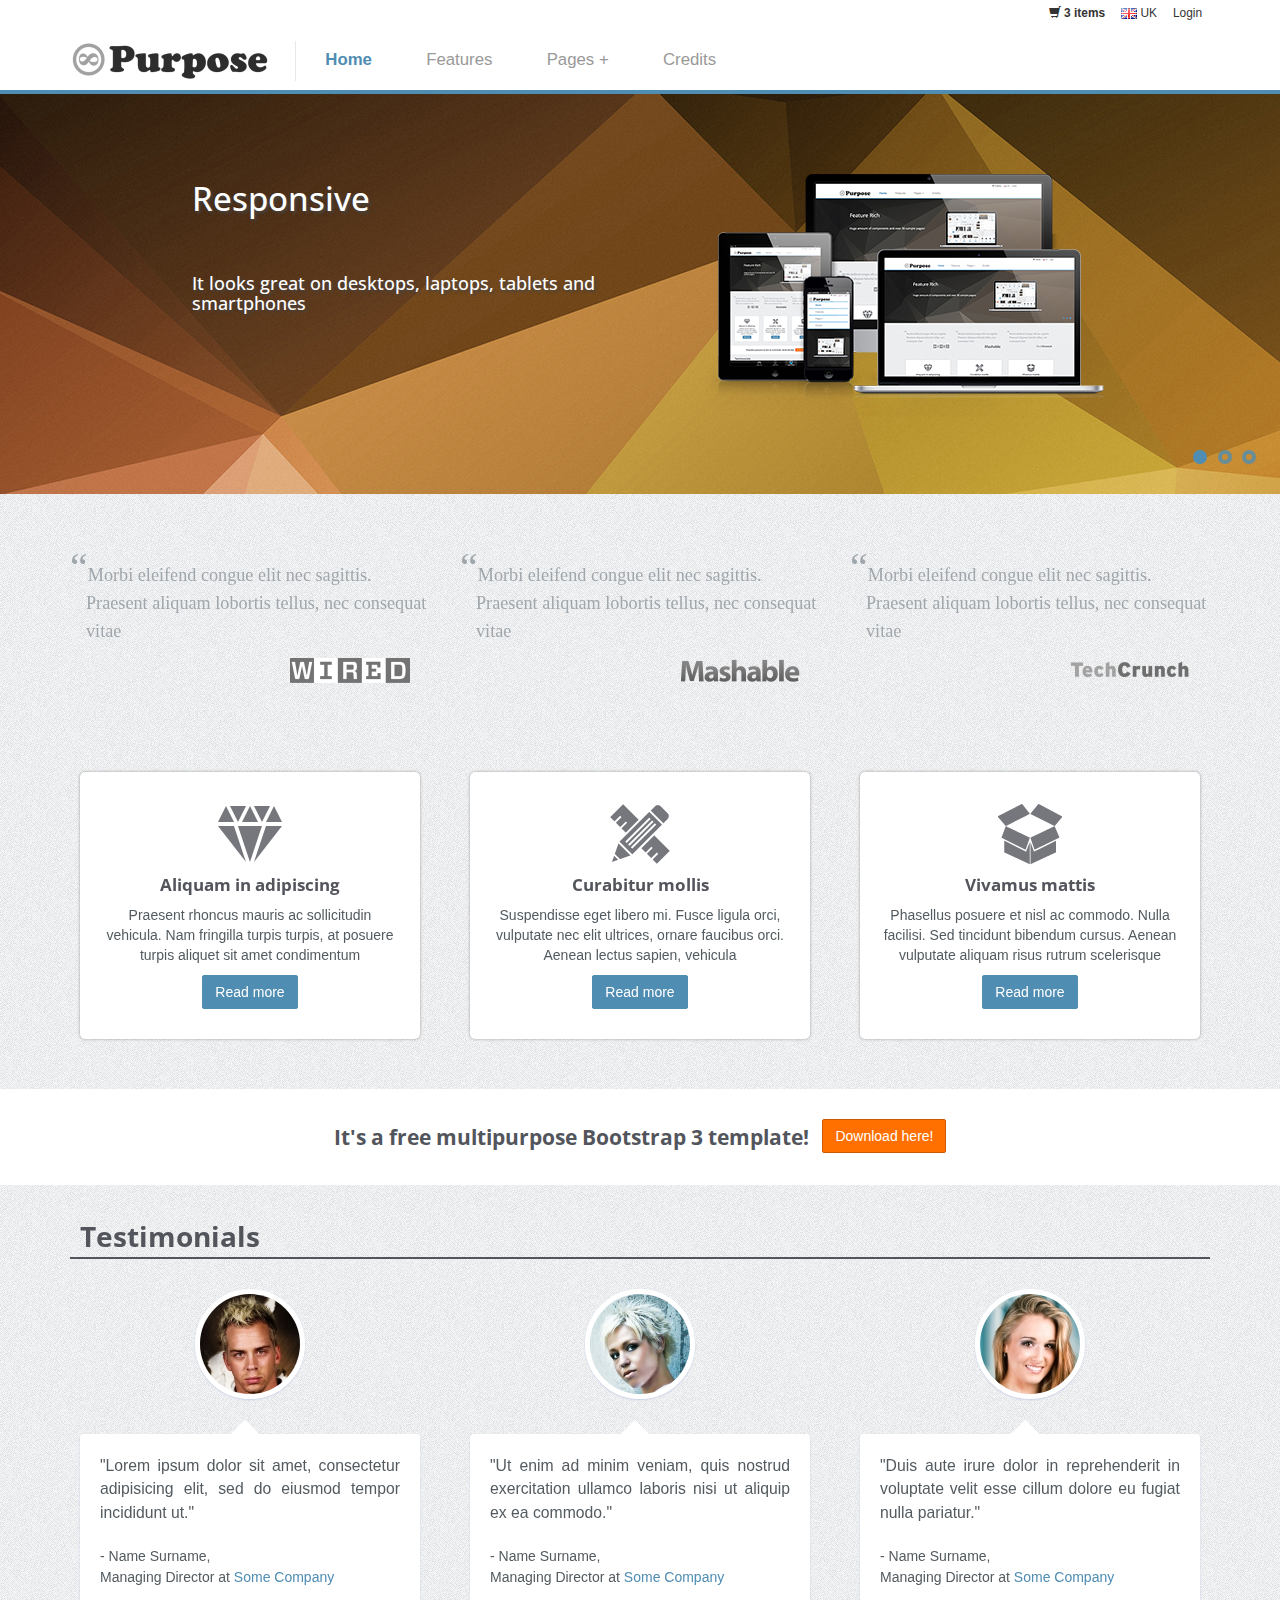
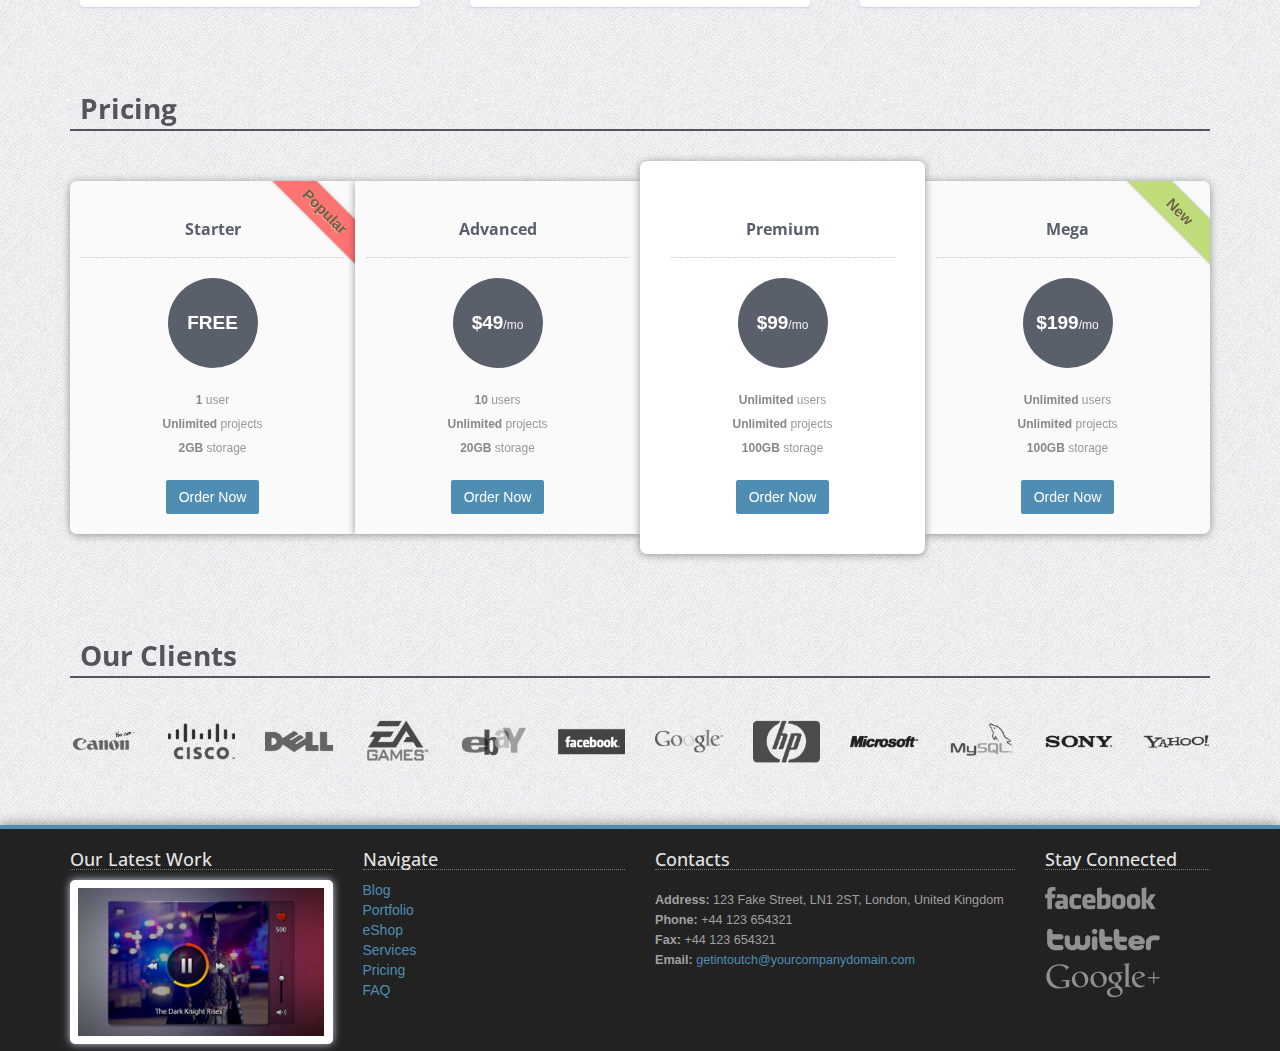
<file: voxanguis.com/index.html>
<!DOCTYPE html>
<!--[if lt IE 7]>      <html class="no-js lt-ie9 lt-ie8 lt-ie7"> <![endif]-->
<!--[if IE 7]>         <html class="no-js lt-ie9 lt-ie8"> <![endif]-->
<!--[if IE 8]>         <html class="no-js lt-ie9"> <![endif]-->
<!--[if gt IE 8]><!--> <html class="no-js"> <!--<![endif]-->
    <head>
        <meta charset="utf-8">
        <meta http-equiv="X-UA-Compatible" content="IE=edge,chrome=1">
        <title>mPurpose - Multipurpose Feature Rich Bootstrap Template</title>
        <meta name="description" content="">
        <meta name="viewport" content="width=device-width">

        <link rel="stylesheet" href="css/bootstrap.min.css">
        <link rel="stylesheet" href="css/icomoon-social.css">
        <link href='http://fonts.googleapis.com/css?family=Open+Sans:400,700,600,800' rel='stylesheet' type='text/css'>

        <link rel="stylesheet" href="css/leaflet.css" />
		<!--[if lte IE 8]>
		    <link rel="stylesheet" href="css/leaflet.ie.css" />
		<![endif]-->
		<link rel="stylesheet" href="css/main.css">

        <script src="js/modernizr-2.6.2-respond-1.1.0.min.js"></script>
    </head>
    <body>
        <!--[if lt IE 7]>
            <p class="chromeframe">You are using an <strong>outdated</strong> browser. Please <a href="http://browsehappy.com/">upgrade your browser</a> or <a href="http://www.google.com/chromeframe/?redirect=true">activate Google Chrome Frame</a> to improve your experience.</p>
        <![endif]-->
        

        <!-- Navigation & Logo-->
        <div class="mainmenu-wrapper">
	        <div class="container">
	        	<div class="menuextras">
					<div class="extras">
						<ul>
							<li class="shopping-cart-items"><i class="glyphicon glyphicon-shopping-cart icon-white"></i> <a href="page-shopping-cart.html"><b>3 items</b></a></li>
							<li>
								<div class="dropdown choose-country">
									<a class="#" data-toggle="dropdown" href="#"><img src="img/flags/gb.png" alt="Great Britain"> UK</a>
									<ul class="dropdown-menu" role="menu">
										<li role="menuitem"><a href="#"><img src="img/flags/us.png" alt="United States"> US</a></li>
										<li role="menuitem"><a href="#"><img src="img/flags/de.png" alt="Germany"> DE</a></li>
										<li role="menuitem"><a href="#"><img src="img/flags/es.png" alt="Spain"> ES</a></li>
									</ul>
								</div>
							</li>
			        		<li><a href="page-login.html">Login</a></li>
			        	</ul>
					</div>
		        </div>
		        <nav id="mainmenu" class="mainmenu">
					<ul>
						<li class="logo-wrapper"><a href="index.html"><img src="img/mPurpose-logo.png" alt="Multipurpose Twitter Bootstrap Template"></a></li>
						<li class="active">
							<a href="index.html">Home</a>
						</li>
						<li>
							<a href="features.html">Features</a>
						</li>
						<li class="has-submenu">
							<a href="#">Pages +</a>
							<div class="mainmenu-submenu">
								<div class="mainmenu-submenu-inner"> 
									<div>
										<h4>Homepage</h4>
										<ul>
											<li><a href="index.html">Homepage (Sample 1)</a></li>
											<li><a href="page-homepage-sample.html">Homepage (Sample 2)</a></li>
										</ul>
										<h4>Services & Pricing</h4>
										<ul>
											<li><a href="page-services-1-column.html">Services/Features (Rows)</a></li>
											<li><a href="page-services-3-columns.html">Services/Features (3 Columns)</a></li>
											<li><a href="page-services-4-columns.html">Services/Features (4 Columns)</a></li>
											<li><a href="page-pricing.html">Pricing Table</a></li>
										</ul>
										<h4>Team & Open Vacancies</h4>
										<ul>
											<li><a href="page-team.html">Our Team</a></li>
											<li><a href="page-vacancies.html">Open Vacancies (List)</a></li>
											<li><a href="page-job-details.html">Open Vacancies (Job Details)</a></li>
										</ul>
									</div>
									<div>
										<h4>Our Work (Portfolio)</h4>
										<ul>
											<li><a href="page-portfolio-2-columns-1.html">Portfolio (2 Columns, Option 1)</a></li>
											<li><a href="page-portfolio-2-columns-2.html">Portfolio (2 Columns, Option 2)</a></li>
											<li><a href="page-portfolio-3-columns-1.html">Portfolio (3 Columns, Option 1)</a></li>
											<li><a href="page-portfolio-3-columns-2.html">Portfolio (3 Columns, Option 2)</a></li>
											<li><a href="page-portfolio-item.html">Portfolio Item (Project) Description</a></li>
										</ul>
										<h4>General Pages</h4>
										<ul>
											<li><a href="page-about-us.html">About Us</a></li>
											<li><a href="page-contact-us.html">Contact Us</a></li>
											<li><a href="page-faq.html">Frequently Asked Questions</a></li>
											<li><a href="page-testimonials-clients.html">Testimonials & Clients</a></li>
											<li><a href="page-events.html">Events</a></li>
											<li><a href="page-404.html">404 Page</a></li>
											<li><a href="page-sitemap.html">Sitemap</a></li>
											<li><a href="page-login.html">Login</a></li>
											<li><a href="page-register.html">Register</a></li>
											<li><a href="page-password-reset.html">Password Reset</a></li>
											<li><a href="page-terms-privacy.html">Terms & Privacy</a></li>
											<li><a href="page-coming-soon.html">Coming Soon</a></li>
										</ul>
									</div>
									<div>
										<h4>eShop</h4>
										<ul>
											<li><a href="page-products-3-columns.html">Products listing (3 Columns)</a></li>
											<li><a href="page-products-4-columns.html">Products listing (4 Columns)</a></li>
											<li><a href="page-products-slider.html">Products Slider</a></li>
											<li><a href="page-product-details.html">Product Details</a></li>
											<li><a href="page-shopping-cart.html">Shopping Cart</a></li>
										</ul>
										<h4>Blog</h4>
										<ul>
											<li><a href="page-blog-posts.html">Blog Posts (List)</a></li>
											<li><a href="page-blog-post-right-sidebar.html">Blog Single Post (Right Sidebar)</a></li>
											<li><a href="page-blog-post-left-sidebar.html">Blog Single Post (Left Sidebar)</a></li>
											<li><a href="page-news.html">Latest & Featured News</a></li>
										</ul>
									</div>
								</div><!-- /mainmenu-submenu-inner -->
							</div><!-- /mainmenu-submenu -->
						</li>
						<li>
							<a href="credits.html">Credits</a>
						</li>
					</ul>
				</nav>
			</div>
		</div>

        <!-- Homepage Slider -->
        <div class="homepage-slider">
        	<div id="sequence">
				<ul class="sequence-canvas">
					<!-- Slide 1 -->
					<li class="bg4">
						<!-- Slide Title -->
						<h2 class="title">Responsive</h2>
						<!-- Slide Text -->
						<h3 class="subtitle">It looks great on desktops, laptops, tablets and smartphones</h3>
						<!-- Slide Image -->
						<img class="slide-img" src="img/homepage-slider/slide1.png" alt="Slide 1" />
					</li>
					<!-- End Slide 1 -->
					<!-- Slide 2 -->
					<li class="bg3">
						<!-- Slide Title -->
						<h2 class="title">Color Schemes</h2>
						<!-- Slide Text -->
						<h3 class="subtitle">Comes with 5 color schemes and it's easy to make your own!</h3>
						<!-- Slide Image -->
						<img class="slide-img" src="img/homepage-slider/slide2.png" alt="Slide 2" />
					</li>
					<!-- End Slide 2 -->
					<!-- Slide 3 -->
					<li class="bg1">
						<!-- Slide Title -->
						<h2 class="title">Feature Rich</h2>
						<!-- Slide Text -->
						<h3 class="subtitle">Huge amount of components and over 30 sample pages!</h3>
						<!-- Slide Image -->
						<img class="slide-img" src="img/homepage-slider/slide3.png" alt="Slide 3" />
					</li>
					<!-- End Slide 3 -->
				</ul>
				<div class="sequence-pagination-wrapper">
					<ul class="sequence-pagination">
						<li>1</li>
						<li>2</li>
						<li>3</li>
					</ul>
				</div>
			</div>
        </div>
        <!-- End Homepage Slider -->

		<!-- Press Coverage -->
        <div class="section">
	    	<div class="container">
				<div class="row">
					<div class="col-md-4 col-sm-6">
						<div class="in-press press-wired">
							<a href="#">Morbi eleifend congue elit nec sagittis. Praesent aliquam lobortis tellus, nec consequat vitae</a>
						</div>
					</div>
					<div class="col-md-4 col-sm-6">
						<div class="in-press press-mashable">
							<a href="#">Morbi eleifend congue elit nec sagittis. Praesent aliquam lobortis tellus, nec consequat vitae</a>
						</div>
					</div>
					<div class="col-md-4 col-sm-6">
						<div class="in-press press-techcrunch">
							<a href="#">Morbi eleifend congue elit nec sagittis. Praesent aliquam lobortis tellus, nec consequat vitae</a>
						</div>
					</div>
				</div>
			</div>
		</div>
		<!-- Press Coverage -->

		<!-- Services -->
        <div class="section">
	        <div class="container">
	        	<div class="row">
	        		<div class="col-md-4 col-sm-6">
	        			<div class="service-wrapper">
		        			<img src="img/service-icon/diamond.png" alt="Service 1">
		        			<h3>Aliquam in adipiscing</h3>
		        			<p>Praesent rhoncus mauris ac sollicitudin vehicula. Nam fringilla turpis turpis, at posuere turpis aliquet sit amet condimentum</p>
		        			<a href="#" class="btn">Read more</a>
		        		</div>
	        		</div>
	        		<div class="col-md-4 col-sm-6">
	        			<div class="service-wrapper">
		        			<img src="img/service-icon/ruler.png" alt="Service 2">
		        			<h3>Curabitur mollis</h3>
		        			<p>Suspendisse eget libero mi. Fusce ligula orci, vulputate nec elit ultrices, ornare faucibus orci. Aenean lectus sapien, vehicula</p>
		        			<a href="#" class="btn">Read more</a>
		        		</div>
	        		</div>
	        		<div class="col-md-4 col-sm-6">
	        			<div class="service-wrapper">
		        			<img src="img/service-icon/box.png" alt="Service 3">
		        			<h3>Vivamus mattis</h3>
		        			<p>Phasellus posuere et nisl ac commodo. Nulla facilisi. Sed tincidunt bibendum cursus. Aenean vulputate aliquam risus rutrum scelerisque</p>
		        			<a href="#" class="btn">Read more</a>
		        		</div>
	        		</div>
	        	</div>
	        </div>
	    </div>
	    <!-- End Services -->

		<!-- Call to Action Bar -->
	    <div class="section section-white">
			<div class="container">
				<div class="row">
					<div class="col-md-12">
						<div class="calltoaction-wrapper">
							<h3>It's a free multipurpose Bootstrap 3 template!</h3> <a href="http://www.dragdropsite.com" class="btn btn-orange">Download here!</a>
						</div>
					</div>
				</div>
			</div>
		</div>
		<!-- End Call to Action Bar -->

		<!-- Testimonials -->
	    <div class="section">
			<div class="container">
				<h2>Testimonials</h2>
				<div class="row">
					<!-- Testimonial -->
					<div class="testimonial col-md-4 col-sm-6">
						<!-- Author Photo -->
						<div class="author-photo">
							<img src="img/user1.jpg" alt="Author 1">
						</div>
						<div class="testimonial-bubble">
							<blockquote>
								<!-- Quote -->
								<p class="quote">
		                            "Lorem ipsum dolor sit amet, consectetur adipisicing elit, sed do eiusmod tempor incididunt ut."
                        		</p>
                        		<!-- Author Info -->
                        		<cite class="author-info">
                        			- Name Surname,<br>Managing Director at <a href="#">Some Company</a>
                        		</cite>
                        	</blockquote>
                        	<div class="sprite arrow-speech-bubble"></div>
                        </div>
                    </div>
                    <!-- End Testimonial -->
                    <div class="testimonial col-md-4 col-sm-6">
						<div class="author-photo">
							<img src="img/user5.jpg" alt="Author 2">
						</div>
						<div class="testimonial-bubble">
							<blockquote>
								<p class="quote">
		                            "Ut enim ad minim veniam, quis nostrud exercitation ullamco laboris nisi ut aliquip ex ea commodo."
                        		</p>
                        		<cite class="author-info">
                        			- Name Surname,<br>Managing Director at <a href="#">Some Company</a>
                        		</cite>
                        	</blockquote>
                        	<div class="sprite arrow-speech-bubble"></div>
                        </div>
                    </div>
					<div class="testimonial col-md-4 col-sm-6">
						<div class="author-photo">
							<img src="img/user2.jpg" alt="Author 3">
						</div>
						<div class="testimonial-bubble">
							<blockquote>
								<p class="quote">
		                            "Duis aute irure dolor in reprehenderit in voluptate velit esse cillum dolore eu fugiat nulla pariatur."
                        		</p>
                        		<cite class="author-info">
                        			- Name Surname,<br>Managing Director at <a href="#">Some Company</a>
                        		</cite>
                        	</blockquote>
                        	<div class="sprite arrow-speech-bubble"></div>
                        </div>
                    </div>
				</div>
			</div>
	    </div>
	    <!-- End Testimonials -->

		<!-- Pricing Table -->
	    <div class="section">
	    	<div class="container">
	    		<h2>Pricing</h2>
	        	<div class="row">
	        		<!-- Pricing Plans Wrapper -->
	        		<div class="pricing-wrapper col-md-12">
        				<!-- Pricing Plan -->
						<div class="pricing-plan">
							<!-- Pricing Plan Ribbon -->
							<div class="ribbon-wrapper">
								<div class="price-ribbon ribbon-red">Popular</div>
							</div>
							<h2 class="pricing-plan-title">Starter</h2>
							<p class="pricing-plan-price">FREE</p>
							<!-- Pricing Plan Features -->
							<ul class="pricing-plan-features">
								<li><strong>1</strong> user</li>
								<li><strong>Unlimited</strong> projects</li>
								<li><strong>2GB</strong> storage</li>
							</ul>
							<a href="index.html" class="btn">Order Now</a>
						</div>
						<!-- End Pricing Plan -->
					    <div class="pricing-plan">
							<h2 class="pricing-plan-title">Advanced</h2>
							<p class="pricing-plan-price">$49<span>/mo</span></p>
								<ul class="pricing-plan-features">
									<li><strong>10</strong> users</li>
									<li><strong>Unlimited</strong> projects</li>
									<li><strong>20GB</strong> storage</li>
								</ul>
							<a href="index.html" class="btn">Order Now</a>
					    </div>
					    <!-- Promoted Pricing Plan -->
					    <div class="pricing-plan pricing-plan-promote">
								<h2 class="pricing-plan-title">Premium</h2>
								<p class="pricing-plan-price">$99<span>/mo</span></p>
								<ul class="pricing-plan-features">
									<li><strong>Unlimited</strong> users</li>
									<li><strong>Unlimited</strong> projects</li>
									<li><strong>100GB</strong> storage</li>
								</ul>
							<a href="index.html" class="btn">Order Now</a>
					    </div>
					    <div class="pricing-plan">
					    	<!-- Pricing Plan Ribbon -->
							<div class="ribbon-wrapper">
								<div class="price-ribbon ribbon-green">New</div>
							</div>
							<h2 class="pricing-plan-title">Mega</h2>
							<p class="pricing-plan-price">$199<span>/mo</span></p>
								<ul class="pricing-plan-features">
									<li><strong>Unlimited</strong> users</li>
									<li><strong>Unlimited</strong> projects</li>
									<li><strong>100GB</strong> storage</li>
								</ul>
							<a href="index.html" class="btn">Order Now</a>
					    </div>
	        		</div>
	        		<!-- End Pricing Plans Wrapper -->
	        	</div>
	    	</div>
	    </div>
	    <!-- End Pricing Table -->

		<!-- Our Clients -->
	    <div class="section">
	    	<div class="container">
	    		<h2>Our Clients</h2>
				<div class="clients-logo-wrapper text-center row">
					<div class="col-lg-1 col-md-1 col-sm-3 col-xs-6"><a href="#"><img src="img/logos/canon.png" alt="Client Name"></a></div>
					<div class="col-lg-1 col-md-1 col-sm-3 col-xs-6"><a href="#"><img src="img/logos/cisco.png" alt="Client Name"></a></div>
					<div class="col-lg-1 col-md-1 col-sm-3 col-xs-6"><a href="#"><img src="img/logos/dell.png" alt="Client Name"></a></div>
					<div class="col-lg-1 col-md-1 col-sm-3 col-xs-6"><a href="#"><img src="img/logos/ea.png" alt="Client Name"></a></div>
					<div class="col-lg-1 col-md-1 col-sm-3 col-xs-6"><a href="#"><img src="img/logos/ebay.png" alt="Client Name"></a></div>
					<div class="col-lg-1 col-md-1 col-sm-3 col-xs-6"><a href="#"><img src="img/logos/facebook.png" alt="Client Name"></a></div>
					<div class="col-lg-1 col-md-1 col-sm-3 col-xs-6"><a href="#"><img src="img/logos/google.png" alt="Client Name"></a></div>
					<div class="col-lg-1 col-md-1 col-sm-3 col-xs-6"><a href="#"><img src="img/logos/hp.png" alt="Client Name"></a></div>
					<div class="col-lg-1 col-md-1 col-sm-3 col-xs-6"><a href="#"><img src="img/logos/microsoft.png" alt="Client Name"></a></div>
					<div class="col-lg-1 col-md-1 col-sm-3 col-xs-6"><a href="#"><img src="img/logos/mysql.png" alt="Client Name"></a></div>
					<div class="col-lg-1 col-md-1 col-sm-3 col-xs-6"><a href="#"><img src="img/logos/sony.png" alt="Client Name"></a></div>
					<div class="col-lg-1 col-md-1 col-sm-3 col-xs-6"><a href="#"><img src="img/logos/yahoo.png" alt="Client Name"></a></div>
				</div>
			</div>
	    </div>
	    <!-- End Our Clients -->

	    <!-- Footer -->
	    <div class="footer">
	    	<div class="container">
		    	<div class="row">
		    		<div class="col-footer col-md-3 col-xs-6">
		    			<h3>Our Latest Work</h3>
		    			<div class="portfolio-item">
							<div class="portfolio-image">
								<a href="page-portfolio-item.html"><img src="img/portfolio6.jpg" alt="Project Name"></a>
							</div>
						</div>
		    		</div>
		    		<div class="col-footer col-md-3 col-xs-6">
		    			<h3>Navigate</h3>
		    			<ul class="no-list-style footer-navigate-section">
		    				<li><a href="page-blog-posts.html">Blog</a></li>
		    				<li><a href="page-portfolio-3-columns-2.html">Portfolio</a></li>
		    				<li><a href="page-products-3-columns.html">eShop</a></li>
		    				<li><a href="page-services-3-columns.html">Services</a></li>
		    				<li><a href="page-pricing.html">Pricing</a></li>
		    				<li><a href="page-faq.html">FAQ</a></li>
		    			</ul>
		    		</div>
		    		
		    		<div class="col-footer col-md-4 col-xs-6">
		    			<h3>Contacts</h3>
		    			<p class="contact-us-details">
	        				<b>Address:</b> 123 Fake Street, LN1 2ST, London, United Kingdom<br/>
	        				<b>Phone:</b> +44 123 654321<br/>
	        				<b>Fax:</b> +44 123 654321<br/>
	        				<b>Email:</b> <a href="mailto:getintoutch@yourcompanydomain.com">getintoutch@yourcompanydomain.com</a>
	        			</p>
		    		</div>
		    		<div class="col-footer col-md-2 col-xs-6">
		    			<h3>Stay Connected</h3>
		    			<ul class="footer-stay-connected no-list-style">
		    				<li><a href="#" class="facebook"></a></li>
		    				<li><a href="#" class="twitter"></a></li>
		    				<li><a href="#" class="googleplus"></a></li>
		    			</ul>
		    		</div>
		    	</div>
		    	<div class="row">
		    		<div class="col-md-12">
		    			<div class="footer-copyright">&copy; 2013 mPurpose. All rights reserved.</div>
		    		</div>
		    	</div>
		    </div>
	    </div>

        <!-- Javascripts -->
        <script src="http://ajax.googleapis.com/ajax/libs/jquery/1.9.1/jquery.min.js"></script>
        <script>window.jQuery || document.write('<script src="js/jquery-1.9.1.min.js"><\/script>')</script>
        <script src="js/bootstrap.min.js"></script>
        <script src="http://cdn.leafletjs.com/leaflet-0.5.1/leaflet.js"></script>
        <script src="js/jquery.fitvids.js"></script>
        <script src="js/jquery.sequence-min.js"></script>
        <script src="js/jquery.bxslider.js"></script>
        <script src="js/main-menu.js"></script>
        <script src="js/template.js"></script>

    </body>
</html>
</file>
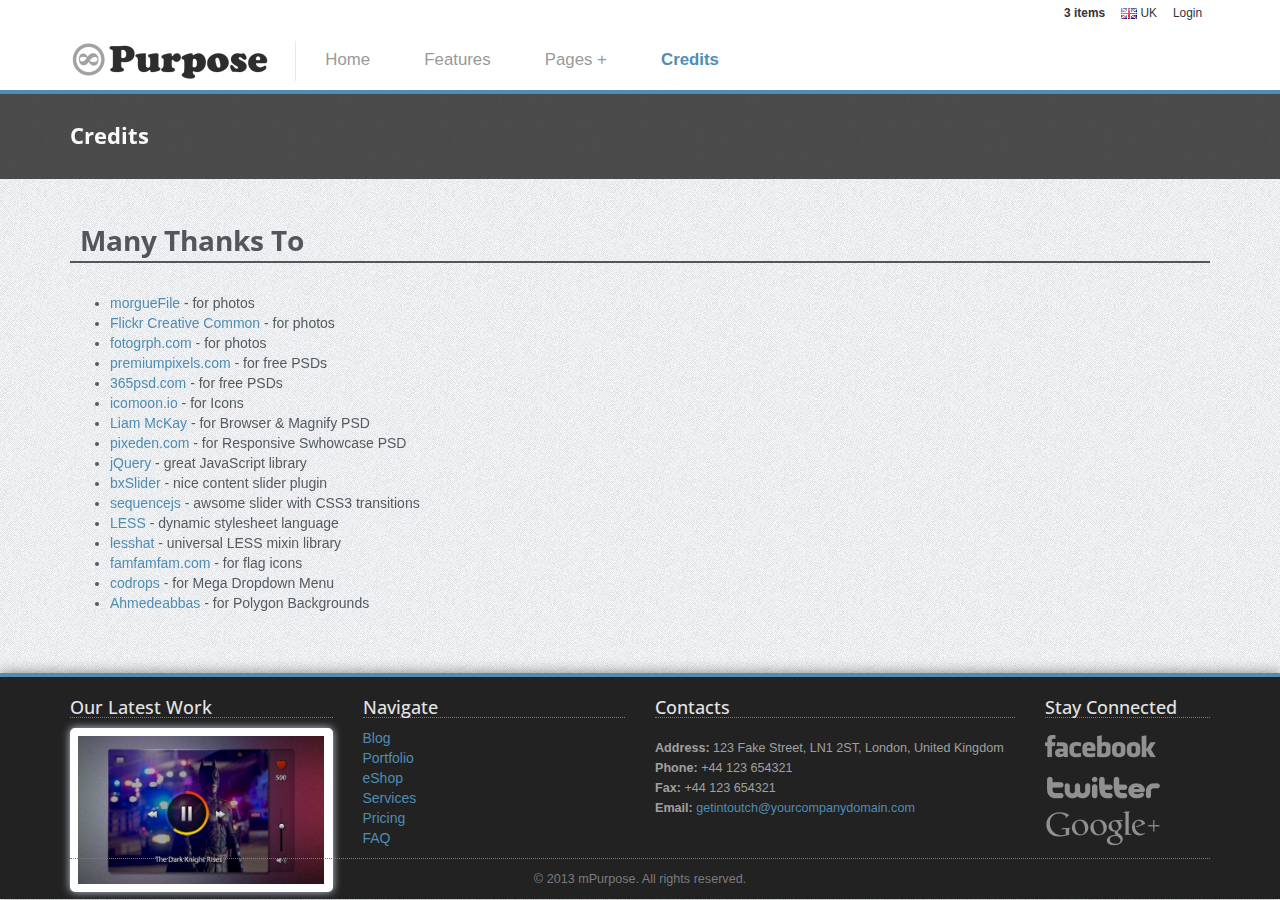
<file: voxanguis.com/credits.html>
<!DOCTYPE html>
<!--[if lt IE 7]>      <html class="no-js lt-ie9 lt-ie8 lt-ie7"> <![endif]-->
<!--[if IE 7]>         <html class="no-js lt-ie9 lt-ie8"> <![endif]-->
<!--[if IE 8]>         <html class="no-js lt-ie9"> <![endif]-->
<!--[if gt IE 8]><!--> <html class="no-js"> <!--<![endif]-->
    <head>
        <meta charset="utf-8">
        <meta http-equiv="X-UA-Compatible" content="IE=edge,chrome=1">
        <title>mPurpose - Multipurpose Feature Rich Bootstrap Template</title>
        <meta name="description" content="">
        <meta name="viewport" content="width=device-width">

        <link rel="stylesheet" href="css/bootstrap.min.css">
        <link rel="stylesheet" href="css/icomoon-social.css">
        <link href='http://fonts.googleapis.com/css?family=Open+Sans:400,700,600,800' rel='stylesheet' type='text/css'>

        <link rel="stylesheet" href="css/leaflet.css" />
		<!--[if lte IE 8]>
		    <link rel="stylesheet" href="css/leaflet.ie.css" />
		<![endif]-->
		<link rel="stylesheet" href="css/main.css">

        <script src="js/modernizr-2.6.2-respond-1.1.0.min.js"></script>
    </head>
    <body>
        <!--[if lt IE 7]>
            <p class="chromeframe">You are using an <strong>outdated</strong> browser. Please <a href="http://browsehappy.com/">upgrade your browser</a> or <a href="http://www.google.com/chromeframe/?redirect=true">activate Google Chrome Frame</a> to improve your experience.</p>
        <![endif]-->
        

        <!-- Navigation & Logo-->
        <div class="mainmenu-wrapper">
	        <div class="container">
	        	<div class="menuextras">
					<div class="extras">
						<ul>
							<li class="shopping-cart-items"><i class="icon-shopping-cart icon-white"></i> <a href="page-shopping-cart.html"><b>3 items</b></a></li>
							<li>
								<div class="dropdown choose-country">
									<a class="#" data-toggle="dropdown" href="#"><img src="img/flags/gb.png" alt="Great Britain"> UK</a>
									<ul class="dropdown-menu" role="menu">
										<li role="menuitem"><a href="#"><img src="img/flags/us.png" alt="United States"> US</a></li>
										<li role="menuitem"><a href="#"><img src="img/flags/de.png" alt="Germany"> DE</a></li>
										<li role="menuitem"><a href="#"><img src="img/flags/es.png" alt="Spain"> ES</a></li>
									</ul>
								</div>
							</li>
			        		<li><a href="page-login.html">Login</a></li>
			        	</ul>
					</div>
		        </div>
		        <nav id="mainmenu" class="mainmenu">
					<ul>
						<li class="logo-wrapper"><a href="index.html"><img src="img/mPurpose-logo.png" alt="Multipurpose Twitter Bootstrap Template"></a></li>
						<li>
							<a href="index.html">Home</a>
						</li>
						<li>
							<a href="features.html">Features</a>
						</li>
						<li class="has-submenu">
							<a href="#">Pages +</a>
							<div class="mainmenu-submenu">
								<div class="mainmenu-submenu-inner"> 
									<div>
										<h4>Homepage</h4>
										<ul>
											<li><a href="index.html">Homepage (Sample 1)</a></li>
											<li><a href="page-homepage-sample.html">Homepage (Sample 2)</a></li>
										</ul>
										<h4>Services & Pricing</h4>
										<ul>
											<li><a href="page-services-1-column.html">Services/Features (1 Column)</a></li>
											<li><a href="page-services-3-columns.html">Services/Features (3 Columns)</a></li>
											<li><a href="page-services-4-columns.html">Services/Features (4 Columns)</a></li>
											<li><a href="page-pricing.html">Pricing Table</a></li>
										</ul>
										<h4>Team & Open Vacancies</h4>
										<ul>
											<li><a href="page-team.html">Our Team</a></li>
											<li><a href="page-vacancies.html">Open Vacancies (List)</a></li>
											<li><a href="page-job-details.html">Open Vacancies (Job Details)</a></li>
										</ul>
									</div>
									<div>
										<h4>Our Work (Portfolio)</h4>
										<ul>
											<li><a href="page-portfolio-2-columns-1.html">Portfolio (2 Columns, Option 1)</a></li>
											<li><a href="page-portfolio-2-columns-2.html">Portfolio (2 Columns, Option 2)</a></li>
											<li><a href="page-portfolio-3-columns-1.html">Portfolio (3 Columns, Option 1)</a></li>
											<li><a href="page-portfolio-3-columns-2.html">Portfolio (3 Columns, Option 2)</a></li>
											<li><a href="page-portfolio-item.html">Portfolio Item (Project) Description</a></li>
										</ul>
										<h4>General Pages</h4>
										<ul>
											<li><a href="page-about-us.html">About Us</a></li>
											<li><a href="page-contact-us.html">Contact Us</a></li>
											<li><a href="page-faq.html">Frequently Asked Questions</a></li>
											<li><a href="page-testimonials-clients.html">Testimonials & Clients</a></li>
											<li><a href="page-events.html">Events</a></li>
											<li><a href="page-404.html">404 Page</a></li>
											<li><a href="page-sitemap.html">Sitemap</a></li>
											<li><a href="page-login.html">Login</a></li>
											<li><a href="page-register.html">Register</a></li>
											<li><a href="page-password-reset.html">Password Reset</a></li>
											<li><a href="page-terms-privacy.html">Terms & Privacy</a></li>
											<li><a href="page-coming-soon.html">Coming Soon</a></li>
										</ul>
									</div>
									<div>
										<h4>eShop</h4>
										<ul>
											<li><a href="page-products-3-columns.html">Products listing (3 Columns)</a></li>
											<li><a href="page-products-4-columns.html">Products listing (4 Columns)</a></li>
											<li><a href="page-products-slider.html">Products Slider</a></li>
											<li><a href="page-product-details.html">Product Details</a></li>
											<li><a href="page-shopping-cart.html">Shopping Cart</a></li>
										</ul>
										<h4>Blog</h4>
										<ul>
											<li><a href="page-blog-posts.html">Blog Posts (List)</a></li>
											<li><a href="page-blog-post-right-sidebar.html">Blog Single Post (Right Sidebar)</a></li>
											<li><a href="page-blog-post-left-sidebar.html">Blog Single Post (Left Sidebar)</a></li>
											<li><a href="page-news.html">Latest & Featured News</a></li>
										</ul>
									</div>
								</div><!-- /mainmenu-submenu-inner -->
							</div><!-- /mainmenu-submenu -->
						</li>
						<li class="active">
							<a href="credits.html">Credits</a>
						</li>
					</ul>
				</nav>
			</div>
		</div>

		<!-- Page Title -->
		<div class="section section-breadcrumbs">
			<div class="container">
				<div class="row">
					<div class="col-md-12">
						<h1>Credits</h1>
					</div>
				</div>
			</div>
		</div>
        
        <div class="section">
	        <div class="container">
	        	<h2>Many Thanks To</h2>
	        	<div class="row">
	        		<div class="col-md-12">
        				<ul>
							<li><a href="http://www.morguefile.com">morgueFile</a> - for photos</li>
							<li><a href="http://www.flickr.com/creativecommons">Flickr Creative Common</a> - for photos</li>
							<li><a href="http://fotogrph.com">fotogrph.com</a> - for photos</li>
							<li><a href="http://www.premiumpixels.com">premiumpixels.com</a> - for free PSDs</li>
							<li><a href="http://365psd.com">365psd.com</a> - for free PSDs</li>
							<li><a href="http://icomoon.io/app">icomoon.io</a> - for Icons</li>
							<li><a href="http://designmoo.com/members/liammckay">Liam McKay</a> - for Browser &amp; Magnify PSD</li>
							<li><a href="http://www.pixeden.com">pixeden.com</a> - for Responsive Swhowcase PSD</li>
							<li><a href="http://jquery.com">jQuery</a> - great JavaScript library</li>
							<li><a href="http://bxslider.com">bxSlider</a> - nice content slider plugin</li>
							<li><a href="http://www.sequencejs.com">sequencejs</a> - awsome slider with CSS3 transitions</li>
							<li><a href="http://lesscss.org">LESS</a> - dynamic stylesheet language</li>
							<li><a href="http://lesshat.com">lesshat</a> - universal LESS mixin library</li>
							<li><a href="http://www.famfamfam.com">famfamfam.com</a> - for flag icons</li>
							<li><a href="http://tympanus.net/codrops">codrops</a> - for Mega Dropdown Menu</li>
							<li><a href="http://dribbble.com/Ahmedeabbas">Ahmedeabbas</a> - for Polygon Backgrounds</li>
						</ul>
	        		</div>
	        	</div>
	        </div>
	    </div>

	    <!-- Footer -->
	    <div class="footer">
	    	<div class="container">
		    	<div class="row">
		    		<div class="col-footer col-md-3 col-xs-6">
		    			<h3>Our Latest Work</h3>
		    			<div class="portfolio-item">
							<div class="portfolio-image">
								<a href="page-portfolio-item.html"><img src="img/portfolio6.jpg" alt="Project Name"></a>
							</div>
						</div>
		    		</div>
		    		<div class="col-footer col-md-3 col-xs-6">
		    			<h3>Navigate</h3>
		    			<ul class="no-list-style footer-navigate-section">
		    				<li><a href="page-blog-posts.html">Blog</a></li>
		    				<li><a href="page-portfolio-3-columns-2.html">Portfolio</a></li>
		    				<li><a href="page-products-3-columns.html">eShop</a></li>
		    				<li><a href="page-services-3-columns.html">Services</a></li>
		    				<li><a href="page-pricing.html">Pricing</a></li>
		    				<li><a href="page-faq.html">FAQ</a></li>
		    			</ul>
		    		</div>
		    		
		    		<div class="col-footer col-md-4 col-xs-6">
		    			<h3>Contacts</h3>
		    			<p class="contact-us-details">
	        				<b>Address:</b> 123 Fake Street, LN1 2ST, London, United Kingdom<br/>
	        				<b>Phone:</b> +44 123 654321<br/>
	        				<b>Fax:</b> +44 123 654321<br/>
	        				<b>Email:</b> <a href="mailto:getintoutch@yourcompanydomain.com">getintoutch@yourcompanydomain.com</a>
	        			</p>
		    		</div>
		    		<div class="col-footer col-md-2 col-xs-6">
		    			<h3>Stay Connected</h3>
		    			<ul class="footer-stay-connected no-list-style">
		    				<li><a href="#" class="facebook"></a></li>
		    				<li><a href="#" class="twitter"></a></li>
		    				<li><a href="#" class="googleplus"></a></li>
		    			</ul>
		    		</div>
		    	</div>
		    	<div class="row">
		    		<div class="col-md-12">
		    			<div class="footer-copyright">&copy; 2013 mPurpose. All rights reserved.</div>
		    		</div>
		    	</div>
		    </div>
	    </div>

        <!-- Javascripts -->
        <script src="http://ajax.googleapis.com/ajax/libs/jquery/1.9.1/jquery.min.js"></script>
        <script>window.jQuery || document.write('<script src="js/jquery-1.9.1.min.js"><\/script>')</script>
        <script src="js/bootstrap.min.js"></script>
        <script src="http://cdn.leafletjs.com/leaflet-0.5.1/leaflet.js"></script>
        <script src="js/jquery.fitvids.js"></script>
        <script src="js/jquery.sequence-min.js"></script>
        <script src="js/jquery.bxslider.js"></script>
        <script src="js/main-menu.js"></script>
        <script src="js/template.js"></script>

    </body>
</html>
</file>
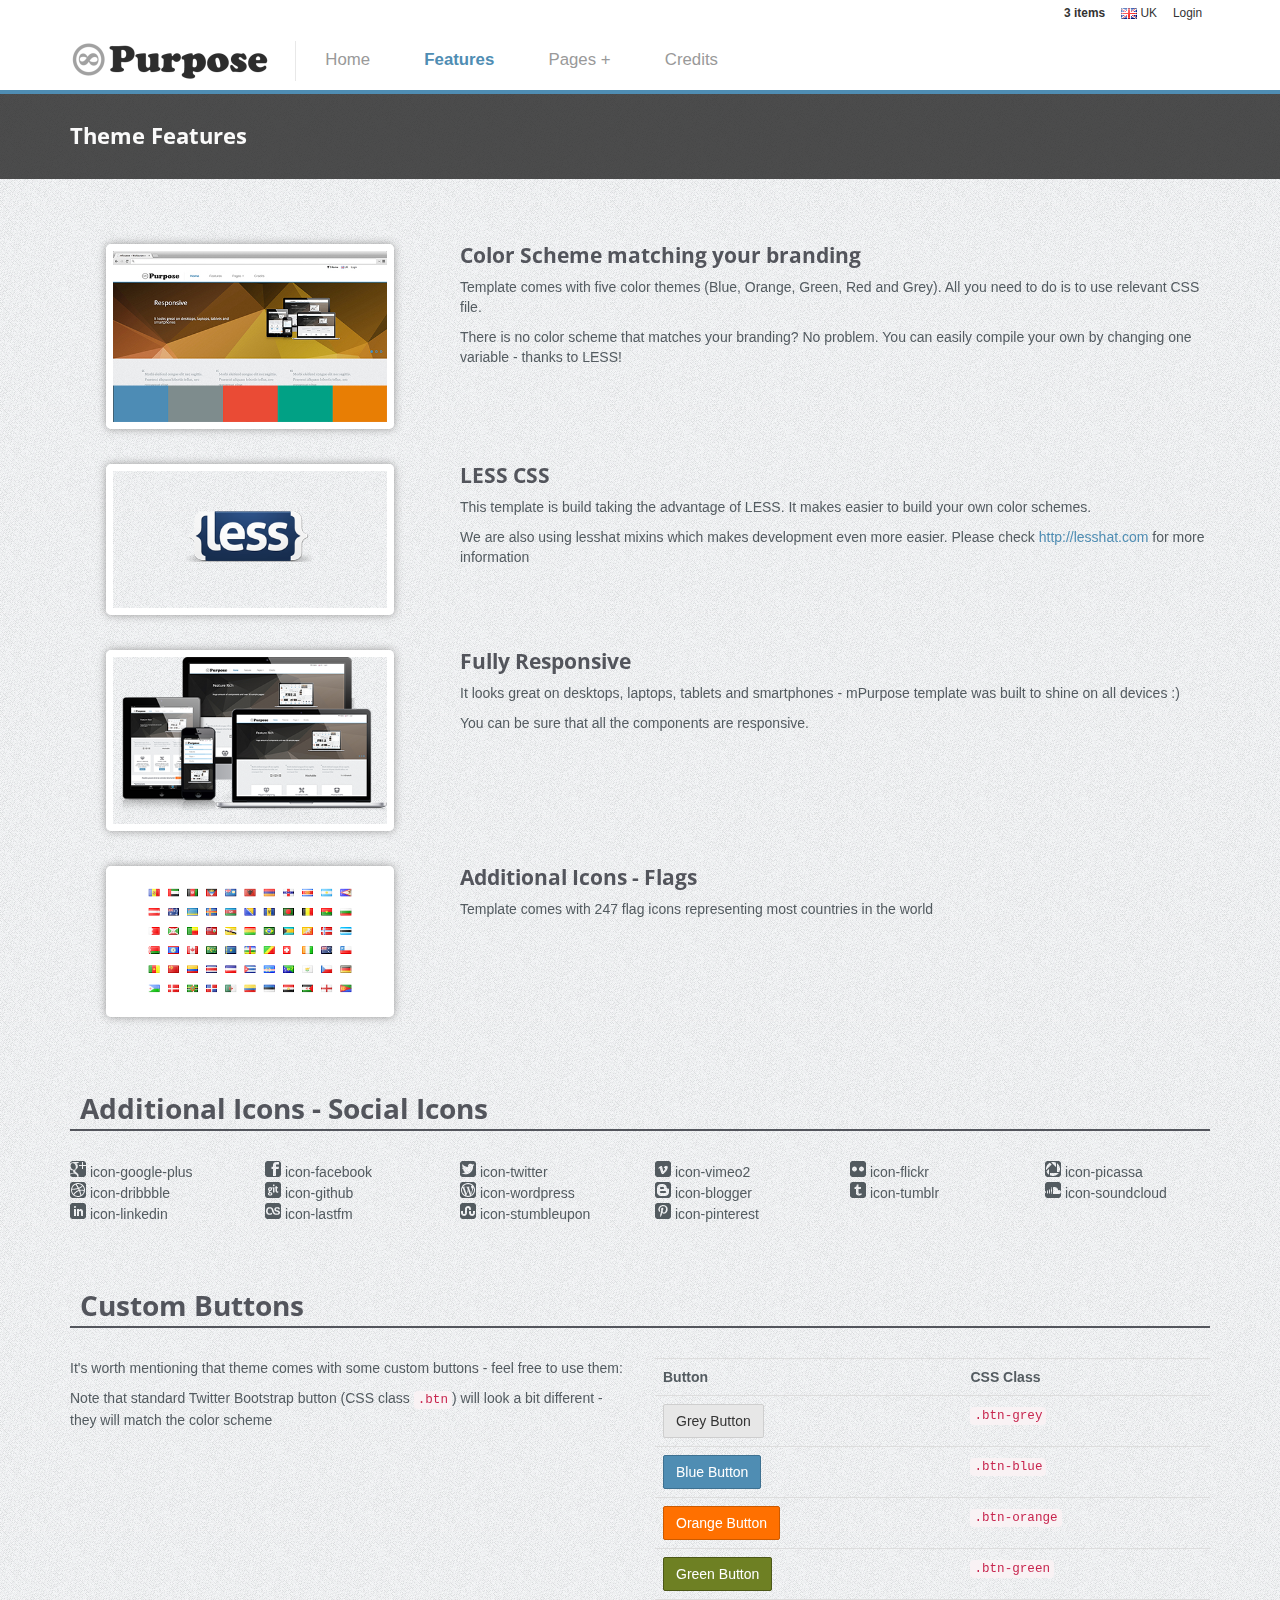
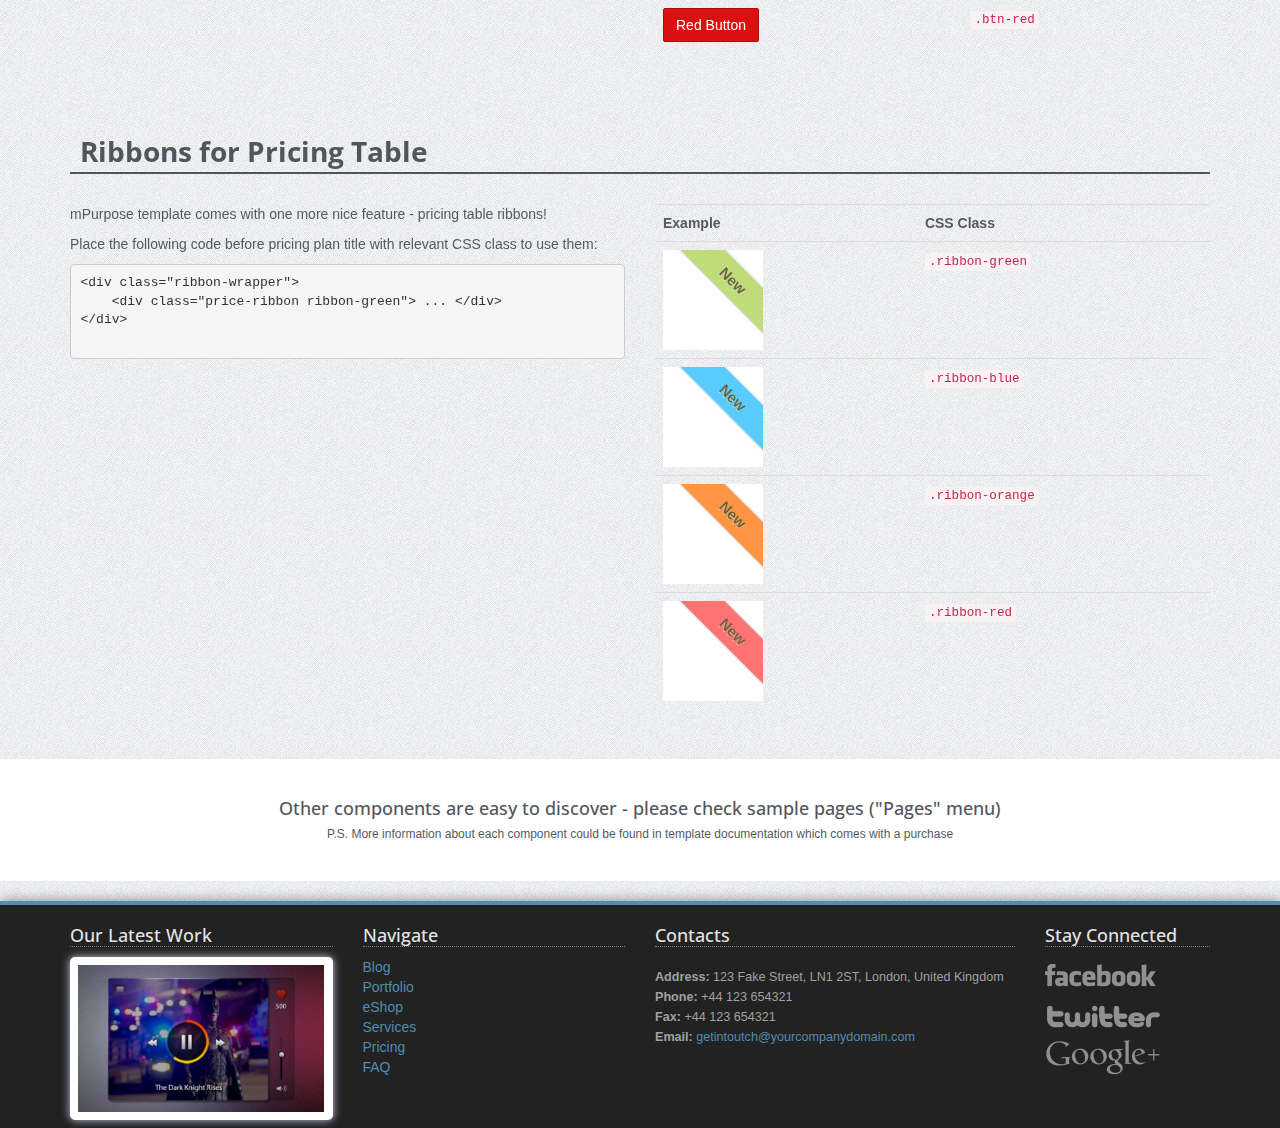
<file: voxanguis.com/features.html>
<!DOCTYPE html>
<!--[if lt IE 7]>      <html class="no-js lt-ie9 lt-ie8 lt-ie7"> <![endif]-->
<!--[if IE 7]>         <html class="no-js lt-ie9 lt-ie8"> <![endif]-->
<!--[if IE 8]>         <html class="no-js lt-ie9"> <![endif]-->
<!--[if gt IE 8]><!--> <html class="no-js"> <!--<![endif]-->
    <head>
        <meta charset="utf-8">
        <meta http-equiv="X-UA-Compatible" content="IE=edge,chrome=1">
        <title>mPurpose - Multipurpose Feature Rich Bootstrap Template</title>
        <meta name="description" content="">
        <meta name="viewport" content="width=device-width">

        <link rel="stylesheet" href="css/bootstrap.min.css">
        <link rel="stylesheet" href="css/icomoon-social.css">
        <link href='http://fonts.googleapis.com/css?family=Open+Sans:400,700,600,800' rel='stylesheet' type='text/css'>

        <link rel="stylesheet" href="css/leaflet.css" />
		<!--[if lte IE 8]>
		    <link rel="stylesheet" href="css/leaflet.ie.css" />
		<![endif]-->
		<link rel="stylesheet" href="css/main.css">

        <script src="js/modernizr-2.6.2-respond-1.1.0.min.js"></script>
    </head>
    <body>
        <!--[if lt IE 7]>
            <p class="chromeframe">You are using an <strong>outdated</strong> browser. Please <a href="http://browsehappy.com/">upgrade your browser</a> or <a href="http://www.google.com/chromeframe/?redirect=true">activate Google Chrome Frame</a> to improve your experience.</p>
        <![endif]-->
        

        <!-- Navigation & Logo-->
        <div class="mainmenu-wrapper">
	        <div class="container">
	        	<div class="menuextras">
					<div class="extras">
						<ul>
							<li class="shopping-cart-items"><i class="icon-shopping-cart icon-white"></i> <a href="page-shopping-cart.html"><b>3 items</b></a></li>
							<li>
								<div class="dropdown choose-country">
									<a class="#" data-toggle="dropdown" href="#"><img src="img/flags/gb.png" alt="Great Britain"> UK</a>
									<ul class="dropdown-menu" role="menu">
										<li role="menuitem"><a href="#"><img src="img/flags/us.png" alt="United States"> US</a></li>
										<li role="menuitem"><a href="#"><img src="img/flags/de.png" alt="Germany"> DE</a></li>
										<li role="menuitem"><a href="#"><img src="img/flags/es.png" alt="Spain"> ES</a></li>
									</ul>
								</div>
							</li>
			        		<li><a href="page-login.html">Login</a></li>
			        	</ul>
					</div>
		        </div>
		        <nav id="mainmenu" class="mainmenu">
					<ul>
						<li class="logo-wrapper"><a href="index.html"><img src="img/mPurpose-logo.png" alt="Multipurpose Twitter Bootstrap Template"></a></li>
						<li>
							<a href="index.html">Home</a>
						</li>
						<li class="active">
							<a href="features.html">Features</a>
						</li>
						<li class="has-submenu">
							<a href="#">Pages +</a>
							<div class="mainmenu-submenu">
								<div class="mainmenu-submenu-inner"> 
									<div>
										<h4>Homepage</h4>
										<ul>
											<li><a href="index.html">Homepage (Sample 1)</a></li>
											<li><a href="page-homepage-sample.html">Homepage (Sample 2)</a></li>
										</ul>
										<h4>Services & Pricing</h4>
										<ul>
											<li><a href="page-services-1-column.html">Services/Features (1 Column)</a></li>
											<li><a href="page-services-3-columns.html">Services/Features (3 Columns)</a></li>
											<li><a href="page-services-4-columns.html">Services/Features (4 Columns)</a></li>
											<li><a href="page-pricing.html">Pricing Table</a></li>
										</ul>
										<h4>Team & Open Vacancies</h4>
										<ul>
											<li><a href="page-team.html">Our Team</a></li>
											<li><a href="page-vacancies.html">Open Vacancies (List)</a></li>
											<li><a href="page-job-details.html">Open Vacancies (Job Details)</a></li>
										</ul>
									</div>
									<div>
										<h4>Our Work (Portfolio)</h4>
										<ul>
											<li><a href="page-portfolio-2-columns-1.html">Portfolio (2 Columns, Option 1)</a></li>
											<li><a href="page-portfolio-2-columns-2.html">Portfolio (2 Columns, Option 2)</a></li>
											<li><a href="page-portfolio-3-columns-1.html">Portfolio (3 Columns, Option 1)</a></li>
											<li><a href="page-portfolio-3-columns-2.html">Portfolio (3 Columns, Option 2)</a></li>
											<li><a href="page-portfolio-item.html">Portfolio Item (Project) Description</a></li>
										</ul>
										<h4>General Pages</h4>
										<ul>
											<li><a href="page-about-us.html">About Us</a></li>
											<li><a href="page-contact-us.html">Contact Us</a></li>
											<li><a href="page-faq.html">Frequently Asked Questions</a></li>
											<li><a href="page-testimonials-clients.html">Testimonials & Clients</a></li>
											<li><a href="page-events.html">Events</a></li>
											<li><a href="page-404.html">404 Page</a></li>
											<li><a href="page-sitemap.html">Sitemap</a></li>
											<li><a href="page-login.html">Login</a></li>
											<li><a href="page-register.html">Register</a></li>
											<li><a href="page-password-reset.html">Password Reset</a></li>
											<li><a href="page-terms-privacy.html">Terms & Privacy</a></li>
											<li><a href="page-coming-soon.html">Coming Soon</a></li>
										</ul>
									</div>
									<div>
										<h4>eShop</h4>
										<ul>
											<li><a href="page-products-3-columns.html">Products listing (3 Columns)</a></li>
											<li><a href="page-products-4-columns.html">Products listing (4 Columns)</a></li>
											<li><a href="page-products-slider.html">Products Slider</a></li>
											<li><a href="page-product-details.html">Product Details</a></li>
											<li><a href="page-shopping-cart.html">Shopping Cart</a></li>
										</ul>
										<h4>Blog</h4>
										<ul>
											<li><a href="page-blog-posts.html">Blog Posts (List)</a></li>
											<li><a href="page-blog-post-right-sidebar.html">Blog Single Post (Right Sidebar)</a></li>
											<li><a href="page-blog-post-left-sidebar.html">Blog Single Post (Left Sidebar)</a></li>
											<li><a href="page-news.html">Latest & Featured News</a></li>
										</ul>
									</div>
								</div><!-- /mainmenu-submenu-inner -->
							</div><!-- /mainmenu-submenu -->
						</li>
						<li>
							<a href="credits.html">Credits</a>
						</li>
					</ul>
				</nav>
			</div>
		</div>

        <!-- Page Title -->
		<div class="section section-breadcrumbs">
			<div class="container">
				<div class="row">
					<div class="col-md-12">
						<h1>Theme Features</h1>
					</div>
				</div>
			</div>
		</div>
        
        <div class="section">
	        <div class="container">
				<div class="row service-wrapper-row">
        			<div class="col-sm-4">
        				<div class="service-image">
        					<img src="img/homepage-slider/slide2.png" alt="Color Schemes">
        				</div>
        			</div>
        			<div class="col-sm-8">
    					<h3>Color Scheme matching your branding</h3>
    					<p>
    						Template comes with five color themes (Blue, Orange, Green, Red and Grey). All you need to do is to use relevant CSS file.
    					</p>
    					<p>
    						There is no color scheme that matches your branding? No problem.  You can easily compile your own by changing one variable - thanks to LESS!
    					</p>
    				</div>
				</div>
				<div class="row service-wrapper-row">
        			<div class="col-sm-4">
        				<div class="service-image">
        					<img src="img/less-logo.png" alt="LESS CSS">
        				</div>
        			</div>
        			<div class="col-sm-8">
    					<h3>LESS CSS</h3>
    					<p>
    						This template is build taking the advantage of LESS. It makes easier to build your own color schemes.
    					</p>
    					<p>
    						We are also using lesshat mixins which makes development even more easier. Please check <a href="http://lesshat.com" target="_blank">http://lesshat.com</a> for more information
    					</p>
    				</div>
				</div>
				<div class="row service-wrapper-row">
        			<div class="col-sm-4">
        				<div class="service-image">
        					<img src="img/homepage-slider/slide1.png" alt="Responsive">
        				</div>
        			</div>
        			<div class="col-sm-8">
    					<h3>Fully Responsive</h3>
    					<p>
    						It looks great on desktops, laptops, tablets and smartphones - mPurpose template was built to shine on all devices :) 
    					</p>
    					<p>
    						You can be sure that all the components are responsive.
    					</p>
    				</div>
				</div>
				<div class="row service-wrapper-row">
        			<div class="col-sm-4">
        				<div class="service-image">
        					<img src="img/flags.png" alt="Flags">
        				</div>
        			</div>
        			<div class="col-sm-8">
    					<h3>Additional Icons - Flags</h3>
    					<p>
    						Template comes with 247 flag icons representing most countries in the world 
    					</p>
    				</div>
	        	</div>
	        </div>
	    </div>

	    <div class="section">
	        <div class="container">
	        	<h2>Additional Icons - Social Icons</h2>
	        	<div class="row">
    					<div class="col-sm-2"><i class="icon-google-plus"></i> icon-google-plus</div>
						<div class="col-sm-2"><i class="icon-facebook"></i> icon-facebook</div>
						<div class="col-sm-2"><i class="icon-twitter"></i> icon-twitter</div>
						<div class="col-sm-2"><i class="icon-vimeo2"></i> icon-vimeo2</div>
						<div class="col-sm-2"><i class="icon-flickr"></i> icon-flickr</div>
						<div class="col-sm-2"><i class="icon-picassa"></i> icon-picassa</div>
						<div class="col-sm-2"><i class="icon-dribbble"></i> icon-dribbble</div>
						<div class="col-sm-2"><i class="icon-github"></i> icon-github</div>
						<div class="col-sm-2"><i class="icon-wordpress"></i> icon-wordpress</div>
						<div class="col-sm-2"><i class="icon-blogger"></i> icon-blogger</div>
						<div class="col-sm-2"><i class="icon-tumblr"></i> icon-tumblr</div>
						<div class="col-sm-2"><i class="icon-soundcloud"></i> icon-soundcloud</div>
						<div class="col-sm-2"><i class="icon-linkedin"></i> icon-linkedin</div>
						<div class="col-sm-2"><i class="icon-lastfm"></i> icon-lastfm</div>
						<div class="col-sm-2"><i class="icon-stumbleupon"></i> icon-stumbleupon</div>
						<div class="col-sm-2"><i class="icon-pinterest"></i> icon-pinterest</div>
	        	</div>
	        </div>
	    </div>

	    <div class="section">
	        <div class="container">
	        	<h2>Custom Buttons</h2>
	        	<div class="row">
	        		<div class="col-md-6">
    					<p>
    						It's worth mentioning that theme comes with some custom buttons - feel free to use them:
    					</p>
    					<p>
    						Note that standard Twitter Bootstrap button (CSS class <code>.btn</code>) will look a bit different - they will match the color scheme
    					</p>
	        		</div>
	        		<div class="col-md-6">
	        			<table class="table">
    						<tr>
    							<th>Button</th>
    							<th>CSS Class</th>
    						</tr>
    						<tr>
    							<td><a href="#" class="btn btn-grey">Grey Button</a></td>
    							<td><code>.btn-grey</code></td>
    						</tr>
    						<tr>
    							<td><a href="#" class="btn btn-blue">Blue Button</a></td>
    							<td><code>.btn-blue</code></td>
    						</tr>
    						<tr>
    							<td><a href="#" class="btn btn-orange">Orange Button</a></td>
    							<td><code>.btn-orange</code></td>
    						</tr>
    						<tr>
    							<td><a href="#" class="btn btn-green">Green Button</a></td>
    							<td><code>.btn-green</code></td>
    						</tr>
    						<tr>
    							<td><a href="#" class="btn btn-red">Red Button</a></td>
    							<td><code>.btn-red</code></td>
    						</tr>
    					</table>
	        		</div>
	        	</div>
	        </div>
	    </div>

	    <div class="section">
	        <div class="container">
	        	<h2>Ribbons for Pricing Table</h2>
	        	<div class="row">
	        		<div class="col-md-6">
    					<p>
    						mPurpose template comes with one more nice feature - pricing table ribbons!
    					</p>
    					<p>
    						Place the following code before pricing plan title with relevant CSS class to use them:
    					</p>
    					<pre>
&lt;div class="ribbon-wrapper"&gt;
    &lt;div class="price-ribbon ribbon-green"&gt; ... &lt;/div&gt;
&lt;/div&gt;
    					</pre>
	        		</div>
	        		<div class="col-md-6">
	        			<table class="table">
    						<tr>
    							<th>Example</th>
    							<th>CSS Class</th>
    						</tr>
    						<tr>
    							<td>
    								<div style="width: 100px; height: 100px; background: #FFF; position: relative;" >
										<div class="ribbon-wrapper">
											<div class="price-ribbon ribbon-green">New</div>
										</div>
									</div>
    							</td>
    							<td>
    								<code>.ribbon-green</code>
	    						</td>
    						</tr>
    						<tr>
    							<td>
    								<div style="width: 100px; height: 100px; background: #FFF; position: relative;" >
										<div class="ribbon-wrapper">
											<div class="price-ribbon ribbon-blue">New</div>
										</div>
									</div>
    							</td>
    							<td>
    								<code>.ribbon-blue</code>
	    						</td>
    						</tr>
    						<tr>
    							<td>
    								<div style="width: 100px; height: 100px; background: #FFF; position: relative;" >
										<div class="ribbon-wrapper">
											<div class="price-ribbon ribbon-orange">New</div>
										</div>
									</div>
    							</td>
    							<td>
    								<code>.ribbon-orange</code>
	    						</td>
    						</tr>
    						<tr>
    							<td>
    								<div style="width: 100px; height: 100px; background: #FFF; position: relative;" >
										<div class="ribbon-wrapper">
											<div class="price-ribbon ribbon-red">New</div>
										</div>
									</div>
    							</td>
    							<td>
    								<code>.ribbon-red</code>
	    						</td>
    						</tr>
    					</table>
	        		</div>
	        	</div>
	        </div>
	    </div>

	    <div class="section section-white">
	        <div class="container">
	        	<div class="row">
	        		<div class="span12 text-center">
    					<h4>Other components are easy to discover - please check sample pages ("Pages" menu)</h4>
    					<h6>P.S. More information about each component could be found in template documentation which comes with a purchase</h6>
	        		</div>
	        	</div>
	        </div>
	    </div>

	    <!-- Footer -->
	    <div class="footer">
	    	<div class="container">
		    	<div class="row">
		    		<div class="col-footer col-md-3 col-xs-6">
		    			<h3>Our Latest Work</h3>
		    			<div class="portfolio-item">
							<div class="portfolio-image">
								<a href="page-portfolio-item.html"><img src="img/portfolio6.jpg" alt="Project Name"></a>
							</div>
						</div>
		    		</div>
		    		<div class="col-footer col-md-3 col-xs-6">
		    			<h3>Navigate</h3>
		    			<ul class="no-list-style footer-navigate-section">
		    				<li><a href="page-blog-posts.html">Blog</a></li>
		    				<li><a href="page-portfolio-3-columns-2.html">Portfolio</a></li>
		    				<li><a href="page-products-3-columns.html">eShop</a></li>
		    				<li><a href="page-services-3-columns.html">Services</a></li>
		    				<li><a href="page-pricing.html">Pricing</a></li>
		    				<li><a href="page-faq.html">FAQ</a></li>
		    			</ul>
		    		</div>
		    		
		    		<div class="col-footer col-md-4 col-xs-6">
		    			<h3>Contacts</h3>
		    			<p class="contact-us-details">
	        				<b>Address:</b> 123 Fake Street, LN1 2ST, London, United Kingdom<br/>
	        				<b>Phone:</b> +44 123 654321<br/>
	        				<b>Fax:</b> +44 123 654321<br/>
	        				<b>Email:</b> <a href="mailto:getintoutch@yourcompanydomain.com">getintoutch@yourcompanydomain.com</a>
	        			</p>
		    		</div>
		    		<div class="col-footer col-md-2 col-xs-6">
		    			<h3>Stay Connected</h3>
		    			<ul class="footer-stay-connected no-list-style">
		    				<li><a href="#" class="facebook"></a></li>
		    				<li><a href="#" class="twitter"></a></li>
		    				<li><a href="#" class="googleplus"></a></li>
		    			</ul>
		    		</div>
		    	</div>
		    	<div class="row">
		    		<div class="col-md-12">
		    			<div class="footer-copyright">&copy; 2013 mPurpose. All rights reserved.</div>
		    		</div>
		    	</div>
		    </div>
	    </div>

        <!-- Javascripts -->
        <script src="http://ajax.googleapis.com/ajax/libs/jquery/1.9.1/jquery.min.js"></script>
        <script>window.jQuery || document.write('<script src="js/jquery-1.9.1.min.js"><\/script>')</script>
        <script src="js/bootstrap.min.js"></script>
        <script src="http://cdn.leafletjs.com/leaflet-0.5.1/leaflet.js"></script>
        <script src="js/jquery.fitvids.js"></script>
        <script src="js/jquery.sequence-min.js"></script>
        <script src="js/jquery.bxslider.js"></script>
        <script src="js/main-menu.js"></script>
        <script src="js/template.js"></script>

    </body>
</html>
</file>
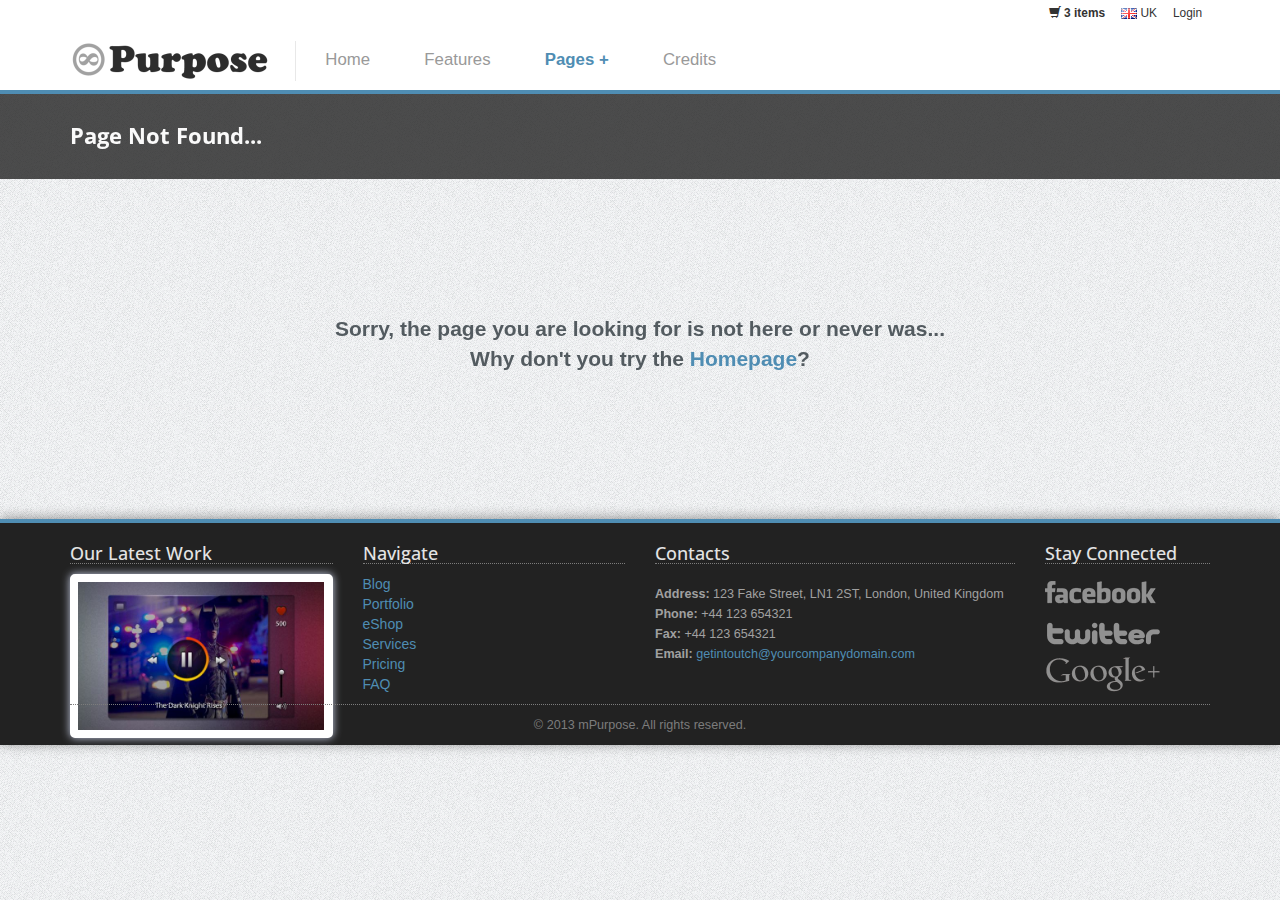
<file: voxanguis.com/page-404.html>
<!DOCTYPE html>
<!--[if lt IE 7]>      <html class="no-js lt-ie9 lt-ie8 lt-ie7"> <![endif]-->
<!--[if IE 7]>         <html class="no-js lt-ie9 lt-ie8"> <![endif]-->
<!--[if IE 8]>         <html class="no-js lt-ie9"> <![endif]-->
<!--[if gt IE 8]><!--> <html class="no-js"> <!--<![endif]-->
    <head>
        <meta charset="utf-8">
        <meta http-equiv="X-UA-Compatible" content="IE=edge,chrome=1">
        <title>mPurpose - Multipurpose Feature Rich Bootstrap Template</title>
        <meta name="description" content="">
        <meta name="viewport" content="width=device-width">

        <link rel="stylesheet" href="css/bootstrap.min.css">
        <link rel="stylesheet" href="css/icomoon-social.css">
        <link href='http://fonts.googleapis.com/css?family=Open+Sans:400,700,600,800' rel='stylesheet' type='text/css'>

        <link rel="stylesheet" href="css/leaflet.css" />
		<!--[if lte IE 8]>
		    <link rel="stylesheet" href="css/leaflet.ie.css" />
		<![endif]-->
		<link rel="stylesheet" href="css/main.css">

        <script src="js/modernizr-2.6.2-respond-1.1.0.min.js"></script>
    </head>
    <body>
        <!--[if lt IE 7]>
            <p class="chromeframe">You are using an <strong>outdated</strong> browser. Please <a href="http://browsehappy.com/">upgrade your browser</a> or <a href="http://www.google.com/chromeframe/?redirect=true">activate Google Chrome Frame</a> to improve your experience.</p>
        <![endif]-->
        

        <!-- Navigation & Logo-->
        <div class="mainmenu-wrapper">
	        <div class="container">
	        	<div class="menuextras">
					<div class="extras">
						<ul>
							<li class="shopping-cart-items"><i class="glyphicon glyphicon-shopping-cart icon-white"></i> <a href="page-shopping-cart.html"><b>3 items</b></a></li>
							<li>
								<div class="dropdown choose-country">
									<a class="#" data-toggle="dropdown" href="#"><img src="img/flags/gb.png" alt="Great Britain"> UK</a>
									<ul class="dropdown-menu" role="menu">
										<li role="menuitem"><a href="#"><img src="img/flags/us.png" alt="United States"> US</a></li>
										<li role="menuitem"><a href="#"><img src="img/flags/de.png" alt="Germany"> DE</a></li>
										<li role="menuitem"><a href="#"><img src="img/flags/es.png" alt="Spain"> ES</a></li>
									</ul>
								</div>
							</li>
			        		<li><a href="page-login.html">Login</a></li>
			        	</ul>
					</div>
		        </div>
		        <nav id="mainmenu" class="mainmenu">
					<ul>
						<li class="logo-wrapper"><a href="index.html"><img src="img/mPurpose-logo.png" alt="Multipurpose Twitter Bootstrap Template"></a></li>
						<li>
							<a href="index.html">Home</a>
						</li>
						<li>
							<a href="features.html">Features</a>
						</li>
						<li class="has-submenu active">
							<a href="#">Pages +</a>
							<div class="mainmenu-submenu">
								<div class="mainmenu-submenu-inner"> 
									<div>
										<h4>Homepage</h4>
										<ul>
											<li><a href="index.html">Homepage (Sample 1)</a></li>
											<li><a href="page-homepage-sample.html">Homepage (Sample 2)</a></li>
										</ul>
										<h4>Services & Pricing</h4>
										<ul>
											<li><a href="page-services-1-column.html">Services/Features (Rows)</a></li>
											<li><a href="page-services-3-columns.html">Services/Features (3 Columns)</a></li>
											<li><a href="page-services-4-columns.html">Services/Features (4 Columns)</a></li>
											<li><a href="page-pricing.html">Pricing Table</a></li>
										</ul>
										<h4>Team & Open Vacancies</h4>
										<ul>
											<li><a href="page-team.html">Our Team</a></li>
											<li><a href="page-vacancies.html">Open Vacancies (List)</a></li>
											<li><a href="page-job-details.html">Open Vacancies (Job Details)</a></li>
										</ul>
									</div>
									<div>
										<h4>Our Work (Portfolio)</h4>
										<ul>
											<li><a href="page-portfolio-2-columns-1.html">Portfolio (2 Columns, Option 1)</a></li>
											<li><a href="page-portfolio-2-columns-2.html">Portfolio (2 Columns, Option 2)</a></li>
											<li><a href="page-portfolio-3-columns-1.html">Portfolio (3 Columns, Option 1)</a></li>
											<li><a href="page-portfolio-3-columns-2.html">Portfolio (3 Columns, Option 2)</a></li>
											<li><a href="page-portfolio-item.html">Portfolio Item (Project) Description</a></li>
										</ul>
										<h4>General Pages</h4>
										<ul>
											<li><a href="page-about-us.html">About Us</a></li>
											<li><a href="page-contact-us.html">Contact Us</a></li>
											<li><a href="page-faq.html">Frequently Asked Questions</a></li>
											<li><a href="page-testimonials-clients.html">Testimonials & Clients</a></li>
											<li><a href="page-events.html">Events</a></li>
											<li><a href="page-404.html">404 Page</a></li>
											<li><a href="page-sitemap.html">Sitemap</a></li>
											<li><a href="page-login.html">Login</a></li>
											<li><a href="page-register.html">Register</a></li>
											<li><a href="page-password-reset.html">Password Reset</a></li>
											<li><a href="page-terms-privacy.html">Terms & Privacy</a></li>
											<li><a href="page-coming-soon.html">Coming Soon</a></li>
										</ul>
									</div>
									<div>
										<h4>eShop</h4>
										<ul>
											<li><a href="page-products-3-columns.html">Products listing (3 Columns)</a></li>
											<li><a href="page-products-4-columns.html">Products listing (4 Columns)</a></li>
											<li><a href="page-products-slider.html">Products Slider</a></li>
											<li><a href="page-product-details.html">Product Details</a></li>
											<li><a href="page-shopping-cart.html">Shopping Cart</a></li>
										</ul>
										<h4>Blog</h4>
										<ul>
											<li><a href="page-blog-posts.html">Blog Posts (List)</a></li>
											<li><a href="page-blog-post-right-sidebar.html">Blog Single Post (Right Sidebar)</a></li>
											<li><a href="page-blog-post-left-sidebar.html">Blog Single Post (Left Sidebar)</a></li>
											<li><a href="page-news.html">Latest & Featured News</a></li>
										</ul>
									</div>
								</div><!-- /mainmenu-submenu-inner -->
							</div><!-- /mainmenu-submenu -->
						</li>
						<li>
							<a href="credits.html">Credits</a>
						</li>
					</ul>
				</nav>
			</div>
		</div>

        <!-- Page Title -->
		<div class="section section-breadcrumbs">
			<div class="container">
				<div class="row">
					<div class="col-md-12">
						<h1>Page Not Found...</h1>
					</div>
				</div>
			</div>
		</div>
        
        <div class="section">
	    	<div class="container">
				<div class="row">
					<div class="col-sm-12">
						<div class="error-page-wrapper">
							<p>Sorry, the page you are looking for is not here or never was...</p>
							<p>Why don't you try the <a href="index.html">Homepage</a>?</p>
						</div>
					</div>
				</div>
			</div>
		</div>

	    <!-- Footer -->
	    <div class="footer">
	    	<div class="container">
		    	<div class="row">
		    		<div class="col-footer col-md-3 col-xs-6">
		    			<h3>Our Latest Work</h3>
		    			<div class="portfolio-item">
							<div class="portfolio-image">
								<a href="page-portfolio-item.html"><img src="img/portfolio6.jpg" alt="Project Name"></a>
							</div>
						</div>
		    		</div>
		    		<div class="col-footer col-md-3 col-xs-6">
		    			<h3>Navigate</h3>
		    			<ul class="no-list-style footer-navigate-section">
		    				<li><a href="page-blog-posts.html">Blog</a></li>
		    				<li><a href="page-portfolio-3-columns-2.html">Portfolio</a></li>
		    				<li><a href="page-products-3-columns.html">eShop</a></li>
		    				<li><a href="page-services-3-columns.html">Services</a></li>
		    				<li><a href="page-pricing.html">Pricing</a></li>
		    				<li><a href="page-faq.html">FAQ</a></li>
		    			</ul>
		    		</div>
		    		
		    		<div class="col-footer col-md-4 col-xs-6">
		    			<h3>Contacts</h3>
		    			<p class="contact-us-details">
	        				<b>Address:</b> 123 Fake Street, LN1 2ST, London, United Kingdom<br/>
	        				<b>Phone:</b> +44 123 654321<br/>
	        				<b>Fax:</b> +44 123 654321<br/>
	        				<b>Email:</b> <a href="mailto:getintoutch@yourcompanydomain.com">getintoutch@yourcompanydomain.com</a>
	        			</p>
		    		</div>
		    		<div class="col-footer col-md-2 col-xs-6">
		    			<h3>Stay Connected</h3>
		    			<ul class="footer-stay-connected no-list-style">
		    				<li><a href="#" class="facebook"></a></li>
		    				<li><a href="#" class="twitter"></a></li>
		    				<li><a href="#" class="googleplus"></a></li>
		    			</ul>
		    		</div>
		    	</div>
		    	<div class="row">
		    		<div class="col-md-12">
		    			<div class="footer-copyright">&copy; 2013 mPurpose. All rights reserved.</div>
		    		</div>
		    	</div>
		    </div>
	    </div>

        <!-- Javascripts -->
        <script src="http://ajax.googleapis.com/ajax/libs/jquery/1.9.1/jquery.min.js"></script>
        <script>window.jQuery || document.write('<script src="js/jquery-1.9.1.min.js"><\/script>')</script>
        <script src="js/bootstrap.min.js"></script>
        <script src="http://cdn.leafletjs.com/leaflet-0.5.1/leaflet.js"></script>
        <script src="js/jquery.fitvids.js"></script>
        <script src="js/jquery.sequence-min.js"></script>
        <script src="js/jquery.bxslider.js"></script>
        <script src="js/main-menu.js"></script>
        <script src="js/template.js"></script>

    </body>
</html>
</file>
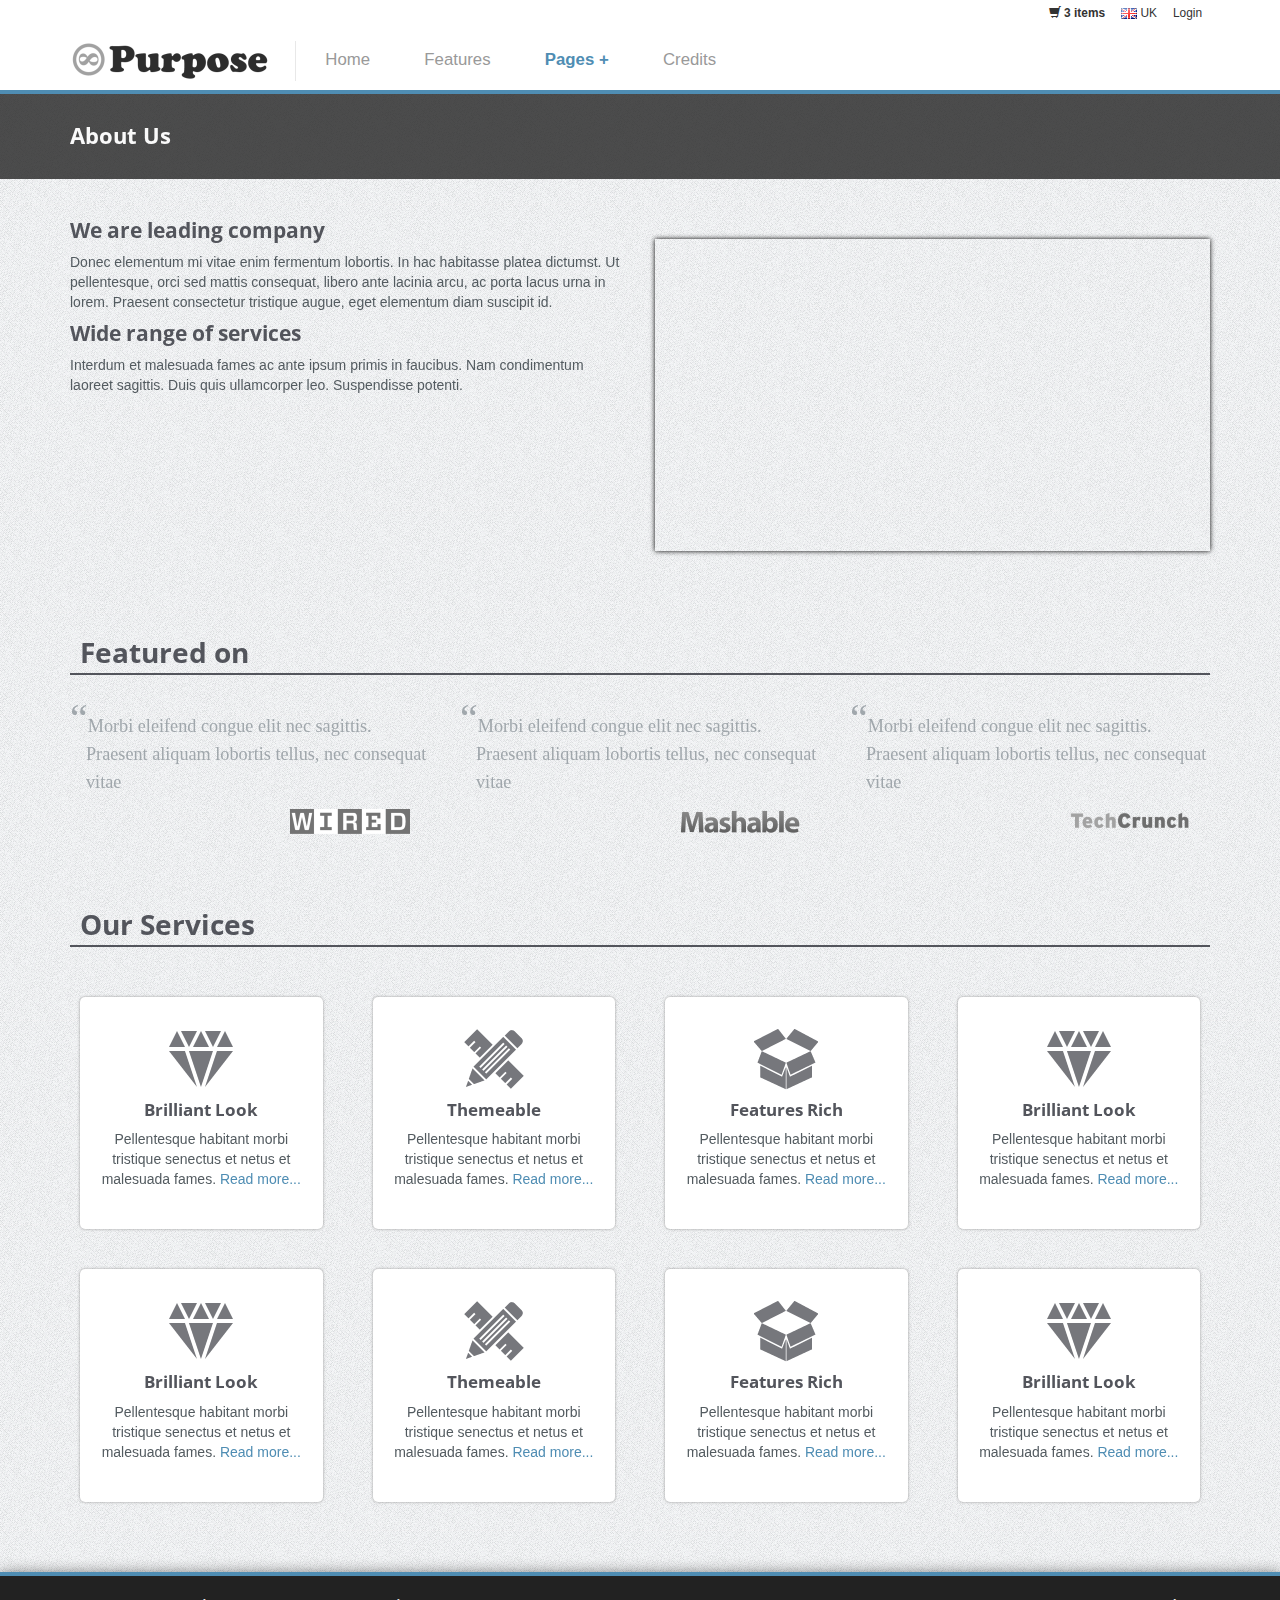
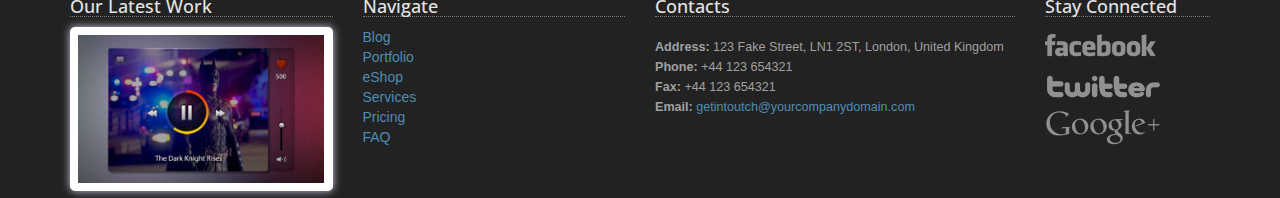
<file: voxanguis.com/page-about-us.html>
<!DOCTYPE html>
<!--[if lt IE 7]>      <html class="no-js lt-ie9 lt-ie8 lt-ie7"> <![endif]-->
<!--[if IE 7]>         <html class="no-js lt-ie9 lt-ie8"> <![endif]-->
<!--[if IE 8]>         <html class="no-js lt-ie9"> <![endif]-->
<!--[if gt IE 8]><!--> <html class="no-js"> <!--<![endif]-->
    <head>
        <meta charset="utf-8">
        <meta http-equiv="X-UA-Compatible" content="IE=edge,chrome=1">
        <title>mPurpose - Multipurpose Feature Rich Bootstrap Template</title>
        <meta name="description" content="">
        <meta name="viewport" content="width=device-width">

        <link rel="stylesheet" href="css/bootstrap.min.css">
        <link rel="stylesheet" href="css/icomoon-social.css">
        <link href='http://fonts.googleapis.com/css?family=Open+Sans:400,700,600,800' rel='stylesheet' type='text/css'>

        <link rel="stylesheet" href="css/leaflet.css" />
		<!--[if lte IE 8]>
		    <link rel="stylesheet" href="css/leaflet.ie.css" />
		<![endif]-->
		<link rel="stylesheet" href="css/main.css">

        <script src="js/modernizr-2.6.2-respond-1.1.0.min.js"></script>
    </head>
    <body>
        <!--[if lt IE 7]>
            <p class="chromeframe">You are using an <strong>outdated</strong> browser. Please <a href="http://browsehappy.com/">upgrade your browser</a> or <a href="http://www.google.com/chromeframe/?redirect=true">activate Google Chrome Frame</a> to improve your experience.</p>
        <![endif]-->
        

        <!-- Navigation & Logo-->
        <div class="mainmenu-wrapper">
	        <div class="container">
	        	<div class="menuextras">
					<div class="extras">
						<ul>
							<li class="shopping-cart-items"><i class="glyphicon glyphicon-shopping-cart icon-white"></i> <a href="page-shopping-cart.html"><b>3 items</b></a></li>
							<li>
								<div class="dropdown choose-country">
									<a class="#" data-toggle="dropdown" href="#"><img src="img/flags/gb.png" alt="Great Britain"> UK</a>
									<ul class="dropdown-menu" role="menu">
										<li role="menuitem"><a href="#"><img src="img/flags/us.png" alt="United States"> US</a></li>
										<li role="menuitem"><a href="#"><img src="img/flags/de.png" alt="Germany"> DE</a></li>
										<li role="menuitem"><a href="#"><img src="img/flags/es.png" alt="Spain"> ES</a></li>
									</ul>
								</div>
							</li>
			        		<li><a href="page-login.html">Login</a></li>
			        	</ul>
					</div>
		        </div>
		        <nav id="mainmenu" class="mainmenu">
					<ul>
						<li class="logo-wrapper"><a href="index.html"><img src="img/mPurpose-logo.png" alt="Multipurpose Twitter Bootstrap Template"></a></li>
						<li>
							<a href="index.html">Home</a>
						</li>
						<li>
							<a href="features.html">Features</a>
						</li>
						<li class="has-submenu active">
							<a href="#">Pages +</a>
							<div class="mainmenu-submenu">
								<div class="mainmenu-submenu-inner"> 
									<div>
										<h4>Homepage</h4>
										<ul>
											<li><a href="index.html">Homepage (Sample 1)</a></li>
											<li><a href="page-homepage-sample.html">Homepage (Sample 2)</a></li>
										</ul>
										<h4>Services & Pricing</h4>
										<ul>
											<li><a href="page-services-1-column.html">Services/Features (Rows)</a></li>
											<li><a href="page-services-3-columns.html">Services/Features (3 Columns)</a></li>
											<li><a href="page-services-4-columns.html">Services/Features (4 Columns)</a></li>
											<li><a href="page-pricing.html">Pricing Table</a></li>
										</ul>
										<h4>Team & Open Vacancies</h4>
										<ul>
											<li><a href="page-team.html">Our Team</a></li>
											<li><a href="page-vacancies.html">Open Vacancies (List)</a></li>
											<li><a href="page-job-details.html">Open Vacancies (Job Details)</a></li>
										</ul>
									</div>
									<div>
										<h4>Our Work (Portfolio)</h4>
										<ul>
											<li><a href="page-portfolio-2-columns-1.html">Portfolio (2 Columns, Option 1)</a></li>
											<li><a href="page-portfolio-2-columns-2.html">Portfolio (2 Columns, Option 2)</a></li>
											<li><a href="page-portfolio-3-columns-1.html">Portfolio (3 Columns, Option 1)</a></li>
											<li><a href="page-portfolio-3-columns-2.html">Portfolio (3 Columns, Option 2)</a></li>
											<li><a href="page-portfolio-item.html">Portfolio Item (Project) Description</a></li>
										</ul>
										<h4>General Pages</h4>
										<ul>
											<li><a href="page-about-us.html">About Us</a></li>
											<li><a href="page-contact-us.html">Contact Us</a></li>
											<li><a href="page-faq.html">Frequently Asked Questions</a></li>
											<li><a href="page-testimonials-clients.html">Testimonials & Clients</a></li>
											<li><a href="page-events.html">Events</a></li>
											<li><a href="page-404.html">404 Page</a></li>
											<li><a href="page-sitemap.html">Sitemap</a></li>
											<li><a href="page-login.html">Login</a></li>
											<li><a href="page-register.html">Register</a></li>
											<li><a href="page-password-reset.html">Password Reset</a></li>
											<li><a href="page-terms-privacy.html">Terms & Privacy</a></li>
											<li><a href="page-coming-soon.html">Coming Soon</a></li>
										</ul>
									</div>
									<div>
										<h4>eShop</h4>
										<ul>
											<li><a href="page-products-3-columns.html">Products listing (3 Columns)</a></li>
											<li><a href="page-products-4-columns.html">Products listing (4 Columns)</a></li>
											<li><a href="page-products-slider.html">Products Slider</a></li>
											<li><a href="page-product-details.html">Product Details</a></li>
											<li><a href="page-shopping-cart.html">Shopping Cart</a></li>
										</ul>
										<h4>Blog</h4>
										<ul>
											<li><a href="page-blog-posts.html">Blog Posts (List)</a></li>
											<li><a href="page-blog-post-right-sidebar.html">Blog Single Post (Right Sidebar)</a></li>
											<li><a href="page-blog-post-left-sidebar.html">Blog Single Post (Left Sidebar)</a></li>
											<li><a href="page-news.html">Latest & Featured News</a></li>
										</ul>
									</div>
								</div><!-- /mainmenu-submenu-inner -->
							</div><!-- /mainmenu-submenu -->
						</li>
						<li>
							<a href="credits.html">Credits</a>
						</li>
					</ul>
				</nav>
			</div>
		</div>

        <!-- Page Title -->
		<div class="section section-breadcrumbs">
			<div class="container">
				<div class="row">
					<div class="col-md-12">
						<h1>About Us</h1>
					</div>
				</div>
			</div>
		</div>
        
        <div class="section">
	    	<div class="container">
				<div class="row">
					<div class="col-sm-6">
						<h3>We are leading company</h3>
						<p>
							Donec elementum mi vitae enim fermentum lobortis. In hac habitasse platea dictumst. Ut pellentesque, orci sed mattis consequat, libero ante lacinia arcu, ac porta lacus urna in lorem. Praesent consectetur tristique augue, eget elementum diam suscipit id.
						</p>
						<h3>Wide range of services</h3>
						<p>
							Interdum et malesuada fames ac ante ipsum primis in faucibus. Nam condimentum laoreet sagittis. Duis quis ullamcorper leo. Suspendisse potenti.
						</p>
					</div>
					<div class="col-sm-6">
						<div class="video-wrapper">
							<iframe src="http://player.vimeo.com/video/47000322?title=0&amp;byline=0&amp;portrait=0" width="500" height="281" frameborder="0" webkitAllowFullScreen mozallowfullscreen allowFullScreen></iframe>
						</div>
					</div>
				</div>
			</div>
		</div>

		<!-- Press Coverage -->
        <div class="section">
	    	<div class="container">
	    		<h2>Featured on</h2>
				<div class="row">
					<div class="col-md-4 col-sm-6">
						<div class="in-press press-wired">
							<a href="#">Morbi eleifend congue elit nec sagittis. Praesent aliquam lobortis tellus, nec consequat vitae</a>
						</div>
					</div>
					<div class="col-md-4 col-sm-6">
						<div class="in-press press-mashable">
							<a href="#">Morbi eleifend congue elit nec sagittis. Praesent aliquam lobortis tellus, nec consequat vitae</a>
						</div>
					</div>
					<div class="col-md-4 col-sm-6">
						<div class="in-press press-techcrunch">
							<a href="#">Morbi eleifend congue elit nec sagittis. Praesent aliquam lobortis tellus, nec consequat vitae</a>
						</div>
					</div>
				</div>
			</div>
		</div>
		<!-- Press Coverage -->

		<div class="section">
	        <div class="container">
	        	<h2>Our Services</h2>
	        	<div class="row">
	        		<div class="col-md-3 col-sm-6">
	        			<div class="service-wrapper">
		        			<img src="img/service-icon/diamond.png" alt="Service Name">
		        			<h3>Brilliant Look</h3>
		        			<p>Pellentesque habitant morbi tristique senectus et netus et malesuada fames. <a href="#">Read more...</a></p>
	        			</div>
	        		</div>
	        		<div class="col-md-3 col-sm-6">
	        			<div class="service-wrapper">
		        			<img src="img/service-icon/ruler.png" alt="Service Name">
		        			<h3>Themeable</h3>
		        			<p>Pellentesque habitant morbi tristique senectus et netus et malesuada fames. <a href="#">Read more...</a></p>
		        		</div>
	        		</div>
	        		<div class="col-md-3 col-sm-6">
	        			<div class="service-wrapper">
		        			<img src="img/service-icon/box.png" alt="Service Name">
		        			<h3>Features Rich</h3>
		        			<p>Pellentesque habitant morbi tristique senectus et netus et malesuada fames. <a href="#">Read more...</a></p>
		        		</div>
	        		</div>
	        		<div class="col-md-3 col-sm-6">
	        			<div class="service-wrapper">
		        			<img src="img/service-icon/diamond.png" alt="Service Name">
		        			<h3>Brilliant Look</h3>
		        			<p>Pellentesque habitant morbi tristique senectus et netus et malesuada fames. <a href="#">Read more...</a></p>
	        			</div>
	        		</div>
	        		<div class="col-md-3 col-sm-6">
	        			<div class="service-wrapper">
		        			<img src="img/service-icon/diamond.png" alt="Service Name">
		        			<h3>Brilliant Look</h3>
		        			<p>Pellentesque habitant morbi tristique senectus et netus et malesuada fames. <a href="#">Read more...</a></p>
	        			</div>
	        		</div>
	        		<div class="col-md-3 col-sm-6">
	        			<div class="service-wrapper">
		        			<img src="img/service-icon/ruler.png" alt="Service Name">
		        			<h3>Themeable</h3>
		        			<p>Pellentesque habitant morbi tristique senectus et netus et malesuada fames. <a href="#">Read more...</a></p>
		        		</div>
	        		</div>
	        		<div class="col-md-3 col-sm-6">
	        			<div class="service-wrapper">
		        			<img src="img/service-icon/box.png" alt="Service Name">
		        			<h3>Features Rich</h3>
		        			<p>Pellentesque habitant morbi tristique senectus et netus et malesuada fames. <a href="#">Read more...</a></p>
		        		</div>
	        		</div>
	        		<div class="col-md-3 col-sm-6">
	        			<div class="service-wrapper">
		        			<img src="img/service-icon/diamond.png" alt="Service Name">
		        			<h3>Brilliant Look</h3>
		        			<p>Pellentesque habitant morbi tristique senectus et netus et malesuada fames. <a href="#">Read more...</a></p>
	        			</div>
	        		</div>
	        	</div>
	        </div>
	    </div>

	    <!-- Footer -->
	    <div class="footer">
	    	<div class="container">
		    	<div class="row">
		    		<div class="col-footer col-md-3 col-xs-6">
		    			<h3>Our Latest Work</h3>
		    			<div class="portfolio-item">
							<div class="portfolio-image">
								<a href="page-portfolio-item.html"><img src="img/portfolio6.jpg" alt="Project Name"></a>
							</div>
						</div>
		    		</div>
		    		<div class="col-footer col-md-3 col-xs-6">
		    			<h3>Navigate</h3>
		    			<ul class="no-list-style footer-navigate-section">
		    				<li><a href="page-blog-posts.html">Blog</a></li>
		    				<li><a href="page-portfolio-3-columns-2.html">Portfolio</a></li>
		    				<li><a href="page-products-3-columns.html">eShop</a></li>
		    				<li><a href="page-services-3-columns.html">Services</a></li>
		    				<li><a href="page-pricing.html">Pricing</a></li>
		    				<li><a href="page-faq.html">FAQ</a></li>
		    			</ul>
		    		</div>
		    		
		    		<div class="col-footer col-md-4 col-xs-6">
		    			<h3>Contacts</h3>
		    			<p class="contact-us-details">
	        				<b>Address:</b> 123 Fake Street, LN1 2ST, London, United Kingdom<br/>
	        				<b>Phone:</b> +44 123 654321<br/>
	        				<b>Fax:</b> +44 123 654321<br/>
	        				<b>Email:</b> <a href="mailto:getintoutch@yourcompanydomain.com">getintoutch@yourcompanydomain.com</a>
	        			</p>
		    		</div>
		    		<div class="col-footer col-md-2 col-xs-6">
		    			<h3>Stay Connected</h3>
		    			<ul class="footer-stay-connected no-list-style">
		    				<li><a href="#" class="facebook"></a></li>
		    				<li><a href="#" class="twitter"></a></li>
		    				<li><a href="#" class="googleplus"></a></li>
		    			</ul>
		    		</div>
		    	</div>
		    	<div class="row">
		    		<div class="col-md-12">
		    			<div class="footer-copyright">&copy; 2013 mPurpose. All rights reserved.</div>
		    		</div>
		    	</div>
		    </div>
	    </div>

        <!-- Javascripts -->
        <script src="http://ajax.googleapis.com/ajax/libs/jquery/1.9.1/jquery.min.js"></script>
        <script>window.jQuery || document.write('<script src="js/jquery-1.9.1.min.js"><\/script>')</script>
        <script src="js/bootstrap.min.js"></script>
        <script src="http://cdn.leafletjs.com/leaflet-0.5.1/leaflet.js"></script>
        <script src="js/jquery.fitvids.js"></script>
        <script src="js/jquery.sequence-min.js"></script>
        <script src="js/jquery.bxslider.js"></script>
        <script src="js/main-menu.js"></script>
        <script src="js/template.js"></script>

    </body>
</html>
</file>
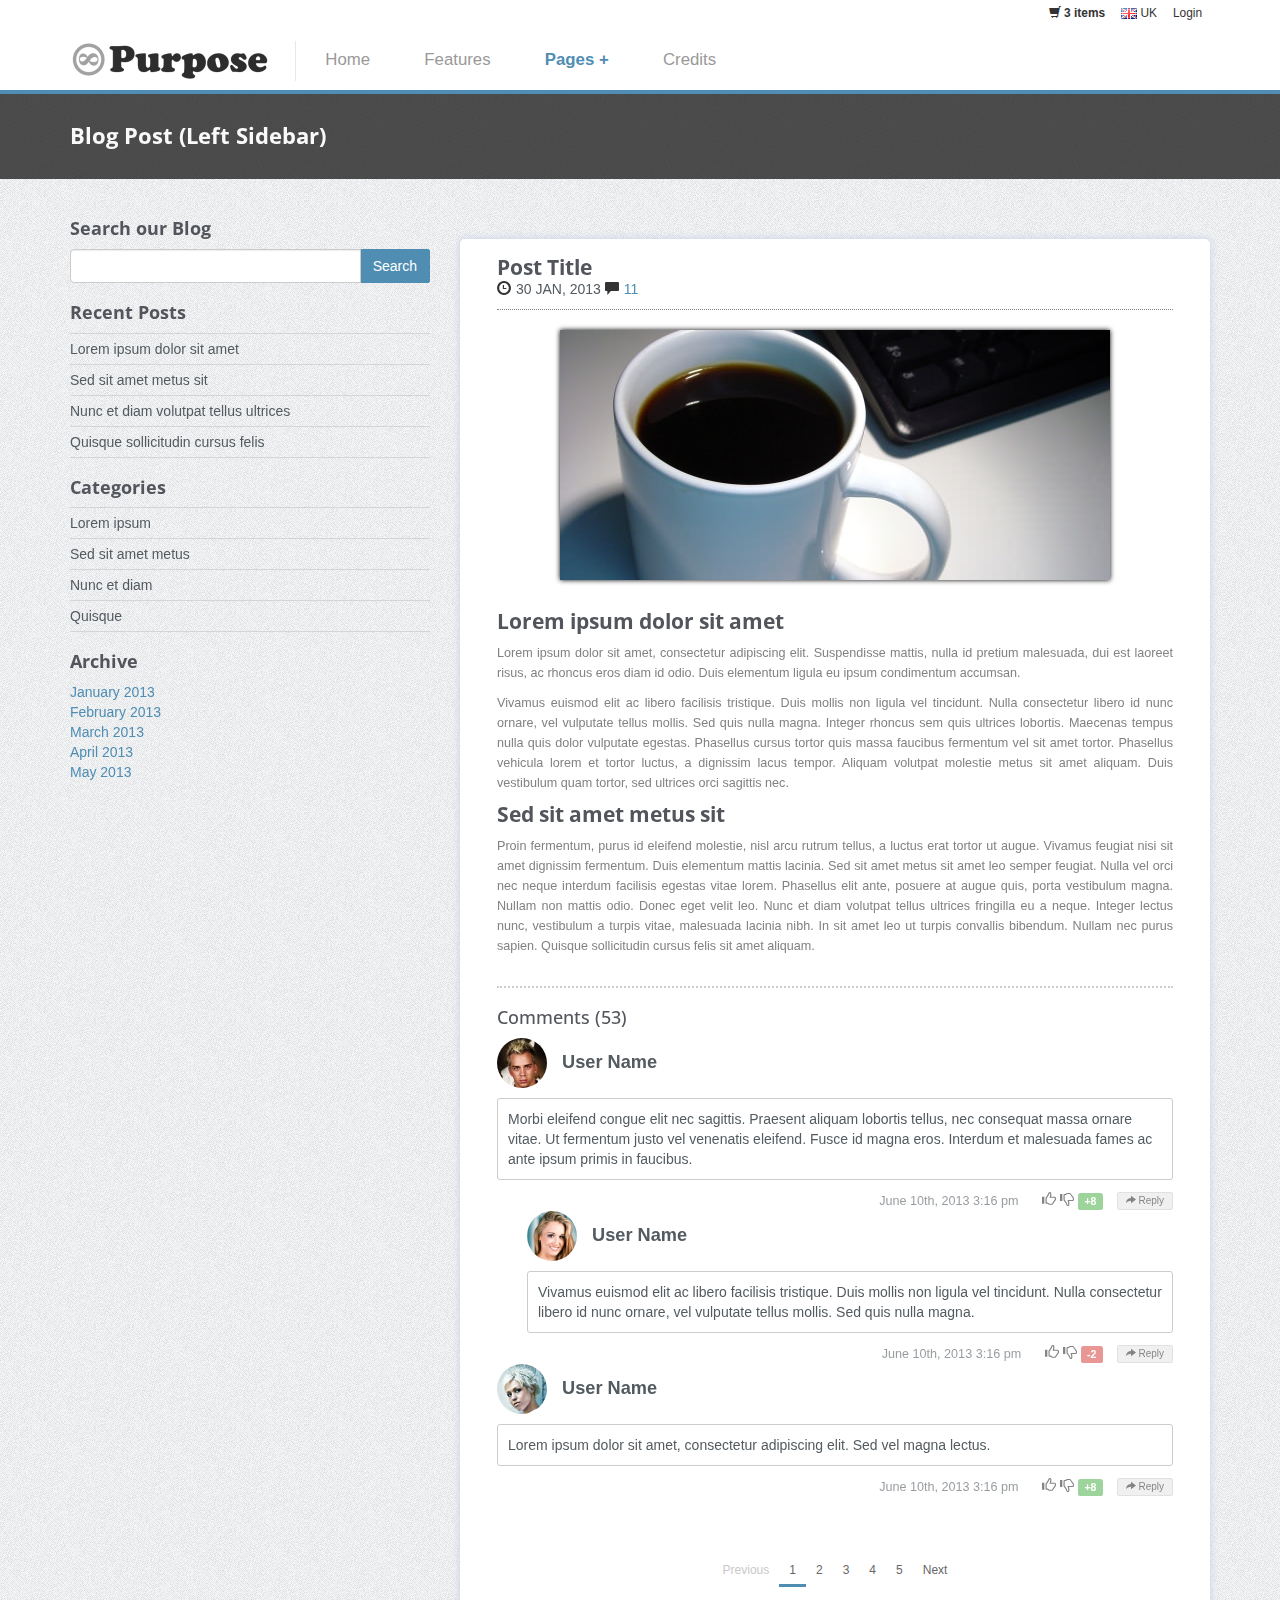
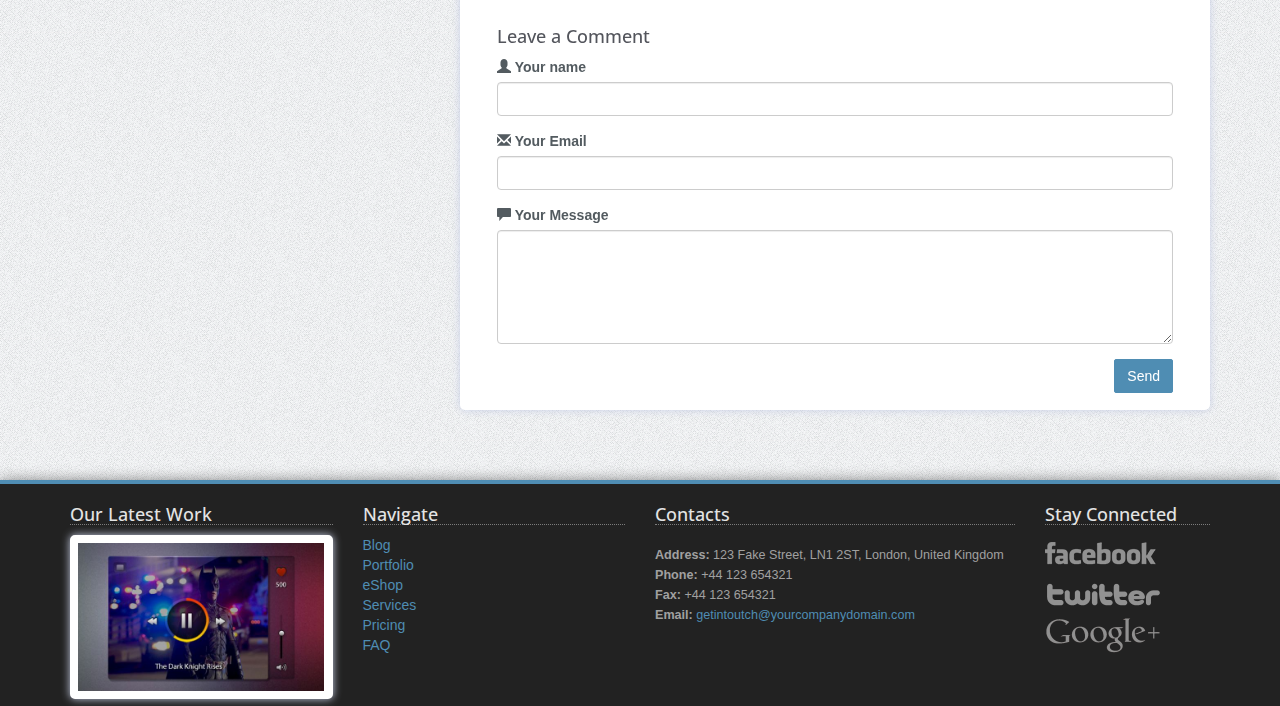
<file: voxanguis.com/page-blog-post-left-sidebar.html>
<!DOCTYPE html>
<!--[if lt IE 7]>      <html class="no-js lt-ie9 lt-ie8 lt-ie7"> <![endif]-->
<!--[if IE 7]>         <html class="no-js lt-ie9 lt-ie8"> <![endif]-->
<!--[if IE 8]>         <html class="no-js lt-ie9"> <![endif]-->
<!--[if gt IE 8]><!--> <html class="no-js"> <!--<![endif]-->
    <head>
        <meta charset="utf-8">
        <meta http-equiv="X-UA-Compatible" content="IE=edge,chrome=1">
        <title>mPurpose - Multipurpose Feature Rich Bootstrap Template</title>
        <meta name="description" content="">
        <meta name="viewport" content="width=device-width">

        <link rel="stylesheet" href="css/bootstrap.min.css">
        <link rel="stylesheet" href="css/icomoon-social.css">
        <link href='http://fonts.googleapis.com/css?family=Open+Sans:400,700,600,800' rel='stylesheet' type='text/css'>

        <link rel="stylesheet" href="css/leaflet.css" />
		<!--[if lte IE 8]>
		    <link rel="stylesheet" href="css/leaflet.ie.css" />
		<![endif]-->
		<link rel="stylesheet" href="css/main.css">

        <script src="js/modernizr-2.6.2-respond-1.1.0.min.js"></script>
    </head>
    <body>
        <!--[if lt IE 7]>
            <p class="chromeframe">You are using an <strong>outdated</strong> browser. Please <a href="http://browsehappy.com/">upgrade your browser</a> or <a href="http://www.google.com/chromeframe/?redirect=true">activate Google Chrome Frame</a> to improve your experience.</p>
        <![endif]-->
        

        <!-- Navigation & Logo-->
        <div class="mainmenu-wrapper">
	        <div class="container">
	        	<div class="menuextras">
					<div class="extras">
						<ul>
							<li class="shopping-cart-items"><i class="glyphicon glyphicon-shopping-cart icon-white"></i> <a href="page-shopping-cart.html"><b>3 items</b></a></li>
							<li>
								<div class="dropdown choose-country">
									<a class="#" data-toggle="dropdown" href="#"><img src="img/flags/gb.png" alt="Great Britain"> UK</a>
									<ul class="dropdown-menu" role="menu">
										<li role="menuitem"><a href="#"><img src="img/flags/us.png" alt="United States"> US</a></li>
										<li role="menuitem"><a href="#"><img src="img/flags/de.png" alt="Germany"> DE</a></li>
										<li role="menuitem"><a href="#"><img src="img/flags/es.png" alt="Spain"> ES</a></li>
									</ul>
								</div>
							</li>
			        		<li><a href="page-login.html">Login</a></li>
			        	</ul>
					</div>
		        </div>
		        <nav id="mainmenu" class="mainmenu">
					<ul>
						<li class="logo-wrapper"><a href="index.html"><img src="img/mPurpose-logo.png" alt="Multipurpose Twitter Bootstrap Template"></a></li>
						<li>
							<a href="index.html">Home</a>
						</li>
						<li>
							<a href="features.html">Features</a>
						</li>
						<li class="has-submenu active">
							<a href="#">Pages +</a>
							<div class="mainmenu-submenu">
								<div class="mainmenu-submenu-inner"> 
									<div>
										<h4>Homepage</h4>
										<ul>
											<li><a href="index.html">Homepage (Sample 1)</a></li>
											<li><a href="page-homepage-sample.html">Homepage (Sample 2)</a></li>
										</ul>
										<h4>Services & Pricing</h4>
										<ul>
											<li><a href="page-services-1-column.html">Services/Features (Rows)</a></li>
											<li><a href="page-services-3-columns.html">Services/Features (3 Columns)</a></li>
											<li><a href="page-services-4-columns.html">Services/Features (4 Columns)</a></li>
											<li><a href="page-pricing.html">Pricing Table</a></li>
										</ul>
										<h4>Team & Open Vacancies</h4>
										<ul>
											<li><a href="page-team.html">Our Team</a></li>
											<li><a href="page-vacancies.html">Open Vacancies (List)</a></li>
											<li><a href="page-job-details.html">Open Vacancies (Job Details)</a></li>
										</ul>
									</div>
									<div>
										<h4>Our Work (Portfolio)</h4>
										<ul>
											<li><a href="page-portfolio-2-columns-1.html">Portfolio (2 Columns, Option 1)</a></li>
											<li><a href="page-portfolio-2-columns-2.html">Portfolio (2 Columns, Option 2)</a></li>
											<li><a href="page-portfolio-3-columns-1.html">Portfolio (3 Columns, Option 1)</a></li>
											<li><a href="page-portfolio-3-columns-2.html">Portfolio (3 Columns, Option 2)</a></li>
											<li><a href="page-portfolio-item.html">Portfolio Item (Project) Description</a></li>
										</ul>
										<h4>General Pages</h4>
										<ul>
											<li><a href="page-about-us.html">About Us</a></li>
											<li><a href="page-contact-us.html">Contact Us</a></li>
											<li><a href="page-faq.html">Frequently Asked Questions</a></li>
											<li><a href="page-testimonials-clients.html">Testimonials & Clients</a></li>
											<li><a href="page-events.html">Events</a></li>
											<li><a href="page-404.html">404 Page</a></li>
											<li><a href="page-sitemap.html">Sitemap</a></li>
											<li><a href="page-login.html">Login</a></li>
											<li><a href="page-register.html">Register</a></li>
											<li><a href="page-password-reset.html">Password Reset</a></li>
											<li><a href="page-terms-privacy.html">Terms & Privacy</a></li>
											<li><a href="page-coming-soon.html">Coming Soon</a></li>
										</ul>
									</div>
									<div>
										<h4>eShop</h4>
										<ul>
											<li><a href="page-products-3-columns.html">Products listing (3 Columns)</a></li>
											<li><a href="page-products-4-columns.html">Products listing (4 Columns)</a></li>
											<li><a href="page-products-slider.html">Products Slider</a></li>
											<li><a href="page-product-details.html">Product Details</a></li>
											<li><a href="page-shopping-cart.html">Shopping Cart</a></li>
										</ul>
										<h4>Blog</h4>
										<ul>
											<li><a href="page-blog-posts.html">Blog Posts (List)</a></li>
											<li><a href="page-blog-post-right-sidebar.html">Blog Single Post (Right Sidebar)</a></li>
											<li><a href="page-blog-post-left-sidebar.html">Blog Single Post (Left Sidebar)</a></li>
											<li><a href="page-news.html">Latest & Featured News</a></li>
										</ul>
									</div>
								</div><!-- /mainmenu-submenu-inner -->
							</div><!-- /mainmenu-submenu -->
						</li>
						<li>
							<a href="credits.html">Credits</a>
						</li>
					</ul>
				</nav>
			</div>
		</div>

        <!-- Page Title -->
		<div class="section section-breadcrumbs">
			<div class="container">
				<div class="row">
					<div class="col-md-12">
						<h1>Blog Post (Left Sidebar)</h1>
					</div>
				</div>
			</div>
		</div>
        
        <div class="section">
	    	<div class="container">
				<div class="row">
					<!-- Sidebar -->
					<div class="col-sm-4 blog-sidebar">
						<h4>Search our Blog</h4>
						<form>
							<div class="input-group">
								<input class="form-control input-md" id="appendedInputButtons" type="text">
								<span class="input-group-btn">
									<button class="btn btn-md" type="button">Search</button>
								</span>
							</div>
						</form>
						<h4>Recent Posts</h4>
						<ul class="recent-posts">
							<li><a href="#">Lorem ipsum dolor sit amet</a></li>
							<li><a href="#">Sed sit amet metus sit</a></li>
							<li><a href="#">Nunc et diam volutpat tellus ultrices</a></li>
							<li><a href="#">Quisque sollicitudin cursus felis</a></li>
						</ul>
						<h4>Categories</h4>
						<ul class="blog-categories">
							<li><a href="#">Lorem ipsum</a></li>
							<li><a href="#">Sed sit amet metus</a></li>
							<li><a href="#">Nunc et diam </a></li>
							<li><a href="#">Quisque</a></li>
						</ul>
						<h4>Archive</h4>
						<ul>
							<li><a href="#">January 2013</a></li>
							<li><a href="#">February 2013</a></li>
							<li><a href="#">March 2013</a></li>
							<li><a href="#">April 2013</a></li>
							<li><a href="#">May 2013</a></li>
						</ul>
					</div>
					<!-- End Sidebar -->
					<div class="col-sm-8">
						<div class="blog-post blog-single-post">
							<div class="single-post-title">
								<h3>Post Title</h3>
							</div>
							<div class="single-post-info">
								<i class="glyphicon glyphicon-time"></i>30 JAN, 2013 <a href="#" title="Show Comments"><i class="glyphicon glyphicon-comment"></i>11</a>
							</div>
							<div class="single-post-image">
								<img src="img/blog-large.jpg" alt="Post Title">
							</div>
							<div class="single-post-content">
								<h3>Lorem ipsum dolor sit amet</h3>
								<p>
									Lorem ipsum dolor sit amet, consectetur adipiscing elit. Suspendisse mattis, nulla id pretium malesuada, dui est laoreet risus, ac rhoncus eros diam id odio. Duis elementum ligula eu ipsum condimentum accumsan.
								</p>
								<p>
									Vivamus euismod elit ac libero facilisis tristique. Duis mollis non ligula vel tincidunt. Nulla consectetur libero id nunc ornare, vel vulputate tellus mollis. Sed quis nulla magna. Integer rhoncus sem quis ultrices lobortis. Maecenas tempus nulla quis dolor vulputate egestas. Phasellus cursus tortor quis massa faucibus fermentum vel sit amet tortor. Phasellus vehicula lorem et tortor luctus, a dignissim lacus tempor. Aliquam volutpat molestie metus sit amet aliquam. Duis vestibulum quam tortor, sed ultrices orci sagittis nec.
								</p>
								<h3>Sed sit amet metus sit</h3>
								<p>
									Proin fermentum, purus id eleifend molestie, nisl arcu rutrum tellus, a luctus erat tortor ut augue. Vivamus feugiat nisi sit amet dignissim fermentum. Duis elementum mattis lacinia. Sed sit amet metus sit amet leo semper feugiat. Nulla vel orci nec neque interdum facilisis egestas vitae lorem. Phasellus elit ante, posuere at augue quis, porta vestibulum magna. Nullam non mattis odio. Donec eget velit leo. Nunc et diam volutpat tellus ultrices fringilla eu a neque. Integer lectus nunc, vestibulum a turpis vitae, malesuada lacinia nibh. In sit amet leo ut turpis convallis bibendum. Nullam nec purus sapien. Quisque sollicitudin cursus felis sit amet aliquam.
								</p>
							</div>
							<!-- Comments -->
							<div class="post-coments">
								<h4>Comments (53)</h4>
								<ul class="post-comments">
									<li>
										<div class="comment-wrapper">
											<div class="comment-author"><img src="img/user1.jpg" alt="User Name"> User Name</div>
											<p>
												Morbi eleifend congue elit nec sagittis. Praesent aliquam lobortis tellus, nec consequat massa ornare vitae. Ut fermentum justo vel venenatis eleifend. Fusce id magna eros. Interdum et malesuada fames ac ante ipsum primis in faucibus.
											</p>
											<!-- Comment Controls -->
											<div class="comment-actions">
												<span class="comment-date">June 10th, 2013 3:16 pm</span>
												<a href="#" data-toggle="tooltip" data-original-title="Vote Up" class="show-tooltip"><i class="glyphicon glyphicon-thumbs-up"></i></a>
												<a href="#" data-toggle="tooltip" data-original-title="Vote Down" class="show-tooltip"><i class="glyphicon glyphicon-thumbs-down"></i></a>
												<span class="label label-success">+8</span>
												<a href="#" class="btn btn-micro btn-grey comment-reply-btn"><i class="glyphicon glyphicon-share-alt"></i> Reply</a>
											</div>
										</div>
									</li>
									<li>
										<ul>
											<li>
												<div class="comment-wrapper">
													<div class="comment-author"><img src="img/user2.jpg" alt="User Name"> User Name</div>
													<p>
														Vivamus euismod elit ac libero facilisis tristique. Duis mollis non ligula vel tincidunt. Nulla consectetur libero id nunc ornare, vel vulputate tellus mollis. Sed quis nulla magna.
													</p>
													<!-- Comment Controls -->
													<div class="comment-actions">
														<span class="comment-date">June 10th, 2013 3:16 pm</span>
														<a href="#" data-toggle="tooltip" data-original-title="Vote Up" class="show-tooltip"><i class="glyphicon glyphicon-thumbs-up"></i></a>
														<a href="#" data-toggle="tooltip" data-original-title="Vote Down" class="show-tooltip"><i class="glyphicon glyphicon-thumbs-down"></i></a>
														<span class="label label-danger">-2</span>
														<a href="#" class="btn btn-micro btn-grey comment-reply-btn"><i class="glyphicon glyphicon-share-alt"></i> Reply</a>
													</div>
												</div>
											</li>
										</ul>
									</li>
									<li>
										<div class="comment-wrapper">
											<div class="comment-author"><img src="img/user5.jpg" alt="User Name"> User Name</div>
											<p>
												Lorem ipsum dolor sit amet, consectetur adipiscing elit. Sed vel magna lectus.
											</p>
											<!-- Comment Controls -->
											<div class="comment-actions">
												<span class="comment-date">June 10th, 2013 3:16 pm</span>
												<a href="#" data-toggle="tooltip" data-original-title="Vote Up" class="show-tooltip"><i class="glyphicon glyphicon-thumbs-up"></i></a>
												<a href="#" data-toggle="tooltip" data-original-title="Vote Down" class="show-tooltip"><i class="glyphicon glyphicon-thumbs-down"></i></a>
												<span class="label label-success">+8</span>
												<a href="#" class="btn btn-micro btn-grey comment-reply-btn"><i class="glyphicon glyphicon-share-alt"></i> Reply</a>
											</div>
										</div>
									</li>
								</ul>
								<!-- Pagination -->
								<div class="pagination-wrapper ">
									<ul class="pagination pagination-sm">
										<li class="disabled"><a href="#">Previous</a></li>
										<li class="active"><a href="#">1</a></li>
										<li><a href="#">2</a></li>
										<li><a href="#">3</a></li>
										<li><a href="#">4</a></li>
										<li><a href="#">5</a></li>
										<li><a href="#">Next</a></li>
									</ul>
								</div>
								<!-- Comments Form -->
								<h4>Leave a Comment</h4>
								<div class="comment-form-wrapper">
									<form class="">
				        				<div class="form-group">
				        				 	<label for="comment-name"><i class="glyphicon glyphicon-user"></i> <b>Your name</b></label>
											<input class="form-control" id="comment-name" type="text" placeholder="">
										</div>
										<div class="form-group">
											<label for="comment-email"><i class="glyphicon glyphicon-envelope"></i> <b>Your Email</b></label>
											<input class="form-control" id="comment-email" type="text" placeholder="">
										</div>
										<div class="form-group">
											<label for="comment-message"><i class="glyphicon glyphicon-comment"></i> <b>Your Message</b></label>
											<textarea class="form-control" rows="5" id="comment-message"></textarea>
										</div>
										<div class="form-group">
											<button type="submit" class="btn btn-large pull-right">Send</button>
										</div>
										<div class="clearfix"></div>
				        			</form>
								</div>
								<!-- End Comment Form -->
							</div>
							<!-- End Comments -->
						</div>
					</div>
					<!-- End Blog Post -->
				</div>
			</div>
	    </div>

	    <!-- Footer -->
	    <div class="footer">
	    	<div class="container">
		    	<div class="row">
		    		<div class="col-footer col-md-3 col-xs-6">
		    			<h3>Our Latest Work</h3>
		    			<div class="portfolio-item">
							<div class="portfolio-image">
								<a href="page-portfolio-item.html"><img src="img/portfolio6.jpg" alt="Project Name"></a>
							</div>
						</div>
		    		</div>
		    		<div class="col-footer col-md-3 col-xs-6">
		    			<h3>Navigate</h3>
		    			<ul class="no-list-style footer-navigate-section">
		    				<li><a href="page-blog-posts.html">Blog</a></li>
		    				<li><a href="page-portfolio-3-columns-2.html">Portfolio</a></li>
		    				<li><a href="page-products-3-columns.html">eShop</a></li>
		    				<li><a href="page-services-3-columns.html">Services</a></li>
		    				<li><a href="page-pricing.html">Pricing</a></li>
		    				<li><a href="page-faq.html">FAQ</a></li>
		    			</ul>
		    		</div>
		    		
		    		<div class="col-footer col-md-4 col-xs-6">
		    			<h3>Contacts</h3>
		    			<p class="contact-us-details">
	        				<b>Address:</b> 123 Fake Street, LN1 2ST, London, United Kingdom<br/>
	        				<b>Phone:</b> +44 123 654321<br/>
	        				<b>Fax:</b> +44 123 654321<br/>
	        				<b>Email:</b> <a href="mailto:getintoutch@yourcompanydomain.com">getintoutch@yourcompanydomain.com</a>
	        			</p>
		    		</div>
		    		<div class="col-footer col-md-2 col-xs-6">
		    			<h3>Stay Connected</h3>
		    			<ul class="footer-stay-connected no-list-style">
		    				<li><a href="#" class="facebook"></a></li>
		    				<li><a href="#" class="twitter"></a></li>
		    				<li><a href="#" class="googleplus"></a></li>
		    			</ul>
		    		</div>
		    	</div>
		    	<div class="row">
		    		<div class="col-md-12">
		    			<div class="footer-copyright">&copy; 2013 mPurpose. All rights reserved.</div>
		    		</div>
		    	</div>
		    </div>
	    </div>

        <!-- Javascripts -->
        <script src="http://ajax.googleapis.com/ajax/libs/jquery/1.9.1/jquery.min.js"></script>
        <script>window.jQuery || document.write('<script src="js/jquery-1.9.1.min.js"><\/script>')</script>
        <script src="js/bootstrap.min.js"></script>
        <script src="http://cdn.leafletjs.com/leaflet-0.5.1/leaflet.js"></script>
        <script src="js/jquery.fitvids.js"></script>
        <script src="js/jquery.sequence-min.js"></script>
        <script src="js/jquery.bxslider.js"></script>
        <script src="js/main-menu.js"></script>
        <script src="js/template.js"></script>

    </body>
</html>
</file>
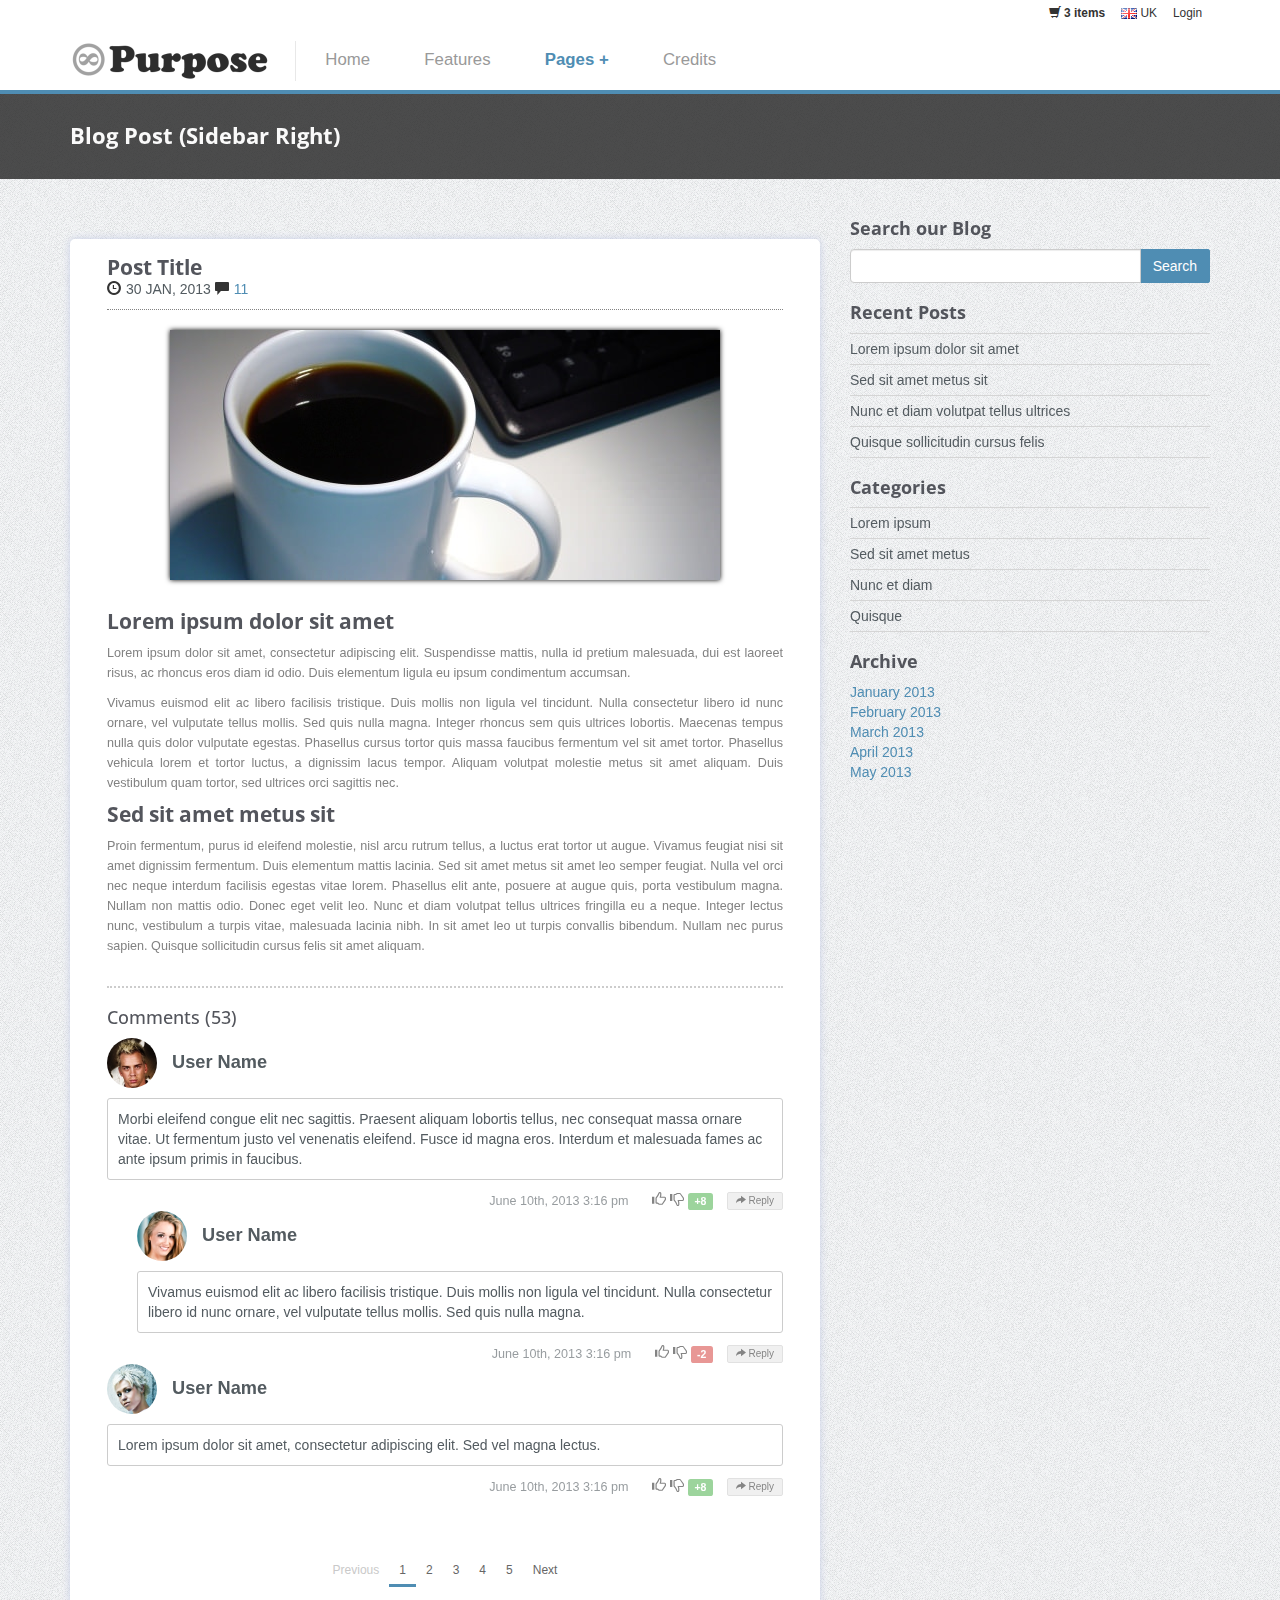
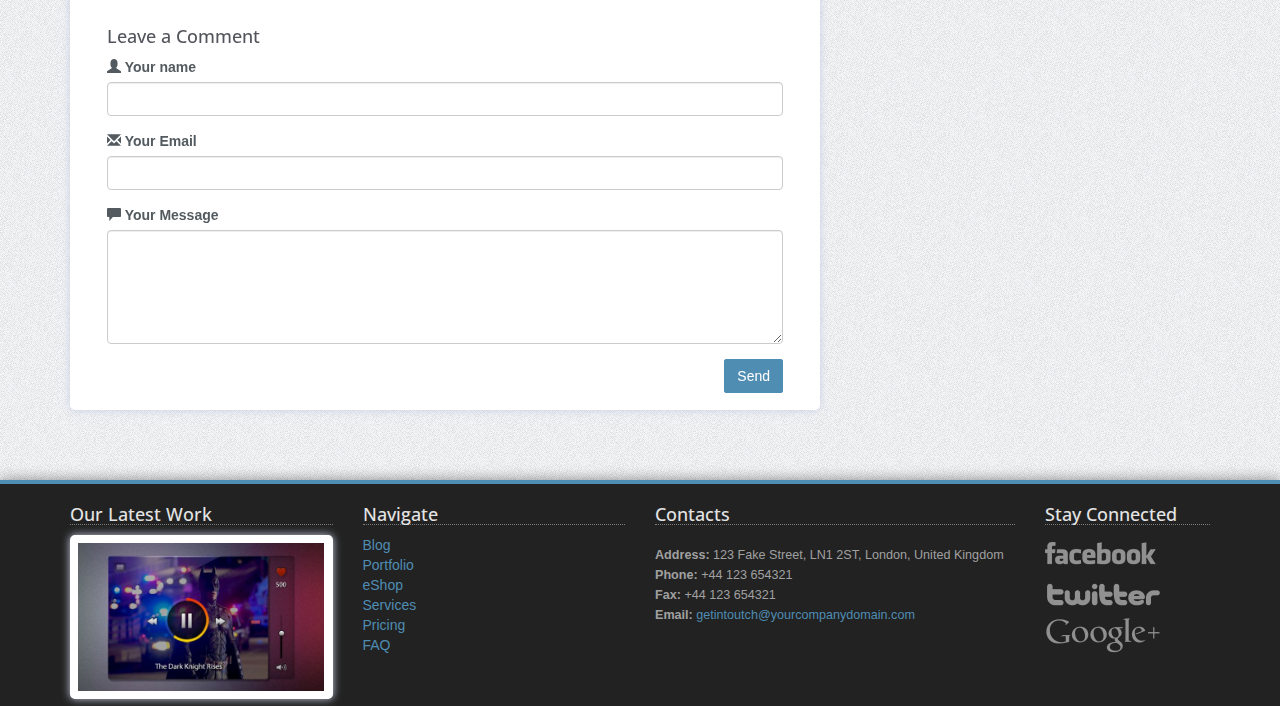
<file: voxanguis.com/page-blog-post-right-sidebar.html>
<!DOCTYPE html>
<!--[if lt IE 7]>      <html class="no-js lt-ie9 lt-ie8 lt-ie7"> <![endif]-->
<!--[if IE 7]>         <html class="no-js lt-ie9 lt-ie8"> <![endif]-->
<!--[if IE 8]>         <html class="no-js lt-ie9"> <![endif]-->
<!--[if gt IE 8]><!--> <html class="no-js"> <!--<![endif]-->
    <head>
        <meta charset="utf-8">
        <meta http-equiv="X-UA-Compatible" content="IE=edge,chrome=1">
        <title>mPurpose - Multipurpose Feature Rich Bootstrap Template</title>
        <meta name="description" content="">
        <meta name="viewport" content="width=device-width">

        <link rel="stylesheet" href="css/bootstrap.min.css">
        <link rel="stylesheet" href="css/icomoon-social.css">
        <link href='http://fonts.googleapis.com/css?family=Open+Sans:400,700,600,800' rel='stylesheet' type='text/css'>

        <link rel="stylesheet" href="css/leaflet.css" />
		<!--[if lte IE 8]>
		    <link rel="stylesheet" href="css/leaflet.ie.css" />
		<![endif]-->
		<link rel="stylesheet" href="css/main.css">

        <script src="js/modernizr-2.6.2-respond-1.1.0.min.js"></script>
    </head>
    <body>
        <!--[if lt IE 7]>
            <p class="chromeframe">You are using an <strong>outdated</strong> browser. Please <a href="http://browsehappy.com/">upgrade your browser</a> or <a href="http://www.google.com/chromeframe/?redirect=true">activate Google Chrome Frame</a> to improve your experience.</p>
        <![endif]-->
        

        <!-- Navigation & Logo-->
        <div class="mainmenu-wrapper">
	        <div class="container">
	        	<div class="menuextras">
					<div class="extras">
						<ul>
							<li class="shopping-cart-items"><i class="glyphicon glyphicon-shopping-cart icon-white"></i> <a href="page-shopping-cart.html"><b>3 items</b></a></li>
							<li>
								<div class="dropdown choose-country">
									<a class="#" data-toggle="dropdown" href="#"><img src="img/flags/gb.png" alt="Great Britain"> UK</a>
									<ul class="dropdown-menu" role="menu">
										<li role="menuitem"><a href="#"><img src="img/flags/us.png" alt="United States"> US</a></li>
										<li role="menuitem"><a href="#"><img src="img/flags/de.png" alt="Germany"> DE</a></li>
										<li role="menuitem"><a href="#"><img src="img/flags/es.png" alt="Spain"> ES</a></li>
									</ul>
								</div>
							</li>
			        		<li><a href="page-login.html">Login</a></li>
			        	</ul>
					</div>
		        </div>
		        <nav id="mainmenu" class="mainmenu">
					<ul>
						<li class="logo-wrapper"><a href="index.html"><img src="img/mPurpose-logo.png" alt="Multipurpose Twitter Bootstrap Template"></a></li>
						<li>
							<a href="index.html">Home</a>
						</li>
						<li>
							<a href="features.html">Features</a>
						</li>
						<li class="has-submenu active">
							<a href="#">Pages +</a>
							<div class="mainmenu-submenu">
								<div class="mainmenu-submenu-inner"> 
									<div>
										<h4>Homepage</h4>
										<ul>
											<li><a href="index.html">Homepage (Sample 1)</a></li>
											<li><a href="page-homepage-sample.html">Homepage (Sample 2)</a></li>
										</ul>
										<h4>Services & Pricing</h4>
										<ul>
											<li><a href="page-services-1-column.html">Services/Features (Rows)</a></li>
											<li><a href="page-services-3-columns.html">Services/Features (3 Columns)</a></li>
											<li><a href="page-services-4-columns.html">Services/Features (4 Columns)</a></li>
											<li><a href="page-pricing.html">Pricing Table</a></li>
										</ul>
										<h4>Team & Open Vacancies</h4>
										<ul>
											<li><a href="page-team.html">Our Team</a></li>
											<li><a href="page-vacancies.html">Open Vacancies (List)</a></li>
											<li><a href="page-job-details.html">Open Vacancies (Job Details)</a></li>
										</ul>
									</div>
									<div>
										<h4>Our Work (Portfolio)</h4>
										<ul>
											<li><a href="page-portfolio-2-columns-1.html">Portfolio (2 Columns, Option 1)</a></li>
											<li><a href="page-portfolio-2-columns-2.html">Portfolio (2 Columns, Option 2)</a></li>
											<li><a href="page-portfolio-3-columns-1.html">Portfolio (3 Columns, Option 1)</a></li>
											<li><a href="page-portfolio-3-columns-2.html">Portfolio (3 Columns, Option 2)</a></li>
											<li><a href="page-portfolio-item.html">Portfolio Item (Project) Description</a></li>
										</ul>
										<h4>General Pages</h4>
										<ul>
											<li><a href="page-about-us.html">About Us</a></li>
											<li><a href="page-contact-us.html">Contact Us</a></li>
											<li><a href="page-faq.html">Frequently Asked Questions</a></li>
											<li><a href="page-testimonials-clients.html">Testimonials & Clients</a></li>
											<li><a href="page-events.html">Events</a></li>
											<li><a href="page-404.html">404 Page</a></li>
											<li><a href="page-sitemap.html">Sitemap</a></li>
											<li><a href="page-login.html">Login</a></li>
											<li><a href="page-register.html">Register</a></li>
											<li><a href="page-password-reset.html">Password Reset</a></li>
											<li><a href="page-terms-privacy.html">Terms & Privacy</a></li>
											<li><a href="page-coming-soon.html">Coming Soon</a></li>
										</ul>
									</div>
									<div>
										<h4>eShop</h4>
										<ul>
											<li><a href="page-products-3-columns.html">Products listing (3 Columns)</a></li>
											<li><a href="page-products-4-columns.html">Products listing (4 Columns)</a></li>
											<li><a href="page-products-slider.html">Products Slider</a></li>
											<li><a href="page-product-details.html">Product Details</a></li>
											<li><a href="page-shopping-cart.html">Shopping Cart</a></li>
										</ul>
										<h4>Blog</h4>
										<ul>
											<li><a href="page-blog-posts.html">Blog Posts (List)</a></li>
											<li><a href="page-blog-post-right-sidebar.html">Blog Single Post (Right Sidebar)</a></li>
											<li><a href="page-blog-post-left-sidebar.html">Blog Single Post (Left Sidebar)</a></li>
											<li><a href="page-news.html">Latest & Featured News</a></li>
										</ul>
									</div>
								</div><!-- /mainmenu-submenu-inner -->
							</div><!-- /mainmenu-submenu -->
						</li>
						<li>
							<a href="credits.html">Credits</a>
						</li>
					</ul>
				</nav>
			</div>
		</div>

        <!-- Page Title -->
		<div class="section section-breadcrumbs">
			<div class="container">
				<div class="row">
					<div class="col-md-12">
						<h1>Blog Post (Sidebar Right)</h1>
					</div>
				</div>
			</div>
		</div>
        
        <div class="section">
	    	<div class="container">
				<div class="row">
					<!-- Blog Post -->
					<div class="col-sm-8">
						<div class="blog-post blog-single-post">
							<div class="single-post-title">
								<h3>Post Title</h3>
							</div>
							<div class="single-post-info">
								<i class="glyphicon glyphicon-time"></i>30 JAN, 2013 <a href="#" title="Show Comments"><i class="glyphicon glyphicon-comment"></i>11</a>
							</div>
							<div class="single-post-image">
								<img src="img/blog-large.jpg" alt="Post Title">
							</div>
							<div class="single-post-content">
								<h3>Lorem ipsum dolor sit amet</h3>
								<p>
									Lorem ipsum dolor sit amet, consectetur adipiscing elit. Suspendisse mattis, nulla id pretium malesuada, dui est laoreet risus, ac rhoncus eros diam id odio. Duis elementum ligula eu ipsum condimentum accumsan.
								</p>
								<p>
									Vivamus euismod elit ac libero facilisis tristique. Duis mollis non ligula vel tincidunt. Nulla consectetur libero id nunc ornare, vel vulputate tellus mollis. Sed quis nulla magna. Integer rhoncus sem quis ultrices lobortis. Maecenas tempus nulla quis dolor vulputate egestas. Phasellus cursus tortor quis massa faucibus fermentum vel sit amet tortor. Phasellus vehicula lorem et tortor luctus, a dignissim lacus tempor. Aliquam volutpat molestie metus sit amet aliquam. Duis vestibulum quam tortor, sed ultrices orci sagittis nec.
								</p>
								<h3>Sed sit amet metus sit</h3>
								<p>
									Proin fermentum, purus id eleifend molestie, nisl arcu rutrum tellus, a luctus erat tortor ut augue. Vivamus feugiat nisi sit amet dignissim fermentum. Duis elementum mattis lacinia. Sed sit amet metus sit amet leo semper feugiat. Nulla vel orci nec neque interdum facilisis egestas vitae lorem. Phasellus elit ante, posuere at augue quis, porta vestibulum magna. Nullam non mattis odio. Donec eget velit leo. Nunc et diam volutpat tellus ultrices fringilla eu a neque. Integer lectus nunc, vestibulum a turpis vitae, malesuada lacinia nibh. In sit amet leo ut turpis convallis bibendum. Nullam nec purus sapien. Quisque sollicitudin cursus felis sit amet aliquam.
								</p>
							</div>
							<!-- Comments -->
							<div class="post-coments">
								<h4>Comments (53)</h4>
								<ul class="post-comments">
									<li>
										<div class="comment-wrapper">
											<div class="comment-author"><img src="img/user1.jpg" alt="User Name"> User Name</div>
											<p>
												Morbi eleifend congue elit nec sagittis. Praesent aliquam lobortis tellus, nec consequat massa ornare vitae. Ut fermentum justo vel venenatis eleifend. Fusce id magna eros. Interdum et malesuada fames ac ante ipsum primis in faucibus.
											</p>
											<!-- Comment Controls -->
											<div class="comment-actions">
												<span class="comment-date">June 10th, 2013 3:16 pm</span>
												<a href="#" data-toggle="tooltip" data-original-title="Vote Up" class="show-tooltip"><i class="glyphicon glyphicon-thumbs-up"></i></a>
												<a href="#" data-toggle="tooltip" data-original-title="Vote Down" class="show-tooltip"><i class="glyphicon glyphicon-thumbs-down"></i></a>
												<span class="label label-success">+8</span>
												<a href="#" class="btn btn-micro btn-grey comment-reply-btn"><i class="glyphicon glyphicon-share-alt"></i> Reply</a>
											</div>
										</div>
									</li>
									<li>
										<ul>
											<li>
												<div class="comment-wrapper">
													<div class="comment-author"><img src="img/user2.jpg" alt="User Name"> User Name</div>
													<p>
														Vivamus euismod elit ac libero facilisis tristique. Duis mollis non ligula vel tincidunt. Nulla consectetur libero id nunc ornare, vel vulputate tellus mollis. Sed quis nulla magna.
													</p>
													<!-- Comment Controls -->
													<div class="comment-actions">
														<span class="comment-date">June 10th, 2013 3:16 pm</span>
														<a href="#" data-toggle="tooltip" data-original-title="Vote Up" class="show-tooltip"><i class="glyphicon glyphicon-thumbs-up"></i></a>
														<a href="#" data-toggle="tooltip" data-original-title="Vote Down" class="show-tooltip"><i class="glyphicon glyphicon-thumbs-down"></i></a>
														<span class="label label-danger">-2</span>
														<a href="#" class="btn btn-micro btn-grey comment-reply-btn"><i class="glyphicon glyphicon-share-alt"></i> Reply</a>
													</div>
												</div>
											</li>
										</ul>
									</li>
									<li>
										<div class="comment-wrapper">
											<div class="comment-author"><img src="img/user5.jpg" alt="User Name"> User Name</div>
											<p>
												Lorem ipsum dolor sit amet, consectetur adipiscing elit. Sed vel magna lectus.
											</p>
											<!-- Comment Controls -->
											<div class="comment-actions">
												<span class="comment-date">June 10th, 2013 3:16 pm</span>
												<a href="#" data-toggle="tooltip" data-original-title="Vote Up" class="show-tooltip"><i class="glyphicon glyphicon-thumbs-up"></i></a>
												<a href="#" data-toggle="tooltip" data-original-title="Vote Down" class="show-tooltip"><i class="glyphicon glyphicon-thumbs-down"></i></a>
												<span class="label label-success">+8</span>
												<a href="#" class="btn btn-micro btn-grey comment-reply-btn"><i class="glyphicon glyphicon-share-alt"></i> Reply</a>
											</div>
										</div>
									</li>
								</ul>
								<!-- Pagination -->
								<div class="pagination-wrapper ">
									<ul class="pagination pagination-sm">
										<li class="disabled"><a href="#">Previous</a></li>
										<li class="active"><a href="#">1</a></li>
										<li><a href="#">2</a></li>
										<li><a href="#">3</a></li>
										<li><a href="#">4</a></li>
										<li><a href="#">5</a></li>
										<li><a href="#">Next</a></li>
									</ul>
								</div>
								<!-- Comments Form -->
								<h4>Leave a Comment</h4>
								<div class="comment-form-wrapper">
									<form class="">
				        				<div class="form-group">
				        				 	<label for="comment-name"><i class="glyphicon glyphicon-user"></i> <b>Your name</b></label>
											<input class="form-control" id="comment-name" type="text" placeholder="">
										</div>
										<div class="form-group">
											<label for="comment-email"><i class="glyphicon glyphicon-envelope"></i> <b>Your Email</b></label>
											<input class="form-control" id="comment-email" type="text" placeholder="">
										</div>
										<div class="form-group">
											<label for="comment-message"><i class="glyphicon glyphicon-comment"></i> <b>Your Message</b></label>
											<textarea class="form-control" rows="5" id="comment-message"></textarea>
										</div>
										<div class="form-group">
											<button type="submit" class="btn btn-large pull-right">Send</button>
										</div>
										<div class="clearfix"></div>
				        			</form>
								</div>
								<!-- End Comment Form -->
							</div>
							<!-- End Comments -->
						</div>
					</div>
					<!-- End Blog Post -->
					<!-- Sidebar -->
					<div class="col-sm-4 blog-sidebar">
						<h4>Search our Blog</h4>
						<form>
							<div class="input-group">
								<input class="form-control input-md" id="appendedInputButtons" type="text">
								<span class="input-group-btn">
									<button class="btn btn-md" type="button">Search</button>
								</span>
							</div>
						</form>
						<h4>Recent Posts</h4>
						<ul class="recent-posts">
							<li><a href="#">Lorem ipsum dolor sit amet</a></li>
							<li><a href="#">Sed sit amet metus sit</a></li>
							<li><a href="#">Nunc et diam volutpat tellus ultrices</a></li>
							<li><a href="#">Quisque sollicitudin cursus felis</a></li>
						</ul>
						<h4>Categories</h4>
						<ul class="blog-categories">
							<li><a href="#">Lorem ipsum</a></li>
							<li><a href="#">Sed sit amet metus</a></li>
							<li><a href="#">Nunc et diam </a></li>
							<li><a href="#">Quisque</a></li>
						</ul>
						<h4>Archive</h4>
						<ul>
							<li><a href="#">January 2013</a></li>
							<li><a href="#">February 2013</a></li>
							<li><a href="#">March 2013</a></li>
							<li><a href="#">April 2013</a></li>
							<li><a href="#">May 2013</a></li>
						</ul>
					</div>
					<!-- End Sidebar -->
				</div>
			</div>
	    </div>

	    <!-- Footer -->
	    <div class="footer">
	    	<div class="container">
		    	<div class="row">
		    		<div class="col-footer col-md-3 col-xs-6">
		    			<h3>Our Latest Work</h3>
		    			<div class="portfolio-item">
							<div class="portfolio-image">
								<a href="page-portfolio-item.html"><img src="img/portfolio6.jpg" alt="Project Name"></a>
							</div>
						</div>
		    		</div>
		    		<div class="col-footer col-md-3 col-xs-6">
		    			<h3>Navigate</h3>
		    			<ul class="no-list-style footer-navigate-section">
		    				<li><a href="page-blog-posts.html">Blog</a></li>
		    				<li><a href="page-portfolio-3-columns-2.html">Portfolio</a></li>
		    				<li><a href="page-products-3-columns.html">eShop</a></li>
		    				<li><a href="page-services-3-columns.html">Services</a></li>
		    				<li><a href="page-pricing.html">Pricing</a></li>
		    				<li><a href="page-faq.html">FAQ</a></li>
		    			</ul>
		    		</div>
		    		
		    		<div class="col-footer col-md-4 col-xs-6">
		    			<h3>Contacts</h3>
		    			<p class="contact-us-details">
	        				<b>Address:</b> 123 Fake Street, LN1 2ST, London, United Kingdom<br/>
	        				<b>Phone:</b> +44 123 654321<br/>
	        				<b>Fax:</b> +44 123 654321<br/>
	        				<b>Email:</b> <a href="mailto:getintoutch@yourcompanydomain.com">getintoutch@yourcompanydomain.com</a>
	        			</p>
		    		</div>
		    		<div class="col-footer col-md-2 col-xs-6">
		    			<h3>Stay Connected</h3>
		    			<ul class="footer-stay-connected no-list-style">
		    				<li><a href="#" class="facebook"></a></li>
		    				<li><a href="#" class="twitter"></a></li>
		    				<li><a href="#" class="googleplus"></a></li>
		    			</ul>
		    		</div>
		    	</div>
		    	<div class="row">
		    		<div class="col-md-12">
		    			<div class="footer-copyright">&copy; 2013 mPurpose. All rights reserved.</div>
		    		</div>
		    	</div>
		    </div>
	    </div>

        <!-- Javascripts -->
        <script src="http://ajax.googleapis.com/ajax/libs/jquery/1.9.1/jquery.min.js"></script>
        <script>window.jQuery || document.write('<script src="js/jquery-1.9.1.min.js"><\/script>')</script>
        <script src="js/bootstrap.min.js"></script>
        <script src="http://cdn.leafletjs.com/leaflet-0.5.1/leaflet.js"></script>
        <script src="js/jquery.fitvids.js"></script>
        <script src="js/jquery.sequence-min.js"></script>
        <script src="js/jquery.bxslider.js"></script>
        <script src="js/main-menu.js"></script>
        <script src="js/template.js"></script>

    </body>
</html>
</file>
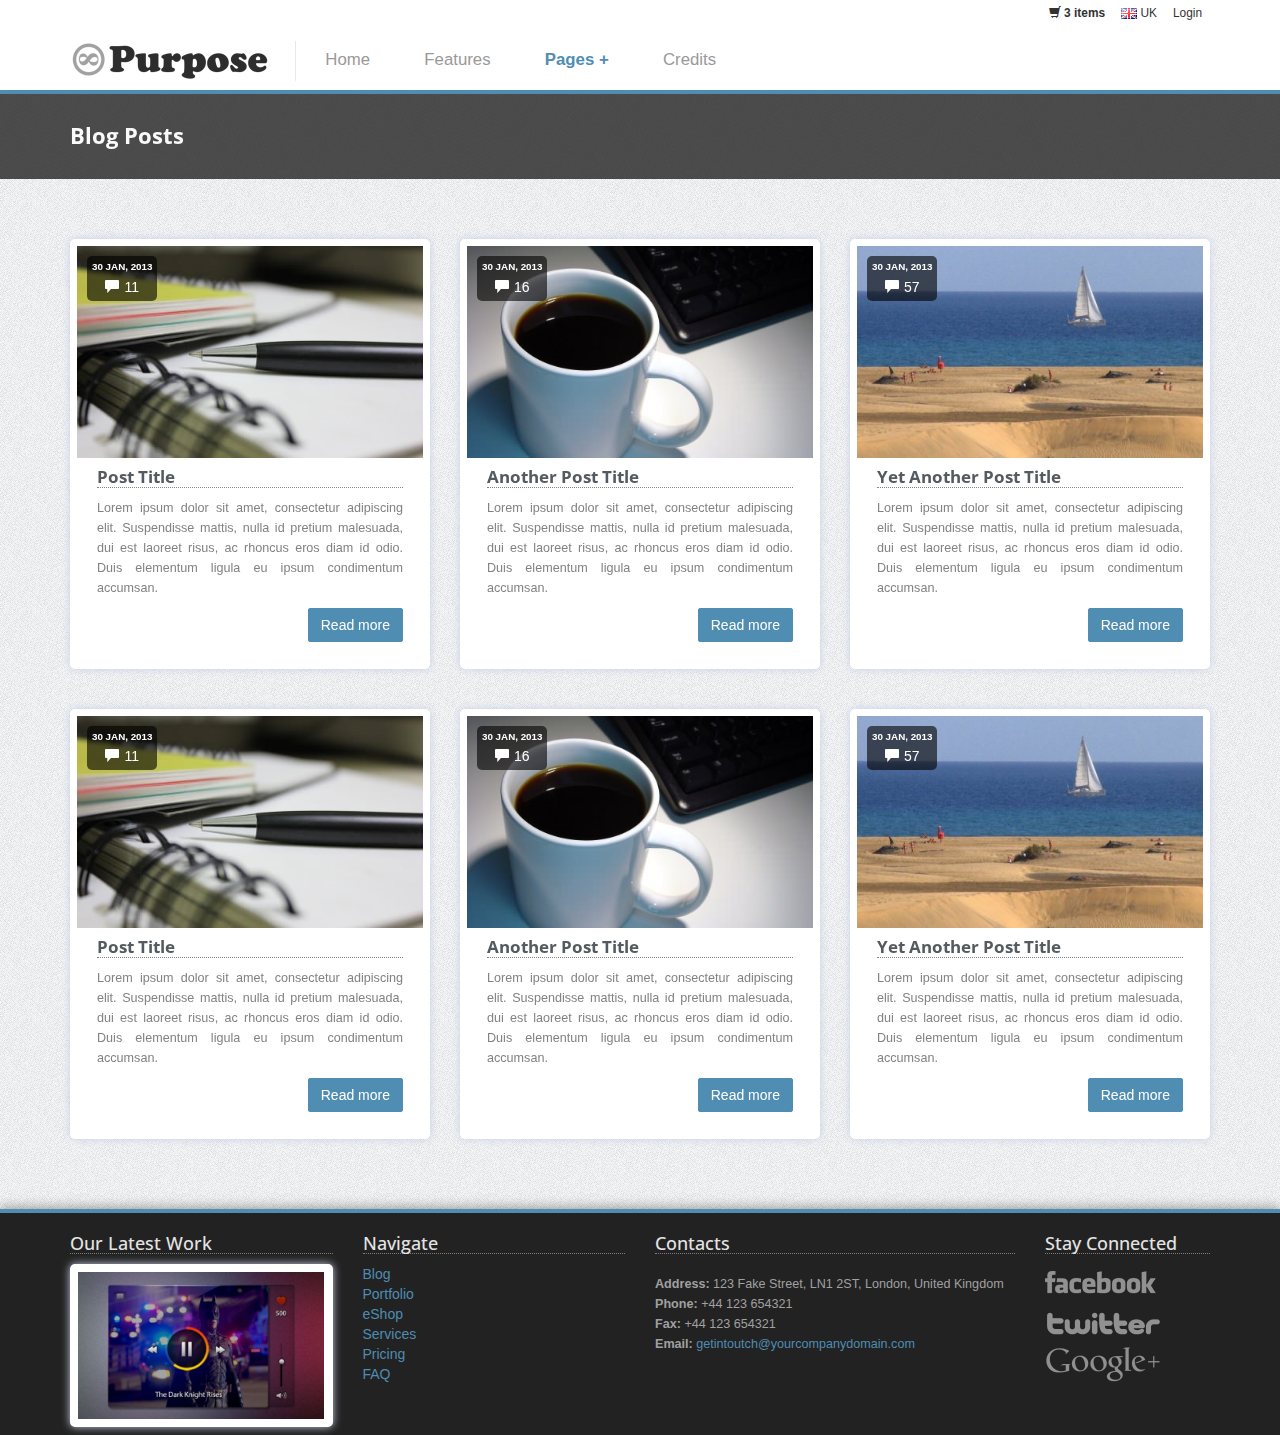
<file: voxanguis.com/page-blog-posts.html>
<!DOCTYPE html>
<!--[if lt IE 7]>      <html class="no-js lt-ie9 lt-ie8 lt-ie7"> <![endif]-->
<!--[if IE 7]>         <html class="no-js lt-ie9 lt-ie8"> <![endif]-->
<!--[if IE 8]>         <html class="no-js lt-ie9"> <![endif]-->
<!--[if gt IE 8]><!--> <html class="no-js"> <!--<![endif]-->
    <head>
        <meta charset="utf-8">
        <meta http-equiv="X-UA-Compatible" content="IE=edge,chrome=1">
        <title>Vox Anguis: A Python Blog</title>
        <meta name="description" content="">
        <meta name="viewport" content="width=device-width">

        <link rel="stylesheet" href="css/bootstrap.min.css">
        <link rel="stylesheet" href="css/icomoon-social.css">
        <link href='http://fonts.googleapis.com/css?family=Open+Sans:400,700,600,800' rel='stylesheet' type='text/css'>

        <link rel="stylesheet" href="css/leaflet.css" />
		<!--[if lte IE 8]>
		    <link rel="stylesheet" href="css/leaflet.ie.css" />
		<![endif]-->
		<link rel="stylesheet" href="css/main.css">

        <script src="js/modernizr-2.6.2-respond-1.1.0.min.js"></script>
    </head>
    <body>
        <!--[if lt IE 7]>
            <p class="chromeframe">You are using an <strong>outdated</strong> browser. Please <a href="http://browsehappy.com/">upgrade your browser</a> or <a href="http://www.google.com/chromeframe/?redirect=true">activate Google Chrome Frame</a> to improve your experience.</p>
        <![endif]-->
        

        <!-- Navigation & Logo-->
        <div class="mainmenu-wrapper">
	        <div class="container">
	        	<div class="menuextras">
					<div class="extras">
						<ul>
							<li class="shopping-cart-items"><i class="glyphicon glyphicon-shopping-cart icon-white"></i> <a href="page-shopping-cart.html"><b>3 items</b></a></li>
							<li>
								<div class="dropdown choose-country">
									<a class="#" data-toggle="dropdown" href="#"><img src="img/flags/gb.png" alt="Great Britain"> UK</a>
									<ul class="dropdown-menu" role="menu">
										<li role="menuitem"><a href="#"><img src="img/flags/us.png" alt="United States"> US</a></li>
										<li role="menuitem"><a href="#"><img src="img/flags/de.png" alt="Germany"> DE</a></li>
										<li role="menuitem"><a href="#"><img src="img/flags/es.png" alt="Spain"> ES</a></li>
									</ul>
								</div>
							</li>
			        		<li><a href="page-login.html">Login</a></li>
			        	</ul>
					</div>
		        </div>
		        <nav id="mainmenu" class="mainmenu">
					<ul>
						<li class="logo-wrapper"><a href="index.html"><img src="img/mPurpose-logo.png" alt="Multipurpose Twitter Bootstrap Template"></a></li>
						<li>
							<a href="index.html">Home</a>
						</li>
						<li>
							<a href="features.html">Features</a>
						</li>
						<li class="has-submenu active">
							<a href="#">Pages +</a>
							<div class="mainmenu-submenu">
								<div class="mainmenu-submenu-inner"> 
									<div>
										<h4>Homepage</h4>
										<ul>
											<li><a href="index.html">Homepage (Sample 1)</a></li>
											<li><a href="page-homepage-sample.html">Homepage (Sample 2)</a></li>
										</ul>
										<h4>Services & Pricing</h4>
										<ul>
											<li><a href="page-services-1-column.html">Services/Features (Rows)</a></li>
											<li><a href="page-services-3-columns.html">Services/Features (3 Columns)</a></li>
											<li><a href="page-services-4-columns.html">Services/Features (4 Columns)</a></li>
											<li><a href="page-pricing.html">Pricing Table</a></li>
										</ul>
										<h4>Team & Open Vacancies</h4>
										<ul>
											<li><a href="page-team.html">Our Team</a></li>
											<li><a href="page-vacancies.html">Open Vacancies (List)</a></li>
											<li><a href="page-job-details.html">Open Vacancies (Job Details)</a></li>
										</ul>
									</div>
									<div>
										<h4>Our Work (Portfolio)</h4>
										<ul>
											<li><a href="page-portfolio-2-columns-1.html">Portfolio (2 Columns, Option 1)</a></li>
											<li><a href="page-portfolio-2-columns-2.html">Portfolio (2 Columns, Option 2)</a></li>
											<li><a href="page-portfolio-3-columns-1.html">Portfolio (3 Columns, Option 1)</a></li>
											<li><a href="page-portfolio-3-columns-2.html">Portfolio (3 Columns, Option 2)</a></li>
											<li><a href="page-portfolio-item.html">Portfolio Item (Project) Description</a></li>
										</ul>
										<h4>General Pages</h4>
										<ul>
											<li><a href="page-about-us.html">About Us</a></li>
											<li><a href="page-contact-us.html">Contact Us</a></li>
											<li><a href="page-faq.html">Frequently Asked Questions</a></li>
											<li><a href="page-testimonials-clients.html">Testimonials & Clients</a></li>
											<li><a href="page-events.html">Events</a></li>
											<li><a href="page-404.html">404 Page</a></li>
											<li><a href="page-sitemap.html">Sitemap</a></li>
											<li><a href="page-login.html">Login</a></li>
											<li><a href="page-register.html">Register</a></li>
											<li><a href="page-password-reset.html">Password Reset</a></li>
											<li><a href="page-terms-privacy.html">Terms & Privacy</a></li>
											<li><a href="page-coming-soon.html">Coming Soon</a></li>
										</ul>
									</div>
									<div>
										<h4>eShop</h4>
										<ul>
											<li><a href="page-products-3-columns.html">Products listing (3 Columns)</a></li>
											<li><a href="page-products-4-columns.html">Products listing (4 Columns)</a></li>
											<li><a href="page-products-slider.html">Products Slider</a></li>
											<li><a href="page-product-details.html">Product Details</a></li>
											<li><a href="page-shopping-cart.html">Shopping Cart</a></li>
										</ul>
										<h4>Blog</h4>
										<ul>
											<li><a href="page-blog-posts.html">Blog Posts (List)</a></li>
											<li><a href="page-blog-post-right-sidebar.html">Blog Single Post (Right Sidebar)</a></li>
											<li><a href="page-blog-post-left-sidebar.html">Blog Single Post (Left Sidebar)</a></li>
											<li><a href="page-news.html">Latest & Featured News</a></li>
										</ul>
									</div>
								</div><!-- /mainmenu-submenu-inner -->
							</div><!-- /mainmenu-submenu -->
						</li>
						<li>
							<a href="credits.html">Credits</a>
						</li>
					</ul>
				</nav>
			</div>
		</div>

        <!-- Page Title -->
		<div class="section section-breadcrumbs">
			<div class="container">
				<div class="row">
					<div class="col-md-12">
						<h1>Blog Posts</h1>
					</div>
				</div>
			</div>
		</div>
        
        <!-- Posts List -->
        <div class="section blog-posts-wrapper">
	    	<div class="container">
				<div class="row">
					<!-- Post -->
					<div class="col-md-4 col-sm-6">
						<div class="blog-post">
							<!-- Post Info -->
							<div class="post-info">
								<div class="post-date">
									<div class="date">30 JAN, 2013</div>
								</div>
								<div class="post-comments-count">
									<a href="page-blog-post-right-sidebar.html" title="Show Comments"><i class="glyphicon glyphicon-comment icon-white"></i>11</a>
								</div>
							</div>
							<!-- End Post Info -->
							<!-- Post Image -->
							<a href="page-blog-post-right-sidebar.html"><img src="img/blog1.jpg" class="post-image" alt="Post Title"></a>
							<!-- End Post Image -->
							<!-- Post Title & Summary -->
							<div class="post-title">
								<h3><a href="page-blog-post-right-sidebar.html">Post Title</a></h3>
							</div>
							<div class="post-summary">
								<p>Lorem ipsum dolor sit amet, consectetur adipiscing elit. Suspendisse mattis, nulla id pretium malesuada, dui est laoreet risus, ac rhoncus eros diam id odio. Duis elementum ligula eu ipsum condimentum accumsan.</p>
							</div>
							<!-- End Post Title & Summary -->
							<div class="post-more">
								<a href="page-blog-post-right-sidebar.html" class="btn btn-small">Read more</a>
							</div>
						</div>
					</div>
					<!-- End Post -->
					<div class="col-md-4 col-sm-6">
						<div class="blog-post">
							<div class="post-info">
								<div class="post-date">
									<div class="date">30 JAN, 2013</div>
								</div>
								<div class="post-comments-count">
									<a href="page-blog-post-right-sidebar.html" title="Show Comments"><i class="glyphicon glyphicon-comment icon-white"></i>16</a>
								</div>
							</div>
							<a href="page-blog-post-right-sidebar.html"><img src="img/blog2.jpg" class="post-image" alt="Post Title"></a>
							<div class="post-title">
								<h3><a href="page-blog-post-right-sidebar.html">Another Post Title</a></h3>
							</div>
							<div class="post-summary">
								<p>Lorem ipsum dolor sit amet, consectetur adipiscing elit. Suspendisse mattis, nulla id pretium malesuada, dui est laoreet risus, ac rhoncus eros diam id odio. Duis elementum ligula eu ipsum condimentum accumsan.</p>
							</div>
							<div class="post-more">
								<a href="page-blog-post-right-sidebar.html" class="btn btn-small">Read more</a>
							</div>
						</div>
					</div>
					<div class="col-md-4 col-sm-6">
						<div class="blog-post">
							<div class="post-info">
								<div class="post-date">
									<div class="date">30 JAN, 2013</div>
								</div>
								<div class="post-comments-count">
									<a href="page-blog-post-right-sidebar.html" title="Show Comments"><i class="glyphicon glyphicon-comment icon-white"></i>57</a>
								</div>
							</div>
							<a href="page-blog-post-right-sidebar.html"><img src="img/blog3.jpg" class="post-image" alt="Post Title"></a>
							<div class="post-title">
								<h3><a href="page-blog-post-right-sidebar.html">Yet Another Post Title</a></h3>
							</div>
							<div class="post-summary">
								<p>Lorem ipsum dolor sit amet, consectetur adipiscing elit. Suspendisse mattis, nulla id pretium malesuada, dui est laoreet risus, ac rhoncus eros diam id odio. Duis elementum ligula eu ipsum condimentum accumsan.</p>
							</div>
							<div class="post-more">
								<a href="page-blog-post-right-sidebar.html" class="btn btn-small">Read more</a>
							</div>
						</div>
					</div>
					<div class="col-md-4 col-sm-6">
						<div class="blog-post">
							<div class="post-info">
								<div class="post-date">
									<div class="date">30 JAN, 2013</div>
								</div>
								<div class="post-comments-count">
									<a href="page-blog-post-right-sidebar.html" title="Show Comments"><i class="glyphicon glyphicon-comment icon-white"></i>11</a>
								</div>
							</div>
							<a href="page-blog-post-right-sidebar.html"><img src="img/blog1.jpg" class="post-image" alt="Post Title"></a>
							<div class="post-title">
								<h3><a href="page-blog-post-right-sidebar.html">Post Title</a></h3>
							</div>
							<div class="post-summary">
								<p>Lorem ipsum dolor sit amet, consectetur adipiscing elit. Suspendisse mattis, nulla id pretium malesuada, dui est laoreet risus, ac rhoncus eros diam id odio. Duis elementum ligula eu ipsum condimentum accumsan.</p>
							</div>
							<div class="post-more">
								<a href="page-blog-post-right-sidebar.html" class="btn btn-small">Read more</a>
							</div>
						</div>
					</div>
					<div class="col-md-4 col-sm-6">
						<div class="blog-post">
							<div class="post-info">
								<div class="post-date">
									<div class="date">30 JAN, 2013</div>
								</div>
								<div class="post-comments-count">
									<a href="page-blog-post-right-sidebar.html" title="Show Comments"><i class="glyphicon glyphicon-comment icon-white"></i>16</a>
								</div>
							</div>
							<a href="page-blog-post-right-sidebar.html"><img src="img/blog2.jpg" class="post-image" alt="Post Title"></a>
							<div class="post-title">
								<h3><a href="page-blog-post-right-sidebar.html">Another Post Title</a></h3>
							</div>
							<div class="post-summary">
								<p>Lorem ipsum dolor sit amet, consectetur adipiscing elit. Suspendisse mattis, nulla id pretium malesuada, dui est laoreet risus, ac rhoncus eros diam id odio. Duis elementum ligula eu ipsum condimentum accumsan.</p>
							</div>
							<div class="post-more">
								<a href="page-blog-post-right-sidebar.html" class="btn btn-small">Read more</a>
							</div>
						</div>
					</div>
					<div class="col-md-4 col-sm-6">
						<div class="blog-post">
							<div class="post-info">
								<div class="post-date">
									<div class="date">30 JAN, 2013</div>
								</div>
								<div class="post-comments-count">
									<a href="page-blog-post-right-sidebar.html" title="Show Comments"><i class="glyphicon glyphicon-comment icon-white"></i>57</a>
								</div>
							</div>
							<a href="page-blog-post-right-sidebar.html"><img src="img/blog3.jpg" class="post-image" alt="Post Title"></a>
							<div class="post-title">
								<h3><a href="page-blog-post-right-sidebar.html">Yet Another Post Title</a></h3>
							</div>
							<div class="post-summary">
								<p>Lorem ipsum dolor sit amet, consectetur adipiscing elit. Suspendisse mattis, nulla id pretium malesuada, dui est laoreet risus, ac rhoncus eros diam id odio. Duis elementum ligula eu ipsum condimentum accumsan.</p>
							</div>
							<div class="post-more">
								<a href="page-blog-post-right-sidebar.html" class="btn btn-small">Read more</a>
							</div>
						</div>
					</div>
				</div>
			</div>
	    </div>
	    <!-- End Posts List -->

	    <!-- Footer -->
	    <div class="footer">
	    	<div class="container">
		    	<div class="row">
		    		<div class="col-footer col-md-3 col-xs-6">
		    			<h3>Our Latest Work</h3>
		    			<div class="portfolio-item">
							<div class="portfolio-image">
								<a href="page-portfolio-item.html"><img src="img/portfolio6.jpg" alt="Project Name"></a>
							</div>
						</div>
		    		</div>
		    		<div class="col-footer col-md-3 col-xs-6">
		    			<h3>Navigate</h3>
		    			<ul class="no-list-style footer-navigate-section">
		    				<li><a href="page-blog-posts.html">Blog</a></li>
		    				<li><a href="page-portfolio-3-columns-2.html">Portfolio</a></li>
		    				<li><a href="page-products-3-columns.html">eShop</a></li>
		    				<li><a href="page-services-3-columns.html">Services</a></li>
		    				<li><a href="page-pricing.html">Pricing</a></li>
		    				<li><a href="page-faq.html">FAQ</a></li>
		    			</ul>
		    		</div>
		    		
		    		<div class="col-footer col-md-4 col-xs-6">
		    			<h3>Contacts</h3>
		    			<p class="contact-us-details">
	        				<b>Address:</b> 123 Fake Street, LN1 2ST, London, United Kingdom<br/>
	        				<b>Phone:</b> +44 123 654321<br/>
	        				<b>Fax:</b> +44 123 654321<br/>
	        				<b>Email:</b> <a href="mailto:getintoutch@yourcompanydomain.com">getintoutch@yourcompanydomain.com</a>
	        			</p>
		    		</div>
		    		<div class="col-footer col-md-2 col-xs-6">
		    			<h3>Stay Connected</h3>
		    			<ul class="footer-stay-connected no-list-style">
		    				<li><a href="#" class="facebook"></a></li>
		    				<li><a href="#" class="twitter"></a></li>
		    				<li><a href="#" class="googleplus"></a></li>
		    			</ul>
		    		</div>
		    	</div>
		    	<div class="row">
		    		<div class="col-md-12">
		    			<div class="footer-copyright">&copy; 2013 mPurpose. All rights reserved.</div>
		    		</div>
		    	</div>
		    </div>
	    </div>

        <!-- Javascripts -->
        <script src="http://ajax.googleapis.com/ajax/libs/jquery/1.9.1/jquery.min.js"></script>
        <script>window.jQuery || document.write('<script src="js/jquery-1.9.1.min.js"><\/script>')</script>
        <script src="js/bootstrap.min.js"></script>
        <script src="http://cdn.leafletjs.com/leaflet-0.5.1/leaflet.js"></script>
        <script src="js/jquery.fitvids.js"></script>
        <script src="js/jquery.sequence-min.js"></script>
        <script src="js/jquery.bxslider.js"></script>
        <script src="js/main-menu.js"></script>
        <script src="js/template.js"></script>

    </body>
</html>
</file>
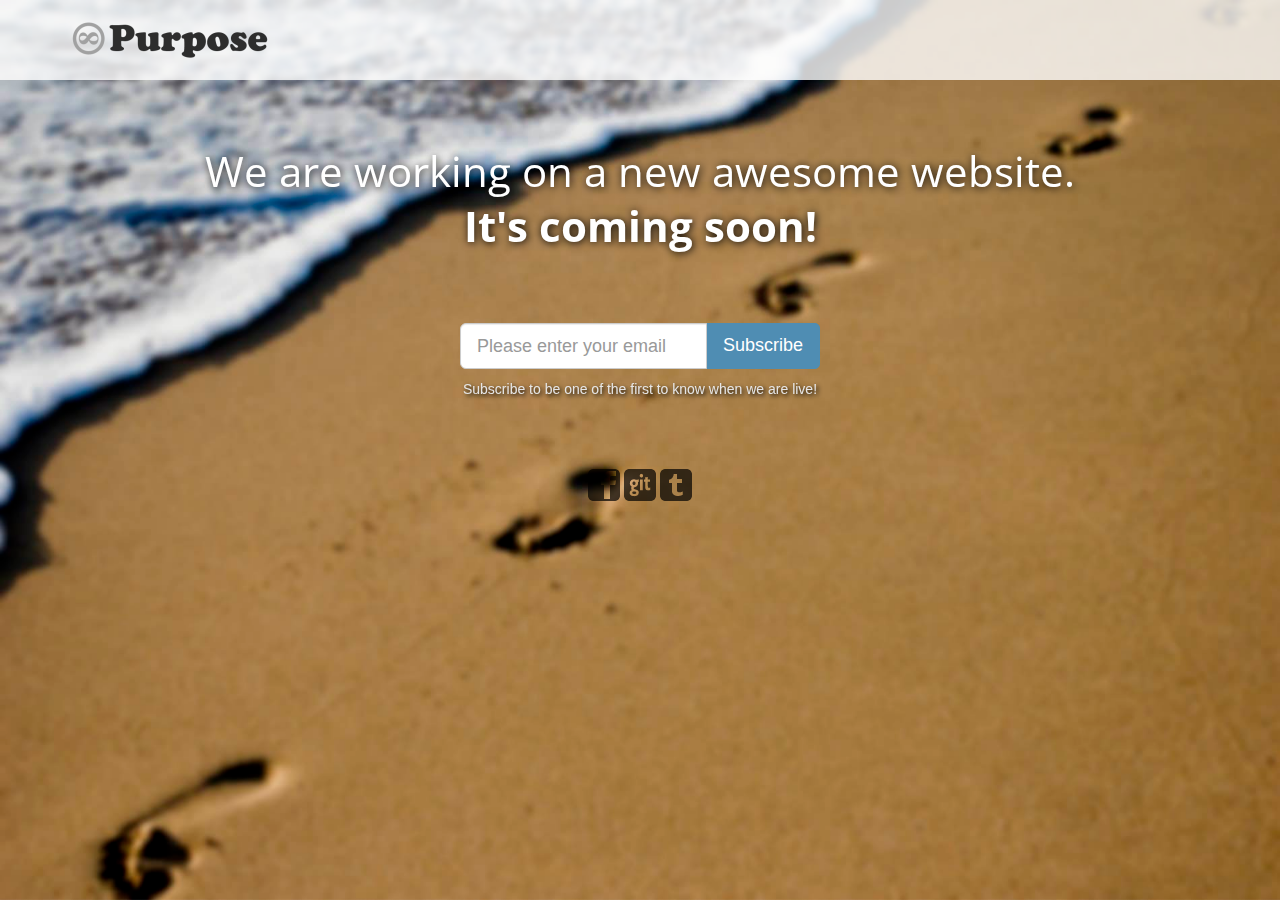
<file: voxanguis.com/page-coming-soon.html>
<!DOCTYPE html>
<!--[if lt IE 7]>      <html class="no-js lt-ie9 lt-ie8 lt-ie7"> <![endif]-->
<!--[if IE 7]>         <html class="no-js lt-ie9 lt-ie8"> <![endif]-->
<!--[if IE 8]>         <html class="no-js lt-ie9"> <![endif]-->
<!--[if gt IE 8]><!--> <html class="no-js"> <!--<![endif]-->
    <head>
        <meta charset="utf-8">
        <meta http-equiv="X-UA-Compatible" content="IE=edge,chrome=1">
        <title>mPurpose - Multipurpose Feature Rich Bootstrap Template</title>
        <meta name="description" content="">
        <meta name="viewport" content="width=device-width">

        <link rel="stylesheet" href="css/bootstrap.min.css">
        <link rel="stylesheet" href="css/coming-soon-social.css">
        <link href='http://fonts.googleapis.com/css?family=Open+Sans:400,700,600,800' rel='stylesheet' type='text/css'>
		<link rel="stylesheet" href="css/main.css">

        <script src="js/modernizr-2.6.2-respond-1.1.0.min.js"></script>
    </head>
    <body>
        <!--[if lt IE 7]>
            <p class="chromeframe">You are using an <strong>outdated</strong> browser. Please <a href="http://browsehappy.com/">upgrade your browser</a> or <a href="http://www.google.com/chromeframe/?redirect=true">activate Google Chrome Frame</a> to improve your experience.</p>
        <![endif]-->
        

        
        <img alt="full screen background image" src="img/launch-bg.jpg" class="full-screen-background" />
        <div class="coming-soon-top">
        	<div class="container">
        		<div class="row">
	        		<div class="col-md-12">
	        			<div class="logo-wrapper">
	        				<a href="page-coming-soon.html"><img src="img/mPurpose-logo.png" alt="Multipurpose Twitter Bootstrap Template"></a>
	        			</div>
	        		</div>
	        	</div>
        	</div>
		</div>
		<div class="coming-soon-content">
			<h3>We are working on a new awesome website.<br/><b>It's coming soon!</b></h3>
			
			<div class="coming-soon-subscribe container">
                <div class="row">
                    <div class="col-lg-4 col-lg-offset-4 col-sm-6 col-sm-offset-3">
                        <div class="input-group">
                            <input type="text" class="form-control input-lg" placeholder="Please enter your email">
                            <span class="input-group-btn">
                                <button class="btn btn-lg" type="button">Subscribe</button>
                            </span>
                        </div>
                        <p>Subscribe to be one of the first to know when we are live!</p>
                    </div>
                    <div class="col-lg-4 col-lg-offset-4 col-sm-6 col-sm-offset-3">
        				<div class="coming-soon-social">
        					<a href="#" data-toggle="tooltip" data-original-title="Join Us!" data-placement="top" class="show-tooltip"><i class="icon-facebook"></i></a>
        					<a href="#" data-toggle="tooltip" data-original-title="Join Us!" data-placement="top" class="show-tooltip"><i class="icon-github"></i></a>
        					<a href="#" data-toggle="tooltip" data-original-title="Join Us!" data-placement="top" class="show-tooltip"><i class="icon-tumblr"></i></a>
        				</div>
                    </div>
                </div>
			</div>
		</div>

        <!-- Javascripts -->
        <script src="http://ajax.googleapis.com/ajax/libs/jquery/1.9.1/jquery.min.js"></script>
        <script>window.jQuery || document.write('<script src="js/jquery-1.9.1.min.js"><\/script>')</script>
		<script src="js/bootstrap.min.js"></script>

        <script>
        	$('.show-tooltip').tooltip();
        </script>

    </body>
</html>
</file>
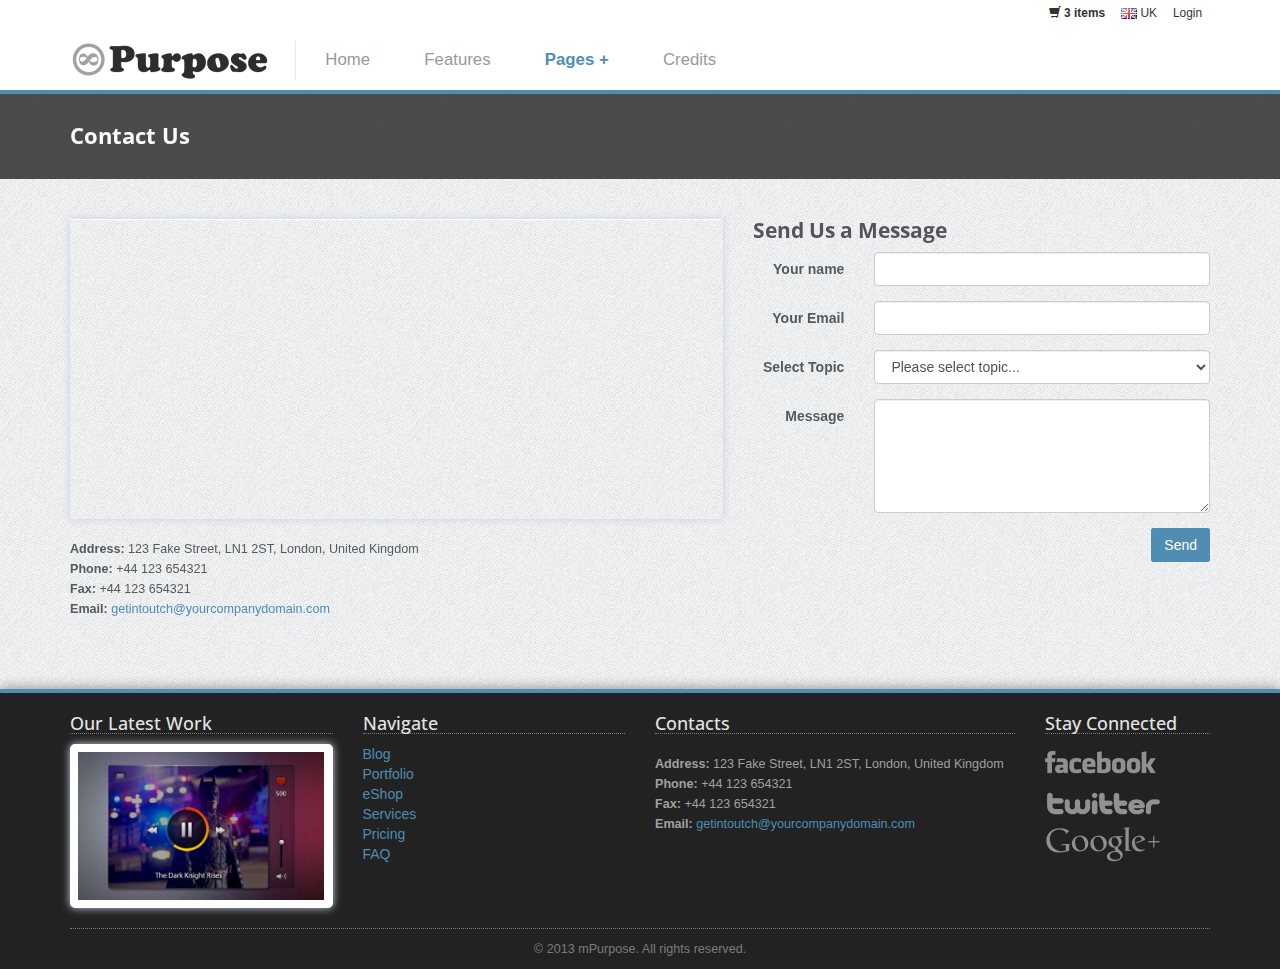
<file: voxanguis.com/page-contact-us.html>
<!DOCTYPE html>
<!--[if lt IE 7]>      <html class="no-js lt-ie9 lt-ie8 lt-ie7"> <![endif]-->
<!--[if IE 7]>         <html class="no-js lt-ie9 lt-ie8"> <![endif]-->
<!--[if IE 8]>         <html class="no-js lt-ie9"> <![endif]-->
<!--[if gt IE 8]><!--> <html class="no-js"> <!--<![endif]-->
    <head>
        <meta charset="utf-8">
        <meta http-equiv="X-UA-Compatible" content="IE=edge,chrome=1">
        <title>mPurpose - Multipurpose Feature Rich Bootstrap Template</title>
        <meta name="description" content="">
        <meta name="viewport" content="width=device-width">

        <link rel="stylesheet" href="css/bootstrap.min.css">
        <link rel="stylesheet" href="css/icomoon-social.css">
        <link href='http://fonts.googleapis.com/css?family=Open+Sans:400,700,600,800' rel='stylesheet' type='text/css'>

        <link rel="stylesheet" href="css/leaflet.css" />
		<!--[if lte IE 8]>
		    <link rel="stylesheet" href="css/leaflet.ie.css" />
		<![endif]-->
		<link rel="stylesheet" href="css/main.css">

        <script src="js/modernizr-2.6.2-respond-1.1.0.min.js"></script>
    </head>
    <body>
        <!--[if lt IE 7]>
            <p class="chromeframe">You are using an <strong>outdated</strong> browser. Please <a href="http://browsehappy.com/">upgrade your browser</a> or <a href="http://www.google.com/chromeframe/?redirect=true">activate Google Chrome Frame</a> to improve your experience.</p>
        <![endif]-->
        

        <!-- Navigation & Logo-->
        <div class="mainmenu-wrapper">
	        <div class="container">
	        	<div class="menuextras">
					<div class="extras">
						<ul>
							<li class="shopping-cart-items"><i class="glyphicon glyphicon-shopping-cart icon-white"></i> <a href="page-shopping-cart.html"><b>3 items</b></a></li>
							<li>
								<div class="dropdown choose-country">
									<a class="#" data-toggle="dropdown" href="#"><img src="img/flags/gb.png" alt="Great Britain"> UK</a>
									<ul class="dropdown-menu" role="menu">
										<li role="menuitem"><a href="#"><img src="img/flags/us.png" alt="United States"> US</a></li>
										<li role="menuitem"><a href="#"><img src="img/flags/de.png" alt="Germany"> DE</a></li>
										<li role="menuitem"><a href="#"><img src="img/flags/es.png" alt="Spain"> ES</a></li>
									</ul>
								</div>
							</li>
			        		<li><a href="page-login.html">Login</a></li>
			        	</ul>
					</div>
		        </div>
		        <nav id="mainmenu" class="mainmenu">
					<ul>
						<li class="logo-wrapper"><a href="index.html"><img src="img/mPurpose-logo.png" alt="Multipurpose Twitter Bootstrap Template"></a></li>
						<li>
							<a href="index.html">Home</a>
						</li>
						<li>
							<a href="features.html">Features</a>
						</li>
						<li class="has-submenu active">
							<a href="#">Pages +</a>
							<div class="mainmenu-submenu">
								<div class="mainmenu-submenu-inner"> 
									<div>
										<h4>Homepage</h4>
										<ul>
											<li><a href="index.html">Homepage (Sample 1)</a></li>
											<li><a href="page-homepage-sample.html">Homepage (Sample 2)</a></li>
										</ul>
										<h4>Services & Pricing</h4>
										<ul>
											<li><a href="page-services-1-column.html">Services/Features (Rows)</a></li>
											<li><a href="page-services-3-columns.html">Services/Features (3 Columns)</a></li>
											<li><a href="page-services-4-columns.html">Services/Features (4 Columns)</a></li>
											<li><a href="page-pricing.html">Pricing Table</a></li>
										</ul>
										<h4>Team & Open Vacancies</h4>
										<ul>
											<li><a href="page-team.html">Our Team</a></li>
											<li><a href="page-vacancies.html">Open Vacancies (List)</a></li>
											<li><a href="page-job-details.html">Open Vacancies (Job Details)</a></li>
										</ul>
									</div>
									<div>
										<h4>Our Work (Portfolio)</h4>
										<ul>
											<li><a href="page-portfolio-2-columns-1.html">Portfolio (2 Columns, Option 1)</a></li>
											<li><a href="page-portfolio-2-columns-2.html">Portfolio (2 Columns, Option 2)</a></li>
											<li><a href="page-portfolio-3-columns-1.html">Portfolio (3 Columns, Option 1)</a></li>
											<li><a href="page-portfolio-3-columns-2.html">Portfolio (3 Columns, Option 2)</a></li>
											<li><a href="page-portfolio-item.html">Portfolio Item (Project) Description</a></li>
										</ul>
										<h4>General Pages</h4>
										<ul>
											<li><a href="page-about-us.html">About Us</a></li>
											<li><a href="page-contact-us.html">Contact Us</a></li>
											<li><a href="page-faq.html">Frequently Asked Questions</a></li>
											<li><a href="page-testimonials-clients.html">Testimonials & Clients</a></li>
											<li><a href="page-events.html">Events</a></li>
											<li><a href="page-404.html">404 Page</a></li>
											<li><a href="page-sitemap.html">Sitemap</a></li>
											<li><a href="page-login.html">Login</a></li>
											<li><a href="page-register.html">Register</a></li>
											<li><a href="page-password-reset.html">Password Reset</a></li>
											<li><a href="page-terms-privacy.html">Terms & Privacy</a></li>
											<li><a href="page-coming-soon.html">Coming Soon</a></li>
										</ul>
									</div>
									<div>
										<h4>eShop</h4>
										<ul>
											<li><a href="page-products-3-columns.html">Products listing (3 Columns)</a></li>
											<li><a href="page-products-4-columns.html">Products listing (4 Columns)</a></li>
											<li><a href="page-products-slider.html">Products Slider</a></li>
											<li><a href="page-product-details.html">Product Details</a></li>
											<li><a href="page-shopping-cart.html">Shopping Cart</a></li>
										</ul>
										<h4>Blog</h4>
										<ul>
											<li><a href="page-blog-posts.html">Blog Posts (List)</a></li>
											<li><a href="page-blog-post-right-sidebar.html">Blog Single Post (Right Sidebar)</a></li>
											<li><a href="page-blog-post-left-sidebar.html">Blog Single Post (Left Sidebar)</a></li>
											<li><a href="page-news.html">Latest & Featured News</a></li>
										</ul>
									</div>
								</div><!-- /mainmenu-submenu-inner -->
							</div><!-- /mainmenu-submenu -->
						</li>
						<li>
							<a href="credits.html">Credits</a>
						</li>
					</ul>
				</nav>
			</div>
		</div>

        <!-- Page Title -->
		<div class="section section-breadcrumbs">
			<div class="container">
				<div class="row">
					<div class="col-md-6">
						<h1>Contact Us</h1>
					</div>
				</div>
			</div>
		</div>
        
        <div class="section">
	    	<div class="container">
	        	<div class="row">
	        		<div class="col-sm-7">
	        			<!-- Map -->
	        			<div id="contact-us-map">

	        			</div>
	        			<!-- End Map -->
	        			<!-- Contact Info -->
	        			<p class="contact-us-details">
	        				<b>Address:</b> 123 Fake Street, LN1 2ST, London, United Kingdom<br/>
	        				<b>Phone:</b> +44 123 654321<br/>
	        				<b>Fax:</b> +44 123 654321<br/>
	        				<b>Email:</b> <a href="mailto:getintoutch@yourcompanydomain.com">getintoutch@yourcompanydomain.com</a>
	        			</p>
	        			<!-- End Contact Info -->
	        		</div>
	        		<div class="col-sm-5">
	        			<!-- Contact Form -->
	        			<h3>Send Us a Message</h3>
	        			<div class="contact-form-wrapper">
		        			<form class="form-horizontal" role="form">
		        				 <div class="form-group">
		        				 	<label for="Name" class="col-sm-3 control-label"><b>Your name</b></label>
		        				 	<div class="col-sm-9">
										<input class="form-control" id="Name" type="text" placeholder="">
									</div>
								</div>
								<div class="form-group">
									<label for="contact-email" class="col-sm-3 control-label"><b>Your Email</b></label>
									<div class="col-sm-9">
										<input class="form-control" id="contact-email" type="text" placeholder="">
									</div>
								</div>
								<div class="form-group">
									<label for="contact-message" class="col-sm-3 control-label"><b>Select Topic</b></label>
									<div class="col-sm-9">
										<select class="form-control" id="prependedInput">
											<option>Please select topic...</option>
											<option>General</option>
											<option>Services</option>
											<option>Orders</option>
										</select>
									</div>
								</div>
								<div class="form-group">
									<label for="contact-message" class="col-sm-3 control-label"><b>Message</b></label>
									<div class="col-sm-9">
										<textarea class="form-control" rows="5" id="contact-message"></textarea>
									</div>
								</div>
								<div class="form-group">
									<div class="col-sm-12">
										<button type="submit" class="btn pull-right">Send</button>
									</div>
								</div>
		        			</form>
		        		</div>
		        		<!-- End Contact Info -->
	        		</div>
	        	</div>
	    	</div>
	    </div>

	    <!-- Footer -->
	    <div class="footer">
	    	<div class="container">
		    	<div class="row">
		    		<div class="col-footer col-md-3 col-xs-6">
		    			<h3>Our Latest Work</h3>
		    			<div class="portfolio-item">
							<div class="portfolio-image">
								<a href="page-portfolio-item.html"><img src="img/portfolio6.jpg" alt="Project Name"></a>
							</div>
						</div>
		    		</div>
		    		<div class="col-footer col-md-3 col-xs-6">
		    			<h3>Navigate</h3>
		    			<ul class="no-list-style footer-navigate-section">
		    				<li><a href="page-blog-posts.html">Blog</a></li>
		    				<li><a href="page-portfolio-3-columns-2.html">Portfolio</a></li>
		    				<li><a href="page-products-3-columns.html">eShop</a></li>
		    				<li><a href="page-services-3-columns.html">Services</a></li>
		    				<li><a href="page-pricing.html">Pricing</a></li>
		    				<li><a href="page-faq.html">FAQ</a></li>
		    			</ul>
		    		</div>
		    		
		    		<div class="col-footer col-md-4 col-xs-6">
		    			<h3>Contacts</h3>
		    			<p class="contact-us-details">
	        				<b>Address:</b> 123 Fake Street, LN1 2ST, London, United Kingdom<br/>
	        				<b>Phone:</b> +44 123 654321<br/>
	        				<b>Fax:</b> +44 123 654321<br/>
	        				<b>Email:</b> <a href="mailto:getintoutch@yourcompanydomain.com">getintoutch@yourcompanydomain.com</a>
	        			</p>
		    		</div>
		    		<div class="col-footer col-md-2 col-xs-6">
		    			<h3>Stay Connected</h3>
		    			<ul class="footer-stay-connected no-list-style">
		    				<li><a href="#" class="facebook"></a></li>
		    				<li><a href="#" class="twitter"></a></li>
		    				<li><a href="#" class="googleplus"></a></li>
		    			</ul>
		    		</div>
		    	</div>
		    	<div class="row">
		    		<div class="col-md-12">
		    			<div class="footer-copyright">&copy; 2013 mPurpose. All rights reserved.</div>
		    		</div>
		    	</div>
		    </div>
	    </div>

        <!-- Javascripts -->
        <script src="http://ajax.googleapis.com/ajax/libs/jquery/1.9.1/jquery.min.js"></script>
        <script>window.jQuery || document.write('<script src="js/jquery-1.9.1.min.js"><\/script>')</script>
        <script src="js/bootstrap.min.js"></script>
        <script src="http://cdn.leafletjs.com/leaflet-0.5.1/leaflet.js"></script>
        <script src="js/jquery.fitvids.js"></script>
        <script src="js/jquery.sequence-min.js"></script>
        <script src="js/jquery.bxslider.js"></script>
        <script src="js/main-menu.js"></script>
        <script src="js/template.js"></script>

    </body>
</html>
</file>
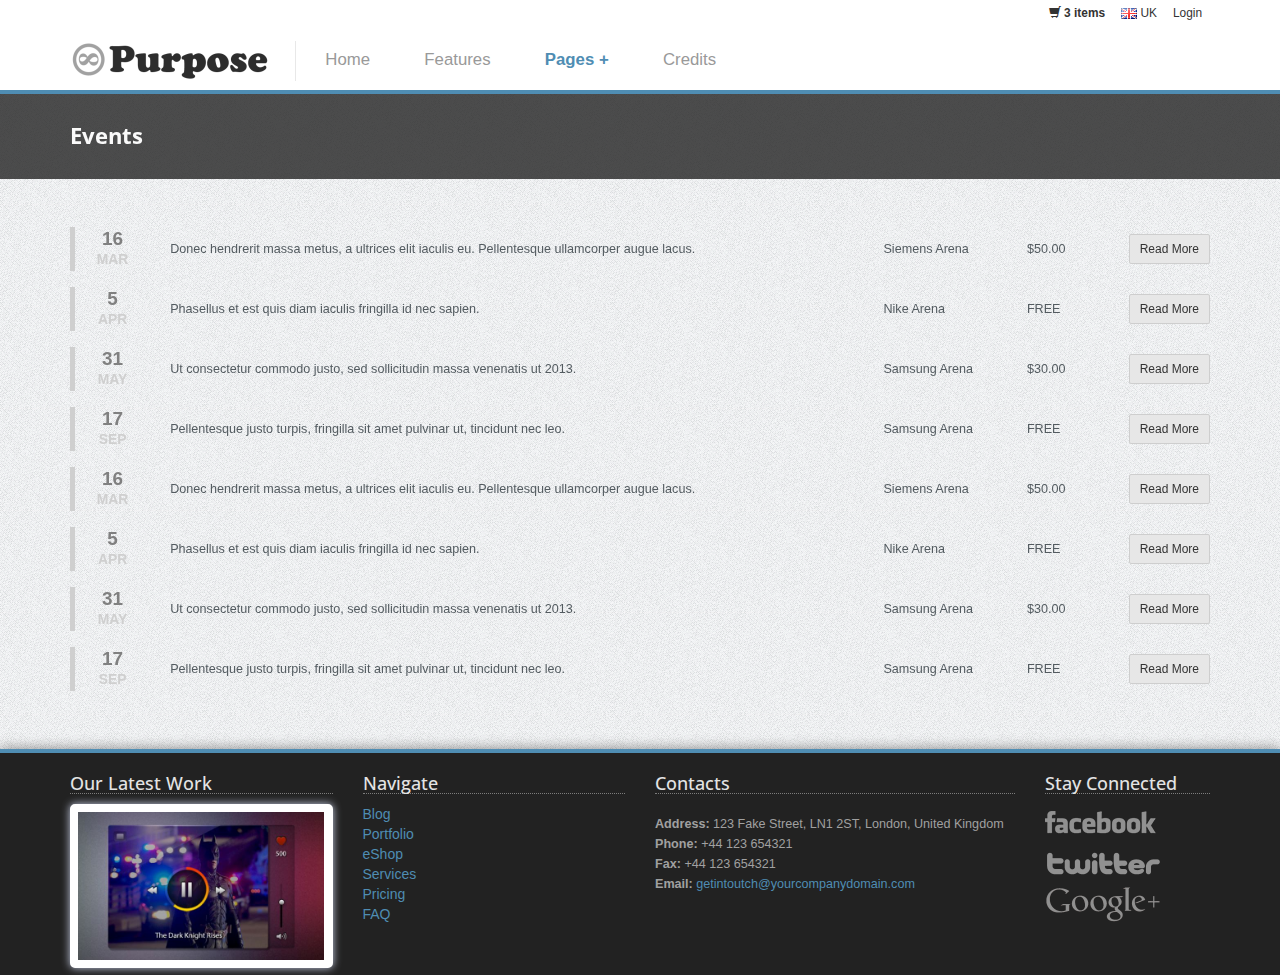
<file: voxanguis.com/page-events.html>
<!DOCTYPE html>
<!--[if lt IE 7]>      <html class="no-js lt-ie9 lt-ie8 lt-ie7"> <![endif]-->
<!--[if IE 7]>         <html class="no-js lt-ie9 lt-ie8"> <![endif]-->
<!--[if IE 8]>         <html class="no-js lt-ie9"> <![endif]-->
<!--[if gt IE 8]><!--> <html class="no-js"> <!--<![endif]-->
    <head>
        <meta charset="utf-8">
        <meta http-equiv="X-UA-Compatible" content="IE=edge,chrome=1">
        <title>mPurpose - Multipurpose Feature Rich Bootstrap Template</title>
        <meta name="description" content="">
        <meta name="viewport" content="width=device-width">

        <link rel="stylesheet" href="css/bootstrap.min.css">
        <link rel="stylesheet" href="css/icomoon-social.css">
        <link href='http://fonts.googleapis.com/css?family=Open+Sans:400,700,600,800' rel='stylesheet' type='text/css'>

        <link rel="stylesheet" href="css/leaflet.css" />
		<!--[if lte IE 8]>
		    <link rel="stylesheet" href="css/leaflet.ie.css" />
		<![endif]-->
		<link rel="stylesheet" href="css/main.css">

        <script src="js/modernizr-2.6.2-respond-1.1.0.min.js"></script>
    </head>
    <body>
        <!--[if lt IE 7]>
            <p class="chromeframe">You are using an <strong>outdated</strong> browser. Please <a href="http://browsehappy.com/">upgrade your browser</a> or <a href="http://www.google.com/chromeframe/?redirect=true">activate Google Chrome Frame</a> to improve your experience.</p>
        <![endif]-->
        

        <!-- Navigation & Logo-->
        <div class="mainmenu-wrapper">
	        <div class="container">
	        	<div class="menuextras">
					<div class="extras">
						<ul>
							<li class="shopping-cart-items"><i class="glyphicon glyphicon-shopping-cart icon-white"></i> <a href="page-shopping-cart.html"><b>3 items</b></a></li>
							<li>
								<div class="dropdown choose-country">
									<a class="#" data-toggle="dropdown" href="#"><img src="img/flags/gb.png" alt="Great Britain"> UK</a>
									<ul class="dropdown-menu" role="menu">
										<li role="menuitem"><a href="#"><img src="img/flags/us.png" alt="United States"> US</a></li>
										<li role="menuitem"><a href="#"><img src="img/flags/de.png" alt="Germany"> DE</a></li>
										<li role="menuitem"><a href="#"><img src="img/flags/es.png" alt="Spain"> ES</a></li>
									</ul>
								</div>
							</li>
			        		<li><a href="page-login.html">Login</a></li>
			        	</ul>
					</div>
		        </div>
		        <nav id="mainmenu" class="mainmenu">
					<ul>
						<li class="logo-wrapper"><a href="index.html"><img src="img/mPurpose-logo.png" alt="Multipurpose Twitter Bootstrap Template"></a></li>
						<li>
							<a href="index.html">Home</a>
						</li>
						<li>
							<a href="features.html">Features</a>
						</li>
						<li class="has-submenu active">
							<a href="#">Pages +</a>
							<div class="mainmenu-submenu">
								<div class="mainmenu-submenu-inner"> 
									<div>
										<h4>Homepage</h4>
										<ul>
											<li><a href="index.html">Homepage (Sample 1)</a></li>
											<li><a href="page-homepage-sample.html">Homepage (Sample 2)</a></li>
										</ul>
										<h4>Services & Pricing</h4>
										<ul>
											<li><a href="page-services-1-column.html">Services/Features (Rows)</a></li>
											<li><a href="page-services-3-columns.html">Services/Features (3 Columns)</a></li>
											<li><a href="page-services-4-columns.html">Services/Features (4 Columns)</a></li>
											<li><a href="page-pricing.html">Pricing Table</a></li>
										</ul>
										<h4>Team & Open Vacancies</h4>
										<ul>
											<li><a href="page-team.html">Our Team</a></li>
											<li><a href="page-vacancies.html">Open Vacancies (List)</a></li>
											<li><a href="page-job-details.html">Open Vacancies (Job Details)</a></li>
										</ul>
									</div>
									<div>
										<h4>Our Work (Portfolio)</h4>
										<ul>
											<li><a href="page-portfolio-2-columns-1.html">Portfolio (2 Columns, Option 1)</a></li>
											<li><a href="page-portfolio-2-columns-2.html">Portfolio (2 Columns, Option 2)</a></li>
											<li><a href="page-portfolio-3-columns-1.html">Portfolio (3 Columns, Option 1)</a></li>
											<li><a href="page-portfolio-3-columns-2.html">Portfolio (3 Columns, Option 2)</a></li>
											<li><a href="page-portfolio-item.html">Portfolio Item (Project) Description</a></li>
										</ul>
										<h4>General Pages</h4>
										<ul>
											<li><a href="page-about-us.html">About Us</a></li>
											<li><a href="page-contact-us.html">Contact Us</a></li>
											<li><a href="page-faq.html">Frequently Asked Questions</a></li>
											<li><a href="page-testimonials-clients.html">Testimonials & Clients</a></li>
											<li><a href="page-events.html">Events</a></li>
											<li><a href="page-404.html">404 Page</a></li>
											<li><a href="page-sitemap.html">Sitemap</a></li>
											<li><a href="page-login.html">Login</a></li>
											<li><a href="page-register.html">Register</a></li>
											<li><a href="page-password-reset.html">Password Reset</a></li>
											<li><a href="page-terms-privacy.html">Terms & Privacy</a></li>
											<li><a href="page-coming-soon.html">Coming Soon</a></li>
										</ul>
									</div>
									<div>
										<h4>eShop</h4>
										<ul>
											<li><a href="page-products-3-columns.html">Products listing (3 Columns)</a></li>
											<li><a href="page-products-4-columns.html">Products listing (4 Columns)</a></li>
											<li><a href="page-products-slider.html">Products Slider</a></li>
											<li><a href="page-product-details.html">Product Details</a></li>
											<li><a href="page-shopping-cart.html">Shopping Cart</a></li>
										</ul>
										<h4>Blog</h4>
										<ul>
											<li><a href="page-blog-posts.html">Blog Posts (List)</a></li>
											<li><a href="page-blog-post-right-sidebar.html">Blog Single Post (Right Sidebar)</a></li>
											<li><a href="page-blog-post-left-sidebar.html">Blog Single Post (Left Sidebar)</a></li>
											<li><a href="page-news.html">Latest & Featured News</a></li>
										</ul>
									</div>
								</div><!-- /mainmenu-submenu-inner -->
							</div><!-- /mainmenu-submenu -->
						</li>
						<li>
							<a href="credits.html">Credits</a>
						</li>
					</ul>
				</nav>
			</div>
		</div>

        <!-- Page Title -->
		<div class="section section-breadcrumbs">
			<div class="container">
				<div class="row">
					<div class="col-md-12">
						<h1>Events</h1>
					</div>
				</div>
			</div>
		</div>
        
        <div class="section">
	    	<div class="container">
	    		<div class="row">
	    			<div class="col-md-12">
	    				<table class="events-list">
	    					<tr>
	    						<td>
	    							<div class="event-date">
	    								<div class="event-day">16</div>
	    								<div class="event-month">MAR</div>
	    							</div>
	    						</td>
	    						<td>
	    							Donec hendrerit massa metus, a ultrices elit iaculis eu. Pellentesque ullamcorper augue lacus.
	    						</td>
	    						<td class="event-venue hidden-xs"><i class="icon-map-marker"></i> Siemens Arena</td>
	    						<td class="event-price hidden-xs">$50.00</td>
	    						<td><a href="#" class="btn btn-grey btn-sm event-more">Read More</a></td>
	    					</tr>
	    					<tr>
	    						<td>
	    							<div class="event-date">
	    								<div class="event-day">5</div>
	    								<div class="event-month">APR</div>
	    							</div>
	    						</td>
	    						<td>
	    							Phasellus et est quis diam iaculis fringilla id nec sapien.
	    						</td>
	    						<td class="event-venue hidden-xs"><i class="icon-map-marker"></i> Nike Arena</td>
	    						<td class="event-price hidden-xs">FREE</td>
	    						<td><a href="#" class="btn btn-grey btn-sm event-more">Read More</a></td>
	    					</tr>
	    					<tr>
	    						<td>
	    							<div class="event-date">
	    								<div class="event-day">31</div>
	    								<div class="event-month">MAY</div>
	    							</div>
	    						</td>
	    						<td>
	    							Ut consectetur commodo justo, sed sollicitudin massa venenatis ut 2013.
	    						</td>
	    						<td class="event-venue hidden-xs"><i class="icon-map-marker"></i> Samsung Arena</td>
	    						<td class="event-price hidden-xs">$30.00</td>
	    						<td><a href="#" class="btn btn-grey btn-sm event-more">Read More</a></td>
	    					</tr>
	    					<tr>
	    						<td>
	    							<div class="event-date">
	    								<div class="event-day">17</div>
	    								<div class="event-month">SEP</div>
	    							</div>
	    						</td>
	    						<td>
	    							Pellentesque justo turpis, fringilla sit amet pulvinar ut, tincidunt nec leo.
	    						</td>
	    						<td class="event-venue hidden-xs"><i class="icon-map-marker"></i> Samsung Arena</td>
	    						<td class="event-price hidden-xs">FREE</td>
	    						<td><a href="#" class="btn btn-grey btn-sm event-more">Read More</a></td>
	    					</tr>
	    					<tr>
	    						<td>
	    							<div class="event-date">
	    								<div class="event-day">16</div>
	    								<div class="event-month">MAR</div>
	    							</div>
	    						</td>
	    						<td>
	    							Donec hendrerit massa metus, a ultrices elit iaculis eu. Pellentesque ullamcorper augue lacus.
	    						</td>
	    						<td class="event-venue hidden-xs"><i class="icon-map-marker"></i> Siemens Arena</td>
	    						<td class="event-price hidden-xs">$50.00</td>
	    						<td><a href="#" class="btn btn-grey btn-sm event-more">Read More</a></td>
	    					</tr>
	    					<tr>
	    						<td>
	    							<div class="event-date">
	    								<div class="event-day">5</div>
	    								<div class="event-month">APR</div>
	    							</div>
	    						</td>
	    						<td>
	    							Phasellus et est quis diam iaculis fringilla id nec sapien.
	    						</td>
	    						<td class="event-venue hidden-xs"><i class="icon-map-marker"></i> Nike Arena</td>
	    						<td class="event-price hidden-xs">FREE</td>
	    						<td><a href="#" class="btn btn-grey btn-sm event-more">Read More</a></td>
	    					</tr>
	    					<tr>
	    						<td>
	    							<div class="event-date">
	    								<div class="event-day">31</div>
	    								<div class="event-month">MAY</div>
	    							</div>
	    						</td>
	    						<td>
	    							Ut consectetur commodo justo, sed sollicitudin massa venenatis ut 2013.
	    						</td>
	    						<td class="event-venue hidden-xs"><i class="icon-map-marker"></i> Samsung Arena</td>
	    						<td class="event-price hidden-xs">$30.00</td>
	    						<td><a href="#" class="btn btn-grey btn-sm event-more">Read More</a></td>
	    					</tr>
	    					<tr>
	    						<td>
	    							<div class="event-date">
	    								<div class="event-day">17</div>
	    								<div class="event-month">SEP</div>
	    							</div>
	    						</td>
	    						<td>
	    							Pellentesque justo turpis, fringilla sit amet pulvinar ut, tincidunt nec leo.
	    						</td>
	    						<td class="event-venue hidden-xs"><i class="icon-map-marker"></i> Samsung Arena</td>
	    						<td class="event-price hidden-xs">FREE</td>
	    						<td><a href="#" class="btn btn-grey btn-sm event-more">Read More</a></td>
	    					</tr>
	    				</table>
	    			</div>
	    		</div>
			</div>
		</div>

	    <!-- Footer -->
	    <div class="footer">
	    	<div class="container">
		    	<div class="row">
		    		<div class="col-footer col-md-3 col-xs-6">
		    			<h3>Our Latest Work</h3>
		    			<div class="portfolio-item">
							<div class="portfolio-image">
								<a href="page-portfolio-item.html"><img src="img/portfolio6.jpg" alt="Project Name"></a>
							</div>
						</div>
		    		</div>
		    		<div class="col-footer col-md-3 col-xs-6">
		    			<h3>Navigate</h3>
		    			<ul class="no-list-style footer-navigate-section">
		    				<li><a href="page-blog-posts.html">Blog</a></li>
		    				<li><a href="page-portfolio-3-columns-2.html">Portfolio</a></li>
		    				<li><a href="page-products-3-columns.html">eShop</a></li>
		    				<li><a href="page-services-3-columns.html">Services</a></li>
		    				<li><a href="page-pricing.html">Pricing</a></li>
		    				<li><a href="page-faq.html">FAQ</a></li>
		    			</ul>
		    		</div>
		    		
		    		<div class="col-footer col-md-4 col-xs-6">
		    			<h3>Contacts</h3>
		    			<p class="contact-us-details">
	        				<b>Address:</b> 123 Fake Street, LN1 2ST, London, United Kingdom<br/>
	        				<b>Phone:</b> +44 123 654321<br/>
	        				<b>Fax:</b> +44 123 654321<br/>
	        				<b>Email:</b> <a href="mailto:getintoutch@yourcompanydomain.com">getintoutch@yourcompanydomain.com</a>
	        			</p>
		    		</div>
		    		<div class="col-footer col-md-2 col-xs-6">
		    			<h3>Stay Connected</h3>
		    			<ul class="footer-stay-connected no-list-style">
		    				<li><a href="#" class="facebook"></a></li>
		    				<li><a href="#" class="twitter"></a></li>
		    				<li><a href="#" class="googleplus"></a></li>
		    			</ul>
		    		</div>
		    	</div>
		    	<div class="row">
		    		<div class="col-md-12">
		    			<div class="footer-copyright">&copy; 2013 mPurpose. All rights reserved.</div>
		    		</div>
		    	</div>
		    </div>
	    </div>

        <!-- Javascripts -->
        <script src="http://ajax.googleapis.com/ajax/libs/jquery/1.9.1/jquery.min.js"></script>
        <script>window.jQuery || document.write('<script src="js/jquery-1.9.1.min.js"><\/script>')</script>
        <script src="js/bootstrap.min.js"></script>
        <script src="http://cdn.leafletjs.com/leaflet-0.5.1/leaflet.js"></script>
        <script src="js/jquery.fitvids.js"></script>
        <script src="js/jquery.sequence-min.js"></script>
        <script src="js/jquery.bxslider.js"></script>
        <script src="js/main-menu.js"></script>
        <script src="js/template.js"></script>

    </body>
</html>
</file>
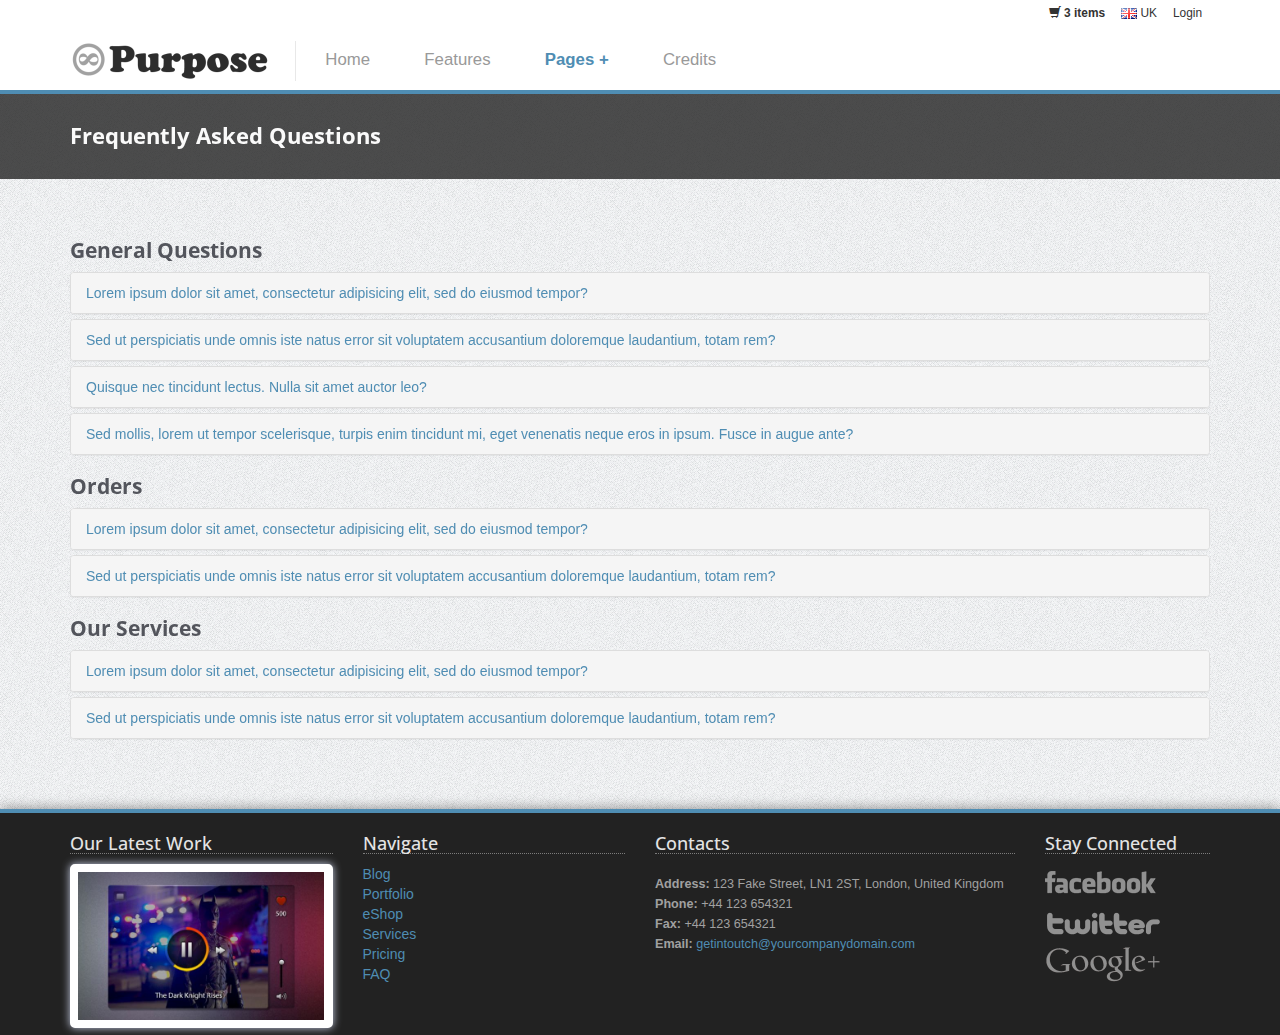
<file: voxanguis.com/page-faq.html>
<!DOCTYPE html>
<!--[if lt IE 7]>      <html class="no-js lt-ie9 lt-ie8 lt-ie7"> <![endif]-->
<!--[if IE 7]>         <html class="no-js lt-ie9 lt-ie8"> <![endif]-->
<!--[if IE 8]>         <html class="no-js lt-ie9"> <![endif]-->
<!--[if gt IE 8]><!--> <html class="no-js"> <!--<![endif]-->
    <head>
        <meta charset="utf-8">
        <meta http-equiv="X-UA-Compatible" content="IE=edge,chrome=1">
        <title>mPurpose - Multipurpose Feature Rich Bootstrap Template</title>
        <meta name="description" content="">
        <meta name="viewport" content="width=device-width">

        <link rel="stylesheet" href="css/bootstrap.min.css">
        <link rel="stylesheet" href="css/icomoon-social.css">
        <link href='http://fonts.googleapis.com/css?family=Open+Sans:400,700,600,800' rel='stylesheet' type='text/css'>

        <link rel="stylesheet" href="css/leaflet.css" />
		<!--[if lte IE 8]>
		    <link rel="stylesheet" href="css/leaflet.ie.css" />
		<![endif]-->
		<link rel="stylesheet" href="css/main.css">

        <script src="js/modernizr-2.6.2-respond-1.1.0.min.js"></script>
    </head>
    <body>
        <!--[if lt IE 7]>
            <p class="chromeframe">You are using an <strong>outdated</strong> browser. Please <a href="http://browsehappy.com/">upgrade your browser</a> or <a href="http://www.google.com/chromeframe/?redirect=true">activate Google Chrome Frame</a> to improve your experience.</p>
        <![endif]-->
        

        <!-- Navigation & Logo-->
        <div class="mainmenu-wrapper">
	        <div class="container">
	        	<div class="menuextras">
					<div class="extras">
						<ul>
							<li class="shopping-cart-items"><i class="glyphicon glyphicon-shopping-cart icon-white"></i> <a href="page-shopping-cart.html"><b>3 items</b></a></li>
							<li>
								<div class="dropdown choose-country">
									<a class="#" data-toggle="dropdown" href="#"><img src="img/flags/gb.png" alt="Great Britain"> UK</a>
									<ul class="dropdown-menu" role="menu">
										<li role="menuitem"><a href="#"><img src="img/flags/us.png" alt="United States"> US</a></li>
										<li role="menuitem"><a href="#"><img src="img/flags/de.png" alt="Germany"> DE</a></li>
										<li role="menuitem"><a href="#"><img src="img/flags/es.png" alt="Spain"> ES</a></li>
									</ul>
								</div>
							</li>
			        		<li><a href="page-login.html">Login</a></li>
			        	</ul>
					</div>
		        </div>
		        <nav id="mainmenu" class="mainmenu">
					<ul>
						<li class="logo-wrapper"><a href="index.html"><img src="img/mPurpose-logo.png" alt="Multipurpose Twitter Bootstrap Template"></a></li>
						<li>
							<a href="index.html">Home</a>
						</li>
						<li>
							<a href="features.html">Features</a>
						</li>
						<li class="has-submenu active">
							<a href="#">Pages +</a>
							<div class="mainmenu-submenu">
								<div class="mainmenu-submenu-inner"> 
									<div>
										<h4>Homepage</h4>
										<ul>
											<li><a href="index.html">Homepage (Sample 1)</a></li>
											<li><a href="page-homepage-sample.html">Homepage (Sample 2)</a></li>
										</ul>
										<h4>Services & Pricing</h4>
										<ul>
											<li><a href="page-services-1-column.html">Services/Features (Rows)</a></li>
											<li><a href="page-services-3-columns.html">Services/Features (3 Columns)</a></li>
											<li><a href="page-services-4-columns.html">Services/Features (4 Columns)</a></li>
											<li><a href="page-pricing.html">Pricing Table</a></li>
										</ul>
										<h4>Team & Open Vacancies</h4>
										<ul>
											<li><a href="page-team.html">Our Team</a></li>
											<li><a href="page-vacancies.html">Open Vacancies (List)</a></li>
											<li><a href="page-job-details.html">Open Vacancies (Job Details)</a></li>
										</ul>
									</div>
									<div>
										<h4>Our Work (Portfolio)</h4>
										<ul>
											<li><a href="page-portfolio-2-columns-1.html">Portfolio (2 Columns, Option 1)</a></li>
											<li><a href="page-portfolio-2-columns-2.html">Portfolio (2 Columns, Option 2)</a></li>
											<li><a href="page-portfolio-3-columns-1.html">Portfolio (3 Columns, Option 1)</a></li>
											<li><a href="page-portfolio-3-columns-2.html">Portfolio (3 Columns, Option 2)</a></li>
											<li><a href="page-portfolio-item.html">Portfolio Item (Project) Description</a></li>
										</ul>
										<h4>General Pages</h4>
										<ul>
											<li><a href="page-about-us.html">About Us</a></li>
											<li><a href="page-contact-us.html">Contact Us</a></li>
											<li><a href="page-faq.html">Frequently Asked Questions</a></li>
											<li><a href="page-testimonials-clients.html">Testimonials & Clients</a></li>
											<li><a href="page-events.html">Events</a></li>
											<li><a href="page-404.html">404 Page</a></li>
											<li><a href="page-sitemap.html">Sitemap</a></li>
											<li><a href="page-login.html">Login</a></li>
											<li><a href="page-register.html">Register</a></li>
											<li><a href="page-password-reset.html">Password Reset</a></li>
											<li><a href="page-terms-privacy.html">Terms & Privacy</a></li>
											<li><a href="page-coming-soon.html">Coming Soon</a></li>
										</ul>
									</div>
									<div>
										<h4>eShop</h4>
										<ul>
											<li><a href="page-products-3-columns.html">Products listing (3 Columns)</a></li>
											<li><a href="page-products-4-columns.html">Products listing (4 Columns)</a></li>
											<li><a href="page-products-slider.html">Products Slider</a></li>
											<li><a href="page-product-details.html">Product Details</a></li>
											<li><a href="page-shopping-cart.html">Shopping Cart</a></li>
										</ul>
										<h4>Blog</h4>
										<ul>
											<li><a href="page-blog-posts.html">Blog Posts (List)</a></li>
											<li><a href="page-blog-post-right-sidebar.html">Blog Single Post (Right Sidebar)</a></li>
											<li><a href="page-blog-post-left-sidebar.html">Blog Single Post (Left Sidebar)</a></li>
											<li><a href="page-news.html">Latest & Featured News</a></li>
										</ul>
									</div>
								</div><!-- /mainmenu-submenu-inner -->
							</div><!-- /mainmenu-submenu -->
						</li>
						<li>
							<a href="credits.html">Credits</a>
						</li>
					</ul>
				</nav>
			</div>
		</div>

        <!-- Page Title -->
		<div class="section section-breadcrumbs">
			<div class="container">
				<div class="row">
					<div class="col-md-12">
						<h1>Frequently Asked Questions</h1>
					</div>
				</div>
			</div>
		</div>
        
        <div class="section">
			<div class="container">
				<div class="row">
					<div class="col-md-12 faq-wrapper">
						<div class="panel-group" id="accordion2">
							<h3>General Questions</h3>
							<div class="panel panel-default">
								<div class="panel-heading">
									<a class="accordion-toggle" data-toggle="collapse" data-parent="#accordion2" href="#collapse11">
										Lorem ipsum dolor sit amet, consectetur adipisicing elit, sed do eiusmod tempor?
									</a>
								</div>
								<div id="collapse11" class="accordion-body collapse">
									<div class="accordion-inner">
										<div class="answer">Answer:</div>
										<p>At vero eos et accusamus et iusto odio dignissimos ducimus qui blanditiis praesentium voluptatum deleniti atque corrupti quos dolores et quas molestias excepturi sint occaecati cupiditate non provident, similique sunt in culpa qui officia deserunt mollitia animi, id est laborum et dolorum fuga. Et harum quidem rerum facilis est et expedita distinctio. Nam libero tempore, cum soluta nobis est eligendi optio cumque</p>
									</div>
								</div>
							</div>
							<div class="panel panel-default">
								<div class="panel-heading">
									<a class="accordion-toggle" data-toggle="collapse" data-parent="#accordion2" href="#collapse12">
										Sed ut perspiciatis unde omnis iste natus error sit voluptatem accusantium doloremque laudantium, totam rem?
									</a>
								</div>
								<div id="collapse12" class="accordion-body collapse">
									<div class="accordion-inner">
										<div class="answer">Answer:</div>
										<p>Temporibus autem quibusdam et aut officiis debitis aut rerum necessitatibus saepe eveniet ut et voluptates repudiandae sint et molestiae non recusandae. Itaque earum rerum hic tenetur a sapiente delectus, ut aut reiciendis voluptatibus maiores alias</p>
									</div>
								</div>
							</div>
							<div class="panel panel-default">
								<div class="panel-heading">
									<a class="accordion-toggle" data-toggle="collapse" data-parent="#accordion2" href="#collapse13">
										Quisque nec tincidunt lectus. Nulla sit amet auctor leo?
									</a>
								</div>
								<div id="collapse13" class="accordion-body collapse">
									<div class="accordion-inner">
										<div class="answer">Answer:</div>
										<p>Pellentesque in velit et enim porta aliquam. Curabitur eget ligula dui, a euismod lectus. Phasellus eget facilisis nulla. Suspendisse sit amet dui nisl.</p>
									</div>
								</div>
							</div>
							<div class="panel panel-default">
								<div class="panel-heading">
									<a class="accordion-toggle" data-toggle="collapse" data-parent="#accordion2" href="#collapse14">
										Sed mollis, lorem ut tempor scelerisque, turpis enim tincidunt mi, eget venenatis neque eros in ipsum. Fusce in augue ante?
									</a>
								</div>
								<div id="collapse14" class="accordion-body collapse">
									<div class="accordion-inner">
										<div class="answer">Answer:</div>
										<p>Aenean nec mi a nisl molestie pretium nec sed velit. Vestibulum ultrices, arcu vitae varius pulvinar, justo sapien mollis dui, eget dapibus massa felis sed nulla. Maecenas in varius nulla. Praesent mollis diam vitae libero sollicitudin commodo lobortis tortor tempor. Fusce rutrum orci consequat nunc ultricies egestas. Sed vitae tortor sapien. Vivamus ac libero eu arcu aliquet pretium eu vitae sem. Sed tincidunt varius pellentesque.</p>
									</div>
								</div>
							</div>
							<h3>Orders</h3>
							<div class="panel panel-default">
								<div class="panel-heading">
									<a class="accordion-toggle" data-toggle="collapse" data-parent="#accordion2" href="#collapse21">
										Lorem ipsum dolor sit amet, consectetur adipisicing elit, sed do eiusmod tempor?
									</a>
								</div>
								<div id="collapse21" class="accordion-body collapse">
									<div class="accordion-inner">
										<div class="answer">Answer:</div>
										<p>At vero eos et accusamus et iusto odio dignissimos ducimus qui blanditiis praesentium voluptatum deleniti atque corrupti quos dolores et quas molestias excepturi sint occaecati cupiditate non provident, similique sunt in culpa qui officia deserunt mollitia animi, id est laborum et dolorum fuga. Et harum quidem rerum facilis est et expedita distinctio. Nam libero tempore, cum soluta nobis est eligendi optio cumque</p>
									</div>
								</div>
							</div>
							<div class="panel panel-default">
								<div class="panel-heading">
									<a class="accordion-toggle" data-toggle="collapse" data-parent="#accordion2" href="#collapse22">
										Sed ut perspiciatis unde omnis iste natus error sit voluptatem accusantium doloremque laudantium, totam rem?
									</a>
								</div>
								<div id="collapse22" class="accordion-body collapse">
									<div class="accordion-inner">
										<div class="answer">Answer:</div>
										<p>Temporibus autem quibusdam et aut officiis debitis aut rerum necessitatibus saepe eveniet ut et voluptates repudiandae sint et molestiae non recusandae. Itaque earum rerum hic tenetur a sapiente delectus, ut aut reiciendis voluptatibus maiores alias</p>
									</div>
								</div>
							</div>
							<h3>Our Services</h3>
							<div class="panel panel-default">
								<div class="panel-heading">
									<a class="accordion-toggle" data-toggle="collapse" data-parent="#accordion2" href="#collapse31">
										Lorem ipsum dolor sit amet, consectetur adipisicing elit, sed do eiusmod tempor?
									</a>
								</div>
								<div id="collapse31" class="accordion-body collapse">
									<div class="accordion-inner">
										<div class="answer">Answer:</div>
										<p>At vero eos et accusamus et iusto odio dignissimos ducimus qui blanditiis praesentium voluptatum deleniti atque corrupti quos dolores et quas molestias excepturi sint occaecati cupiditate non provident, similique sunt in culpa qui officia deserunt mollitia animi, id est laborum et dolorum fuga. Et harum quidem rerum facilis est et expedita distinctio. Nam libero tempore, cum soluta nobis est eligendi optio cumque</p>
									</div>
								</div>
							</div>
							<div class="panel panel-default">
								<div class="panel-heading">
									<a class="accordion-toggle" data-toggle="collapse" data-parent="#accordion2" href="#collapse32">
										Sed ut perspiciatis unde omnis iste natus error sit voluptatem accusantium doloremque laudantium, totam rem?
									</a>
								</div>
								<div id="collapse32" class="accordion-body collapse">
									<div class="accordion-inner">
										<div class="answer">Answer:</div>
										<p>Temporibus autem quibusdam et aut officiis debitis aut rerum necessitatibus saepe eveniet ut et voluptates repudiandae sint et molestiae non recusandae. Itaque earum rerum hic tenetur a sapiente delectus, ut aut reiciendis voluptatibus maiores alias</p>
									</div>
								</div>
							</div>
						</div>
					</div>
				</div>
			</div>
	    </div>

	    <!-- Footer -->
	    <div class="footer">
	    	<div class="container">
		    	<div class="row">
		    		<div class="col-footer col-md-3 col-xs-6">
		    			<h3>Our Latest Work</h3>
		    			<div class="portfolio-item">
							<div class="portfolio-image">
								<a href="page-portfolio-item.html"><img src="img/portfolio6.jpg" alt="Project Name"></a>
							</div>
						</div>
		    		</div>
		    		<div class="col-footer col-md-3 col-xs-6">
		    			<h3>Navigate</h3>
		    			<ul class="no-list-style footer-navigate-section">
		    				<li><a href="page-blog-posts.html">Blog</a></li>
		    				<li><a href="page-portfolio-3-columns-2.html">Portfolio</a></li>
		    				<li><a href="page-products-3-columns.html">eShop</a></li>
		    				<li><a href="page-services-3-columns.html">Services</a></li>
		    				<li><a href="page-pricing.html">Pricing</a></li>
		    				<li><a href="page-faq.html">FAQ</a></li>
		    			</ul>
		    		</div>
		    		
		    		<div class="col-footer col-md-4 col-xs-6">
		    			<h3>Contacts</h3>
		    			<p class="contact-us-details">
	        				<b>Address:</b> 123 Fake Street, LN1 2ST, London, United Kingdom<br/>
	        				<b>Phone:</b> +44 123 654321<br/>
	        				<b>Fax:</b> +44 123 654321<br/>
	        				<b>Email:</b> <a href="mailto:getintoutch@yourcompanydomain.com">getintoutch@yourcompanydomain.com</a>
	        			</p>
		    		</div>
		    		<div class="col-footer col-md-2 col-xs-6">
		    			<h3>Stay Connected</h3>
		    			<ul class="footer-stay-connected no-list-style">
		    				<li><a href="#" class="facebook"></a></li>
		    				<li><a href="#" class="twitter"></a></li>
		    				<li><a href="#" class="googleplus"></a></li>
		    			</ul>
		    		</div>
		    	</div>
		    	<div class="row">
		    		<div class="col-md-12">
		    			<div class="footer-copyright">&copy; 2013 mPurpose. All rights reserved.</div>
		    		</div>
		    	</div>
		    </div>
	    </div>

        <!-- Javascripts -->
        <script src="http://ajax.googleapis.com/ajax/libs/jquery/1.9.1/jquery.min.js"></script>
        <script>window.jQuery || document.write('<script src="js/jquery-1.9.1.min.js"><\/script>')</script>
        <script src="js/bootstrap.min.js"></script>
        <script src="http://cdn.leafletjs.com/leaflet-0.5.1/leaflet.js"></script>
        <script src="js/jquery.fitvids.js"></script>
        <script src="js/jquery.sequence-min.js"></script>
        <script src="js/jquery.bxslider.js"></script>
        <script src="js/main-menu.js"></script>
        <script src="js/template.js"></script>

    </body>
</html>
</file>
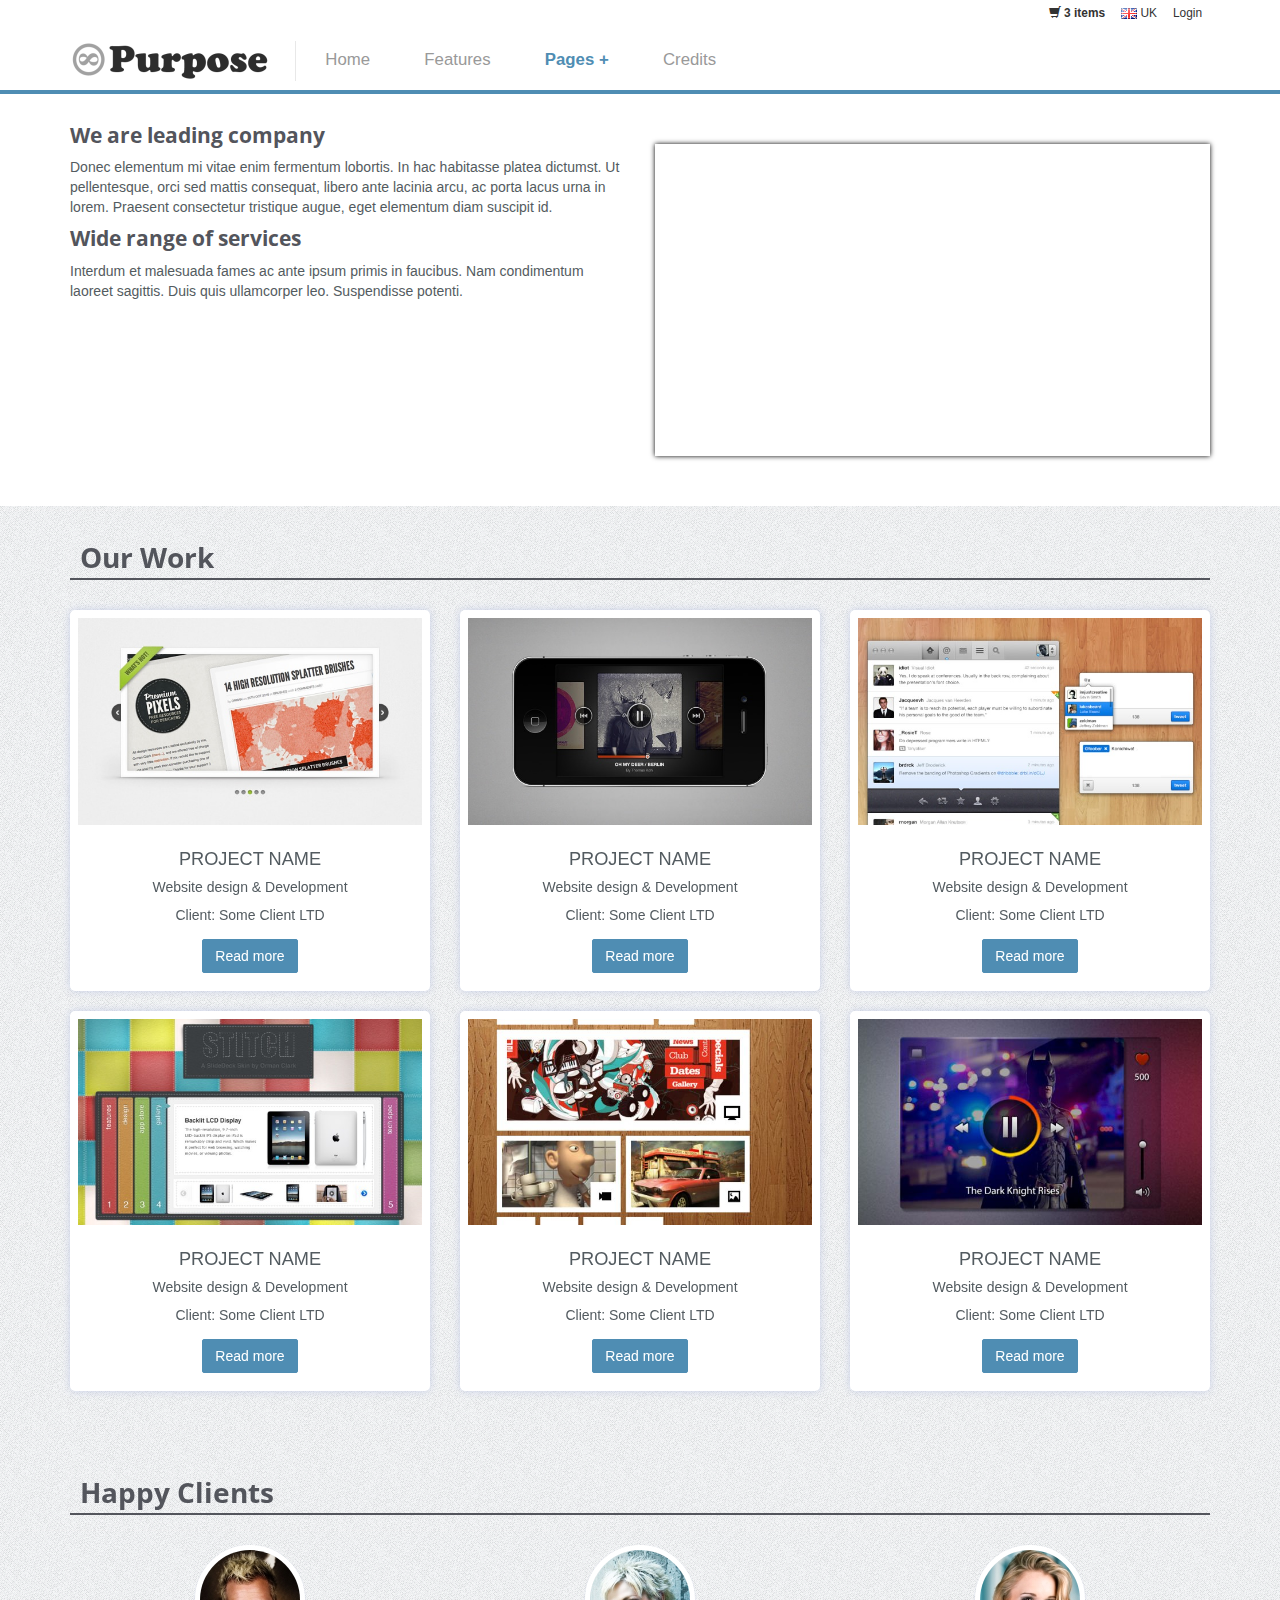
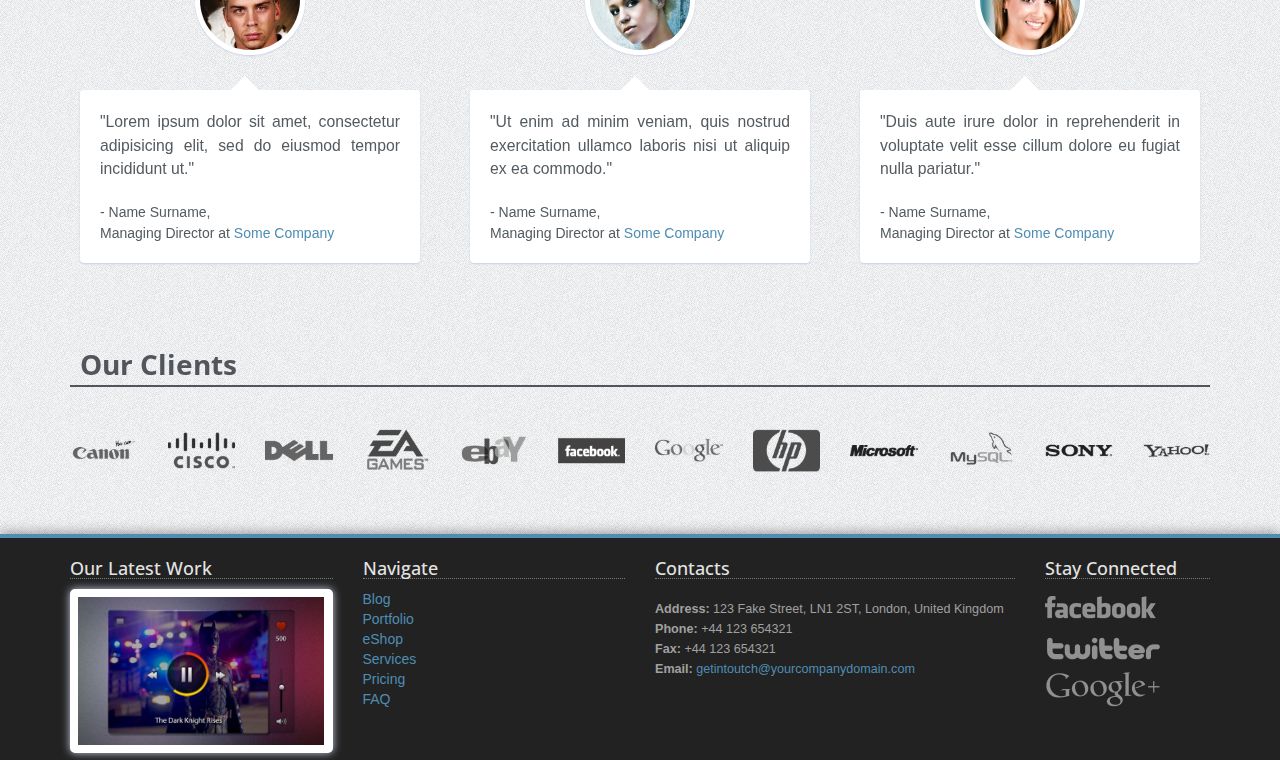
<file: voxanguis.com/page-homepage-sample.html>
<!DOCTYPE html>
<!--[if lt IE 7]>      <html class="no-js lt-ie9 lt-ie8 lt-ie7"> <![endif]-->
<!--[if IE 7]>         <html class="no-js lt-ie9 lt-ie8"> <![endif]-->
<!--[if IE 8]>         <html class="no-js lt-ie9"> <![endif]-->
<!--[if gt IE 8]><!--> <html class="no-js"> <!--<![endif]-->
    <head>
        <meta charset="utf-8">
        <meta http-equiv="X-UA-Compatible" content="IE=edge,chrome=1">
        <title>mPurpose - Multipurpose Feature Rich Bootstrap Template</title>
        <meta name="description" content="">
        <meta name="viewport" content="width=device-width">

        <link rel="stylesheet" href="css/bootstrap.min.css">
        <link rel="stylesheet" href="css/icomoon-social.css">
        <link href='http://fonts.googleapis.com/css?family=Open+Sans:400,700,600,800' rel='stylesheet' type='text/css'>

        <link rel="stylesheet" href="css/leaflet.css" />
		<!--[if lte IE 8]>
		    <link rel="stylesheet" href="css/leaflet.ie.css" />
		<![endif]-->
		<link rel="stylesheet" href="css/main.css">

        <script src="js/modernizr-2.6.2-respond-1.1.0.min.js"></script>
    </head>
    <body>
        <!--[if lt IE 7]>
            <p class="chromeframe">You are using an <strong>outdated</strong> browser. Please <a href="http://browsehappy.com/">upgrade your browser</a> or <a href="http://www.google.com/chromeframe/?redirect=true">activate Google Chrome Frame</a> to improve your experience.</p>
        <![endif]-->
        

        <!-- Navigation & Logo-->
        <div class="mainmenu-wrapper">
	        <div class="container">
	        	<div class="menuextras">
					<div class="extras">
						<ul>
							<li class="shopping-cart-items"><i class="glyphicon glyphicon-shopping-cart icon-white"></i> <a href="page-shopping-cart.html"><b>3 items</b></a></li>
							<li>
								<div class="dropdown choose-country">
									<a class="#" data-toggle="dropdown" href="#"><img src="img/flags/gb.png" alt="Great Britain"> UK</a>
									<ul class="dropdown-menu" role="menu">
										<li role="menuitem"><a href="#"><img src="img/flags/us.png" alt="United States"> US</a></li>
										<li role="menuitem"><a href="#"><img src="img/flags/de.png" alt="Germany"> DE</a></li>
										<li role="menuitem"><a href="#"><img src="img/flags/es.png" alt="Spain"> ES</a></li>
									</ul>
								</div>
							</li>
			        		<li><a href="page-login.html">Login</a></li>
			        	</ul>
					</div>
		        </div>
		        <nav id="mainmenu" class="mainmenu">
					<ul>
						<li class="logo-wrapper"><a href="index.html"><img src="img/mPurpose-logo.png" alt="Multipurpose Twitter Bootstrap Template"></a></li>
						<li>
							<a href="index.html">Home</a>
						</li>
						<li>
							<a href="features.html">Features</a>
						</li>
						<li class="has-submenu active">
							<a href="#">Pages +</a>
							<div class="mainmenu-submenu">
								<div class="mainmenu-submenu-inner"> 
									<div>
										<h4>Homepage</h4>
										<ul>
											<li><a href="index.html">Homepage (Sample 1)</a></li>
											<li><a href="page-homepage-sample.html">Homepage (Sample 2)</a></li>
										</ul>
										<h4>Services & Pricing</h4>
										<ul>
											<li><a href="page-services-1-column.html">Services/Features (Rows)</a></li>
											<li><a href="page-services-3-columns.html">Services/Features (3 Columns)</a></li>
											<li><a href="page-services-4-columns.html">Services/Features (4 Columns)</a></li>
											<li><a href="page-pricing.html">Pricing Table</a></li>
										</ul>
										<h4>Team & Open Vacancies</h4>
										<ul>
											<li><a href="page-team.html">Our Team</a></li>
											<li><a href="page-vacancies.html">Open Vacancies (List)</a></li>
											<li><a href="page-job-details.html">Open Vacancies (Job Details)</a></li>
										</ul>
									</div>
									<div>
										<h4>Our Work (Portfolio)</h4>
										<ul>
											<li><a href="page-portfolio-2-columns-1.html">Portfolio (2 Columns, Option 1)</a></li>
											<li><a href="page-portfolio-2-columns-2.html">Portfolio (2 Columns, Option 2)</a></li>
											<li><a href="page-portfolio-3-columns-1.html">Portfolio (3 Columns, Option 1)</a></li>
											<li><a href="page-portfolio-3-columns-2.html">Portfolio (3 Columns, Option 2)</a></li>
											<li><a href="page-portfolio-item.html">Portfolio Item (Project) Description</a></li>
										</ul>
										<h4>General Pages</h4>
										<ul>
											<li><a href="page-about-us.html">About Us</a></li>
											<li><a href="page-contact-us.html">Contact Us</a></li>
											<li><a href="page-faq.html">Frequently Asked Questions</a></li>
											<li><a href="page-testimonials-clients.html">Testimonials & Clients</a></li>
											<li><a href="page-events.html">Events</a></li>
											<li><a href="page-404.html">404 Page</a></li>
											<li><a href="page-sitemap.html">Sitemap</a></li>
											<li><a href="page-login.html">Login</a></li>
											<li><a href="page-register.html">Register</a></li>
											<li><a href="page-password-reset.html">Password Reset</a></li>
											<li><a href="page-terms-privacy.html">Terms & Privacy</a></li>
											<li><a href="page-coming-soon.html">Coming Soon</a></li>
										</ul>
									</div>
									<div>
										<h4>eShop</h4>
										<ul>
											<li><a href="page-products-3-columns.html">Products listing (3 Columns)</a></li>
											<li><a href="page-products-4-columns.html">Products listing (4 Columns)</a></li>
											<li><a href="page-products-slider.html">Products Slider</a></li>
											<li><a href="page-product-details.html">Product Details</a></li>
											<li><a href="page-shopping-cart.html">Shopping Cart</a></li>
										</ul>
										<h4>Blog</h4>
										<ul>
											<li><a href="page-blog-posts.html">Blog Posts (List)</a></li>
											<li><a href="page-blog-post-right-sidebar.html">Blog Single Post (Right Sidebar)</a></li>
											<li><a href="page-blog-post-left-sidebar.html">Blog Single Post (Left Sidebar)</a></li>
											<li><a href="page-news.html">Latest & Featured News</a></li>
										</ul>
									</div>
								</div><!-- /mainmenu-submenu-inner -->
							</div><!-- /mainmenu-submenu -->
						</li>
						<li>
							<a href="credits.html">Credits</a>
						</li>
					</ul>
				</nav>
			</div>
		</div>
		
        <div class="section section-white">
	    	<div class="container">
				<div class="row">
					<div class="col-md-6">
						<h3>We are leading company</h3>
						<p>
							Donec elementum mi vitae enim fermentum lobortis. In hac habitasse platea dictumst. Ut pellentesque, orci sed mattis consequat, libero ante lacinia arcu, ac porta lacus urna in lorem. Praesent consectetur tristique augue, eget elementum diam suscipit id.
						</p>
						<h3>Wide range of services</h3>
						<p>
							Interdum et malesuada fames ac ante ipsum primis in faucibus. Nam condimentum laoreet sagittis. Duis quis ullamcorper leo. Suspendisse potenti.
						</p>
					</div>
					<div class="col-md-6">
						<div class="video-wrapper">
							<iframe src="http://player.vimeo.com/video/47000322?title=0&amp;byline=0&amp;portrait=0" width="500" height="281" frameborder="0" webkitAllowFullScreen mozallowfullscreen allowFullScreen></iframe>
						</div>
					</div>
				</div>
			</div>
		</div>

		<div class="section">
	    	<div class="container">
	    		<h2>Our Work</h2>
				<div class="row">
					<div class="col-md-4 col-sm-6">
						<div class="portfolio-item">
							<div class="portfolio-image">
								<a href="page-portfolio-item.html"><img src="img/portfolio1.jpg" alt="Project Name"></a>
							</div>
							<div class="portfolio-info">
								<ul>
									<li class="portfolio-project-name">Project Name</li>
									<li>Website design & Development</li>
									<li>Client: Some Client LTD</li>
									<li class="read-more"><a href="page-portfolio-item.html" class="btn">Read more</a></li>
								</ul>
							</div>
						</div>
					</div>
					<div class="col-md-4 col-sm-6">
						<div class="portfolio-item">
							<div class="portfolio-image">
								<a href="page-portfolio-item.html"><img src="img/portfolio2.jpg" alt="Project Name"></a>
							</div>
							<div class="portfolio-info">
								<ul>
									<li class="portfolio-project-name">Project Name</li>
									<li>Website design & Development</li>
									<li>Client: Some Client LTD</li>
									<li class="read-more"><a href="page-portfolio-item.html" class="btn">Read more</a></li>
								</ul>
							</div>
						</div>
					</div>
					<div class="col-md-4 col-sm-6">
						<div class="portfolio-item">
							<div class="portfolio-image">
								<a href="page-portfolio-item.html"><img src="img/portfolio3.jpg" alt="Project Name"></a>
							</div>
							<div class="portfolio-info">
								<ul>
									<li class="portfolio-project-name">Project Name</li>
									<li>Website design & Development</li>
									<li>Client: Some Client LTD</li>
									<li class="read-more"><a href="page-portfolio-item.html" class="btn">Read more</a></li>
								</ul>
							</div>
						</div>
					</div>
					<div class="col-md-4 col-sm-6">
						<div class="portfolio-item">
							<div class="portfolio-image">
								<a href="page-portfolio-item.html"><img src="img/portfolio4.jpg" alt="Project Name"></a>
							</div>
							<div class="portfolio-info">
								<ul>
									<li class="portfolio-project-name">Project Name</li>
									<li>Website design & Development</li>
									<li>Client: Some Client LTD</li>
									<li class="read-more"><a href="page-portfolio-item.html" class="btn">Read more</a></li>
								</ul>
							</div>
						</div>
					</div>
					<div class="col-md-4 col-sm-6">
						<div class="portfolio-item">
							<div class="portfolio-image">
								<a href="page-portfolio-item.html"><img src="img/portfolio5.jpg" alt="Project Name"></a>
							</div>
							<div class="portfolio-info">
								<ul>
									<li class="portfolio-project-name">Project Name</li>
									<li>Website design & Development</li>
									<li>Client: Some Client LTD</li>
									<li class="read-more"><a href="page-portfolio-item.html" class="btn">Read more</a></li>
								</ul>
							</div>
						</div>
					</div>
					<div class="col-md-4 col-sm-6">
						<div class="portfolio-item">
							<div class="portfolio-image">
								<a href="page-portfolio-item.html"><img src="img/portfolio6.jpg" alt="Project Name"></a>
							</div>
							<div class="portfolio-info">
								<ul>
									<li class="portfolio-project-name">Project Name</li>
									<li>Website design & Development</li>
									<li>Client: Some Client LTD</li>
									<li class="read-more"><a href="page-portfolio-item.html" class="btn">Read more</a></li>
								</ul>
							</div>
						</div>
					</div>
				</div>
			</div>
		</div>

		<!-- Testimonials -->
	    <div class="section">
			<div class="container">
				<h2>Happy Clients</h2>
				<div class="row">
					<!-- Testimonial -->
					<div class="testimonial col-md-4 col-sm-6">
						<!-- Author Photo -->
						<div class="author-photo">
							<img src="img/user1.jpg" alt="Author 1">
						</div>
						<div class="testimonial-bubble">
							<blockquote>
								<!-- Quote -->
								<p class="quote">
		                            "Lorem ipsum dolor sit amet, consectetur adipisicing elit, sed do eiusmod tempor incididunt ut."
                        		</p>
                        		<!-- Author Info -->
                        		<cite class="author-info">
                        			- Name Surname,<br>Managing Director at <a href="#">Some Company</a>
                        		</cite>
                        	</blockquote>
                        	<div class="sprite arrow-speech-bubble"></div>
                        </div>
                    </div>
                    <!-- End Testimonial -->
                    <div class="testimonial col-md-4 col-sm-6">
						<div class="author-photo">
							<img src="img/user5.jpg" alt="Author 2">
						</div>
						<div class="testimonial-bubble">
							<blockquote>
								<p class="quote">
		                            "Ut enim ad minim veniam, quis nostrud exercitation ullamco laboris nisi ut aliquip ex ea commodo."
                        		</p>
                        		<cite class="author-info">
                        			- Name Surname,<br>Managing Director at <a href="#">Some Company</a>
                        		</cite>
                        	</blockquote>
                        	<div class="sprite arrow-speech-bubble"></div>
                        </div>
                    </div>
					<div class="testimonial col-md-4 col-sm-6">
						<div class="author-photo">
							<img src="img/user2.jpg" alt="Author 3">
						</div>
						<div class="testimonial-bubble">
							<blockquote>
								<p class="quote">
		                            "Duis aute irure dolor in reprehenderit in voluptate velit esse cillum dolore eu fugiat nulla pariatur."
                        		</p>
                        		<cite class="author-info">
                        			- Name Surname,<br>Managing Director at <a href="#">Some Company</a>
                        		</cite>
                        	</blockquote>
                        	<div class="sprite arrow-speech-bubble"></div>
                        </div>
                    </div>
				</div>
			</div>
	    </div>
	    <!-- End Testimonials -->

	    <!-- Our Clients -->
	    <div class="section">
	    	<div class="container">
	    		<h2>Our Clients</h2>
				<div class="clients-logo-wrapper text-center row">
					<div class="col-lg-1 col-md-1 col-sm-3 col-xs-6"><a href="#"><img src="img/logos/canon.png" alt="Client Name"></a></div>
					<div class="col-lg-1 col-md-1 col-sm-3 col-xs-6"><a href="#"><img src="img/logos/cisco.png" alt="Client Name"></a></div>
					<div class="col-lg-1 col-md-1 col-sm-3 col-xs-6"><a href="#"><img src="img/logos/dell.png" alt="Client Name"></a></div>
					<div class="col-lg-1 col-md-1 col-sm-3 col-xs-6"><a href="#"><img src="img/logos/ea.png" alt="Client Name"></a></div>
					<div class="col-lg-1 col-md-1 col-sm-3 col-xs-6"><a href="#"><img src="img/logos/ebay.png" alt="Client Name"></a></div>
					<div class="col-lg-1 col-md-1 col-sm-3 col-xs-6"><a href="#"><img src="img/logos/facebook.png" alt="Client Name"></a></div>
					<div class="col-lg-1 col-md-1 col-sm-3 col-xs-6"><a href="#"><img src="img/logos/google.png" alt="Client Name"></a></div>
					<div class="col-lg-1 col-md-1 col-sm-3 col-xs-6"><a href="#"><img src="img/logos/hp.png" alt="Client Name"></a></div>
					<div class="col-lg-1 col-md-1 col-sm-3 col-xs-6"><a href="#"><img src="img/logos/microsoft.png" alt="Client Name"></a></div>
					<div class="col-lg-1 col-md-1 col-sm-3 col-xs-6"><a href="#"><img src="img/logos/mysql.png" alt="Client Name"></a></div>
					<div class="col-lg-1 col-md-1 col-sm-3 col-xs-6"><a href="#"><img src="img/logos/sony.png" alt="Client Name"></a></div>
					<div class="col-lg-1 col-md-1 col-sm-3 col-xs-6"><a href="#"><img src="img/logos/yahoo.png" alt="Client Name"></a></div>
				</div>
			</div>
	    </div>
	    <!-- End Our Clients -->

	    <!-- Footer -->
	    <div class="footer">
	    	<div class="container">
		    	<div class="row">
		    		<div class="col-footer col-md-3 col-xs-6">
		    			<h3>Our Latest Work</h3>
		    			<div class="portfolio-item">
							<div class="portfolio-image">
								<a href="page-portfolio-item.html"><img src="img/portfolio6.jpg" alt="Project Name"></a>
							</div>
						</div>
		    		</div>
		    		<div class="col-footer col-md-3 col-xs-6">
		    			<h3>Navigate</h3>
		    			<ul class="no-list-style footer-navigate-section">
		    				<li><a href="page-blog-posts.html">Blog</a></li>
		    				<li><a href="page-portfolio-3-columns-2.html">Portfolio</a></li>
		    				<li><a href="page-products-3-columns.html">eShop</a></li>
		    				<li><a href="page-services-3-columns.html">Services</a></li>
		    				<li><a href="page-pricing.html">Pricing</a></li>
		    				<li><a href="page-faq.html">FAQ</a></li>
		    			</ul>
		    		</div>
		    		
		    		<div class="col-footer col-md-4 col-xs-6">
		    			<h3>Contacts</h3>
		    			<p class="contact-us-details">
	        				<b>Address:</b> 123 Fake Street, LN1 2ST, London, United Kingdom<br/>
	        				<b>Phone:</b> +44 123 654321<br/>
	        				<b>Fax:</b> +44 123 654321<br/>
	        				<b>Email:</b> <a href="mailto:getintoutch@yourcompanydomain.com">getintoutch@yourcompanydomain.com</a>
	        			</p>
		    		</div>
		    		<div class="col-footer col-md-2 col-xs-6">
		    			<h3>Stay Connected</h3>
		    			<ul class="footer-stay-connected no-list-style">
		    				<li><a href="#" class="facebook"></a></li>
		    				<li><a href="#" class="twitter"></a></li>
		    				<li><a href="#" class="googleplus"></a></li>
		    			</ul>
		    		</div>
		    	</div>
		    	<div class="row">
		    		<div class="col-md-12">
		    			<div class="footer-copyright">&copy; 2013 mPurpose. All rights reserved.</div>
		    		</div>
		    	</div>
		    </div>
	    </div>

        <!-- Javascripts -->
        <script src="http://ajax.googleapis.com/ajax/libs/jquery/1.9.1/jquery.min.js"></script>
        <script>window.jQuery || document.write('<script src="js/jquery-1.9.1.min.js"><\/script>')</script>
        <script src="js/bootstrap.min.js"></script>
        <script src="http://cdn.leafletjs.com/leaflet-0.5.1/leaflet.js"></script>
        <script src="js/jquery.fitvids.js"></script>
        <script src="js/jquery.sequence-min.js"></script>
        <script src="js/jquery.bxslider.js"></script>
        <script src="js/main-menu.js"></script>
        <script src="js/template.js"></script>

    </body>
</html>
</file>
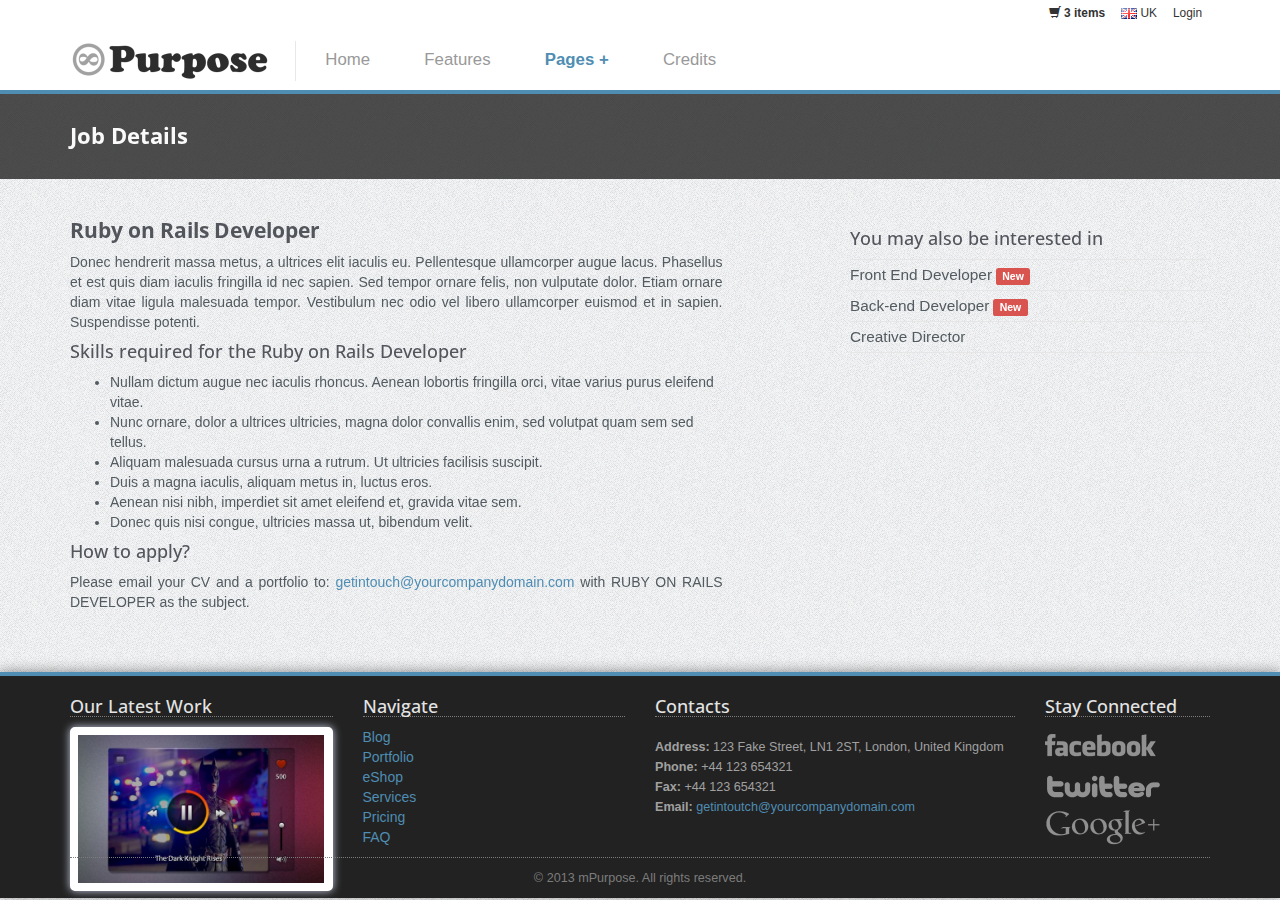
<file: voxanguis.com/page-job-details.html>
<!DOCTYPE html>
<!--[if lt IE 7]>      <html class="no-js lt-ie9 lt-ie8 lt-ie7"> <![endif]-->
<!--[if IE 7]>         <html class="no-js lt-ie9 lt-ie8"> <![endif]-->
<!--[if IE 8]>         <html class="no-js lt-ie9"> <![endif]-->
<!--[if gt IE 8]><!--> <html class="no-js"> <!--<![endif]-->
    <head>
        <meta charset="utf-8">
        <meta http-equiv="X-UA-Compatible" content="IE=edge,chrome=1">
        <title>mPurpose - Multipurpose Feature Rich Bootstrap Template</title>
        <meta name="description" content="">
        <meta name="viewport" content="width=device-width">

        <link rel="stylesheet" href="css/bootstrap.min.css">
        <link rel="stylesheet" href="css/icomoon-social.css">
        <link href='http://fonts.googleapis.com/css?family=Open+Sans:400,700,600,800' rel='stylesheet' type='text/css'>

        <link rel="stylesheet" href="css/leaflet.css" />
		<!--[if lte IE 8]>
		    <link rel="stylesheet" href="css/leaflet.ie.css" />
		<![endif]-->
		<link rel="stylesheet" href="css/main.css">

        <script src="js/modernizr-2.6.2-respond-1.1.0.min.js"></script>
    </head>
    <body>
        <!--[if lt IE 7]>
            <p class="chromeframe">You are using an <strong>outdated</strong> browser. Please <a href="http://browsehappy.com/">upgrade your browser</a> or <a href="http://www.google.com/chromeframe/?redirect=true">activate Google Chrome Frame</a> to improve your experience.</p>
        <![endif]-->
        

        <!-- Navigation & Logo-->
        <div class="mainmenu-wrapper">
	        <div class="container">
	        	<div class="menuextras">
					<div class="extras">
						<ul>
							<li class="shopping-cart-items"><i class="glyphicon glyphicon-shopping-cart icon-white"></i> <a href="page-shopping-cart.html"><b>3 items</b></a></li>
							<li>
								<div class="dropdown choose-country">
									<a class="#" data-toggle="dropdown" href="#"><img src="img/flags/gb.png" alt="Great Britain"> UK</a>
									<ul class="dropdown-menu" role="menu">
										<li role="menuitem"><a href="#"><img src="img/flags/us.png" alt="United States"> US</a></li>
										<li role="menuitem"><a href="#"><img src="img/flags/de.png" alt="Germany"> DE</a></li>
										<li role="menuitem"><a href="#"><img src="img/flags/es.png" alt="Spain"> ES</a></li>
									</ul>
								</div>
							</li>
			        		<li><a href="page-login.html">Login</a></li>
			        	</ul>
					</div>
		        </div>
		        <nav id="mainmenu" class="mainmenu">
					<ul>
						<li class="logo-wrapper"><a href="index.html"><img src="img/mPurpose-logo.png" alt="Multipurpose Twitter Bootstrap Template"></a></li>
						<li>
							<a href="index.html">Home</a>
						</li>
						<li>
							<a href="features.html">Features</a>
						</li>
						<li class="has-submenu active">
							<a href="#">Pages +</a>
							<div class="mainmenu-submenu">
								<div class="mainmenu-submenu-inner"> 
									<div>
										<h4>Homepage</h4>
										<ul>
											<li><a href="index.html">Homepage (Sample 1)</a></li>
											<li><a href="page-homepage-sample.html">Homepage (Sample 2)</a></li>
										</ul>
										<h4>Services & Pricing</h4>
										<ul>
											<li><a href="page-services-1-column.html">Services/Features (Rows)</a></li>
											<li><a href="page-services-3-columns.html">Services/Features (3 Columns)</a></li>
											<li><a href="page-services-4-columns.html">Services/Features (4 Columns)</a></li>
											<li><a href="page-pricing.html">Pricing Table</a></li>
										</ul>
										<h4>Team & Open Vacancies</h4>
										<ul>
											<li><a href="page-team.html">Our Team</a></li>
											<li><a href="page-vacancies.html">Open Vacancies (List)</a></li>
											<li><a href="page-job-details.html">Open Vacancies (Job Details)</a></li>
										</ul>
									</div>
									<div>
										<h4>Our Work (Portfolio)</h4>
										<ul>
											<li><a href="page-portfolio-2-columns-1.html">Portfolio (2 Columns, Option 1)</a></li>
											<li><a href="page-portfolio-2-columns-2.html">Portfolio (2 Columns, Option 2)</a></li>
											<li><a href="page-portfolio-3-columns-1.html">Portfolio (3 Columns, Option 1)</a></li>
											<li><a href="page-portfolio-3-columns-2.html">Portfolio (3 Columns, Option 2)</a></li>
											<li><a href="page-portfolio-item.html">Portfolio Item (Project) Description</a></li>
										</ul>
										<h4>General Pages</h4>
										<ul>
											<li><a href="page-about-us.html">About Us</a></li>
											<li><a href="page-contact-us.html">Contact Us</a></li>
											<li><a href="page-faq.html">Frequently Asked Questions</a></li>
											<li><a href="page-testimonials-clients.html">Testimonials & Clients</a></li>
											<li><a href="page-events.html">Events</a></li>
											<li><a href="page-404.html">404 Page</a></li>
											<li><a href="page-sitemap.html">Sitemap</a></li>
											<li><a href="page-login.html">Login</a></li>
											<li><a href="page-register.html">Register</a></li>
											<li><a href="page-password-reset.html">Password Reset</a></li>
											<li><a href="page-terms-privacy.html">Terms & Privacy</a></li>
											<li><a href="page-coming-soon.html">Coming Soon</a></li>
										</ul>
									</div>
									<div>
										<h4>eShop</h4>
										<ul>
											<li><a href="page-products-3-columns.html">Products listing (3 Columns)</a></li>
											<li><a href="page-products-4-columns.html">Products listing (4 Columns)</a></li>
											<li><a href="page-products-slider.html">Products Slider</a></li>
											<li><a href="page-product-details.html">Product Details</a></li>
											<li><a href="page-shopping-cart.html">Shopping Cart</a></li>
										</ul>
										<h4>Blog</h4>
										<ul>
											<li><a href="page-blog-posts.html">Blog Posts (List)</a></li>
											<li><a href="page-blog-post-right-sidebar.html">Blog Single Post (Right Sidebar)</a></li>
											<li><a href="page-blog-post-left-sidebar.html">Blog Single Post (Left Sidebar)</a></li>
											<li><a href="page-news.html">Latest & Featured News</a></li>
										</ul>
									</div>
								</div><!-- /mainmenu-submenu-inner -->
							</div><!-- /mainmenu-submenu -->
						</li>
						<li>
							<a href="credits.html">Credits</a>
						</li>
					</ul>
				</nav>
			</div>
		</div>

        <!-- Page Title -->
		<div class="section section-breadcrumbs">
			<div class="container">
				<div class="row">
					<div class="col-md-12">
						<h1>Job Details</h1>
					</div>
				</div>
			</div>
		</div>
        
        <div class="section">
	    	<div class="container">
				<div class="row">
					<div class="col-md-7">
						<!-- Job Description -->
						<div class="job-details-wrapper">
							<h3>Ruby on Rails Developer</h3>
							<p>
								Donec hendrerit massa metus, a ultrices elit iaculis eu. Pellentesque ullamcorper augue lacus. Phasellus et est quis diam iaculis fringilla id nec sapien. Sed tempor ornare felis, non vulputate dolor. Etiam ornare diam vitae ligula malesuada tempor. Vestibulum nec odio vel libero ullamcorper euismod et in sapien. Suspendisse potenti.
							</p>
							<h4>Skills required for the Ruby on Rails Developer</h4>
							<ul>
								<li>Nullam dictum augue nec iaculis rhoncus. Aenean lobortis fringilla orci, vitae varius purus eleifend vitae.</li>
								<li>Nunc ornare, dolor a ultrices ultricies, magna dolor convallis enim, sed volutpat quam sem sed tellus.</li>
								<li>Aliquam malesuada cursus urna a rutrum. Ut ultricies facilisis suscipit.</li>
								<li>Duis a magna iaculis, aliquam metus in, luctus eros.</li>
								<li>Aenean nisi nibh, imperdiet sit amet eleifend et, gravida vitae sem.</li>
								<li>Donec quis nisi congue, ultricies massa ut, bibendum velit.</li>
							</ul>
							<h4>How to apply?</h4>
							<p>
								Please email your CV and a portfolio to: <a href="mailto:getintouch@yourcompanydomain.com">getintouch@yourcompanydomain.com</a> with RUBY ON RAILS DEVELOPER as the subject.
							</p>
						</div>
						<!-- End Job Description -->
					</div>
					<!-- Sidebar -->
					<div class="col-md-4 col-md-offset-1">
						<h4>You may also be interested in</h4>
						<table class="jobs-list">
	    					<tr>
	    						<td class="job-position">
	    							<a href="#">Front End Developer</a> <span class="label label-danger">New</span>
	    						</td>
	    					</tr>
	    					<tr>
	    						<td class="job-position">
	    							<a href="#">Back-end Developer</a> <span class="label label-danger">New</span>
	    						</td>
	    					</tr>
	    					<tr>
	    						<td class="job-position">
	    							<a href="#">Creative Director</a>
	    						</td>
	    					</tr>
	    				</table>
					</div>
					<!-- End Sidebar -->
				</div>
			</div>
		</div>

	    <!-- Footer -->
	    <div class="footer">
	    	<div class="container">
		    	<div class="row">
		    		<div class="col-footer col-md-3 col-xs-6">
		    			<h3>Our Latest Work</h3>
		    			<div class="portfolio-item">
							<div class="portfolio-image">
								<a href="page-portfolio-item.html"><img src="img/portfolio6.jpg" alt="Project Name"></a>
							</div>
						</div>
		    		</div>
		    		<div class="col-footer col-md-3 col-xs-6">
		    			<h3>Navigate</h3>
		    			<ul class="no-list-style footer-navigate-section">
		    				<li><a href="page-blog-posts.html">Blog</a></li>
		    				<li><a href="page-portfolio-3-columns-2.html">Portfolio</a></li>
		    				<li><a href="page-products-3-columns.html">eShop</a></li>
		    				<li><a href="page-services-3-columns.html">Services</a></li>
		    				<li><a href="page-pricing.html">Pricing</a></li>
		    				<li><a href="page-faq.html">FAQ</a></li>
		    			</ul>
		    		</div>
		    		
		    		<div class="col-footer col-md-4 col-xs-6">
		    			<h3>Contacts</h3>
		    			<p class="contact-us-details">
	        				<b>Address:</b> 123 Fake Street, LN1 2ST, London, United Kingdom<br/>
	        				<b>Phone:</b> +44 123 654321<br/>
	        				<b>Fax:</b> +44 123 654321<br/>
	        				<b>Email:</b> <a href="mailto:getintoutch@yourcompanydomain.com">getintoutch@yourcompanydomain.com</a>
	        			</p>
		    		</div>
		    		<div class="col-footer col-md-2 col-xs-6">
		    			<h3>Stay Connected</h3>
		    			<ul class="footer-stay-connected no-list-style">
		    				<li><a href="#" class="facebook"></a></li>
		    				<li><a href="#" class="twitter"></a></li>
		    				<li><a href="#" class="googleplus"></a></li>
		    			</ul>
		    		</div>
		    	</div>
		    	<div class="row">
		    		<div class="col-md-12">
		    			<div class="footer-copyright">&copy; 2013 mPurpose. All rights reserved.</div>
		    		</div>
		    	</div>
		    </div>
	    </div>

        <!-- Javascripts -->
        <script src="http://ajax.googleapis.com/ajax/libs/jquery/1.9.1/jquery.min.js"></script>
        <script>window.jQuery || document.write('<script src="js/jquery-1.9.1.min.js"><\/script>')</script>
        <script src="js/bootstrap.min.js"></script>
        <script src="http://cdn.leafletjs.com/leaflet-0.5.1/leaflet.js"></script>
        <script src="js/jquery.fitvids.js"></script>
        <script src="js/jquery.sequence-min.js"></script>
        <script src="js/jquery.bxslider.js"></script>
        <script src="js/main-menu.js"></script>
        <script src="js/template.js"></script>

    </body>
</html>
</file>
<file: voxanguis.com/css/icomoon-social.css>
.icon-google-plus,.icon-facebook,.icon-twitter,.icon-vimeo2,.icon-flickr,.icon-picassa,.icon-dribbble,.icon-github,.icon-wordpress,.icon-blogger,.icon-tumblr,.icon-soundcloud,.icon-linkedin,.icon-lastfm,.icon-stumbleupon,.icon-pinterest {
	display: inline-block;
	width: 16px;
	height: 16px;
	background-image: url(../img/icomoon-social.png);
	background-repeat: no-repeat;
}
.icon-google-plus {
	background-position: 0 0;
}
.icon-facebook {
	background-position: -32px 0;
}
.icon-twitter {
	background-position: -64px 0;
}
.icon-vimeo2 {
	background-position: -96px 0;
}
.icon-flickr {
	background-position: -128px 0;
}
.icon-picassa {
	background-position: -160px 0;
}
.icon-dribbble {
	background-position: -192px 0;
}
.icon-github {
	background-position: -224px 0;
}
.icon-wordpress {
	background-position: -256px 0;
}
.icon-blogger {
	background-position: -288px 0;
}
.icon-tumblr {
	background-position: -320px 0;
}
.icon-soundcloud {
	background-position: -352px 0;
}
.icon-linkedin {
	background-position: -384px 0;
}
.icon-lastfm {
	background-position: -416px 0;
}
.icon-stumbleupon {
	background-position: -448px 0;
}
.icon-pinterest {
	background-position: -480px 0;
}
</file>
<file: voxanguis.com/css/leaflet.css>
/* required styles */

.leaflet-map-pane,
.leaflet-tile,
.leaflet-marker-icon,
.leaflet-marker-shadow,
.leaflet-tile-pane,
.leaflet-overlay-pane,
.leaflet-shadow-pane,
.leaflet-marker-pane,
.leaflet-popup-pane,
.leaflet-overlay-pane svg,
.leaflet-zoom-box,
.leaflet-image-layer,
.leaflet-layer {
	position: absolute;
	left: 0;
	top: 0;
	}
.leaflet-container {
	overflow: hidden;
	-ms-touch-action: none;
	}
.leaflet-tile,
.leaflet-marker-icon,
.leaflet-marker-shadow {
	-webkit-user-select: none;
	   -moz-user-select: none;
	        user-select: none;
	}
.leaflet-marker-icon,
.leaflet-marker-shadow {
	display: block;
	}
/* map is broken in FF if you have max-width: 100% on tiles */
.leaflet-container img {
	max-width: none !important;
	}
/* stupid Android 2 doesn't understand "max-width: none" properly */
.leaflet-container img.leaflet-image-layer {
	max-width: 15000px !important;
	}
.leaflet-tile {
	filter: inherit;
	visibility: hidden;
	}
.leaflet-tile-loaded {
	visibility: inherit;
	}
.leaflet-zoom-box {
	width: 0;
	height: 0;
	}

.leaflet-tile-pane    { z-index: 2; }
.leaflet-objects-pane { z-index: 3; }
.leaflet-overlay-pane { z-index: 4; }
.leaflet-shadow-pane  { z-index: 5; }
.leaflet-marker-pane  { z-index: 6; }
.leaflet-popup-pane   { z-index: 7; }


/* control positioning */

.leaflet-control {
	position: relative;
	z-index: 7;
	pointer-events: auto;
	}
.leaflet-top,
.leaflet-bottom {
	position: absolute;
	z-index: 1000;
	pointer-events: none;
	}
.leaflet-top {
	top: 0;
	}
.leaflet-right {
	right: 0;
	}
.leaflet-bottom {
	bottom: 0;
	}
.leaflet-left {
	left: 0;
	}
.leaflet-control {
	float: left;
	clear: both;
	}
.leaflet-right .leaflet-control {
	float: right;
	}
.leaflet-top .leaflet-control {
	margin-top: 10px;
	}
.leaflet-bottom .leaflet-control {
	margin-bottom: 10px;
	}
.leaflet-left .leaflet-control {
	margin-left: 10px;
	}
.leaflet-right .leaflet-control {
	margin-right: 10px;
	}


/* zoom and fade animations */

.leaflet-fade-anim .leaflet-tile,
.leaflet-fade-anim .leaflet-popup {
	opacity: 0;
	-webkit-transition: opacity 0.2s linear;
	   -moz-transition: opacity 0.2s linear;
	     -o-transition: opacity 0.2s linear;
	        transition: opacity 0.2s linear;
	}
.leaflet-fade-anim .leaflet-tile-loaded,
.leaflet-fade-anim .leaflet-map-pane .leaflet-popup {
	opacity: 1;
	}

.leaflet-zoom-anim .leaflet-zoom-animated {
	-webkit-transition: -webkit-transform 0.25s cubic-bezier(0,0,0.25,1);
	   -moz-transition:    -moz-transform 0.25s cubic-bezier(0,0,0.25,1);
	     -o-transition:      -o-transform 0.25s cubic-bezier(0,0,0.25,1);
	        transition:         transform 0.25s cubic-bezier(0,0,0.25,1);
	}
.leaflet-zoom-anim .leaflet-tile,
.leaflet-pan-anim .leaflet-tile,
.leaflet-touching .leaflet-zoom-animated {
	-webkit-transition: none;
	   -moz-transition: none;
	     -o-transition: none;
	        transition: none;
	}

.leaflet-zoom-anim .leaflet-zoom-hide {
	visibility: hidden;
	}


/* cursors */

.leaflet-clickable {
	cursor: pointer;
	}
.leaflet-container {
	cursor: -webkit-grab;
	cursor:    -moz-grab;
	}
.leaflet-popup-pane,
.leaflet-control {
	cursor: auto;
	}
.leaflet-dragging,
.leaflet-dragging .leaflet-clickable,
.leaflet-dragging .leaflet-container {
	cursor: move;
	cursor: -webkit-grabbing;
	cursor:    -moz-grabbing;
	}


/* visual tweaks */

.leaflet-container {
	background: #ddd;
	outline: 0;
	}
.leaflet-container a {
	color: #0078A8;
	}
.leaflet-container a.leaflet-active {
	outline: 2px solid orange;
	}
.leaflet-zoom-box {
	border: 2px dotted #05f;
	background: white;
	opacity: 0.5;
	}


/* general typography */
.leaflet-container {
	font: 12px/1.5 "Helvetica Neue", Arial, Helvetica, sans-serif;
	}


/* general toolbar styles */

.leaflet-bar {
	box-shadow: 0 0 8px rgba(0,0,0,0.4);
	border: 1px solid #888;
	-webkit-border-radius: 5px;
	        border-radius: 5px;
	}
.leaflet-bar-part {
	background-color: rgba(255, 255, 255, 0.8);
	border-bottom: 1px solid #aaa;
	}
.leaflet-bar-part-top {
	-webkit-border-radius: 4px 4px 0 0;
	        border-radius: 4px 4px 0 0;
	}
.leaflet-bar-part-bottom {
	-webkit-border-radius: 0 0 4px 4px;
	        border-radius: 0 0 4px 4px;
	border-bottom: none;
	}

.leaflet-touch .leaflet-bar {
	-webkit-border-radius: 10px;
	        border-radius: 10px;
	}
.leaflet-touch .leaflet-bar-part {
	border-bottom: 4px solid rgba(0,0,0,0.3);
	}
.leaflet-touch .leaflet-bar-part-top {
	-webkit-border-radius: 7px 7px 0 0;
	        border-radius: 7px 7px 0 0;
	}
.leaflet-touch .leaflet-bar-part-bottom {
	-webkit-border-radius: 0 0 7px 7px;
	        border-radius: 0 0 7px 7px;
	border-bottom: none;
	}


/* zoom control */

.leaflet-container .leaflet-control-zoom {
	margin-left: 13px;
	margin-top: 12px;
	}
.leaflet-control-zoom a {
	width: 22px;
	height: 22px;
	text-align: center;
	text-decoration: none;
	color: black;
	}
.leaflet-control-zoom a,
.leaflet-control-layers-toggle {
	background-position: 50% 50%;
	background-repeat: no-repeat;
	display: block;
	}
.leaflet-control-zoom a:hover {
	background-color: #fff;
	color: #777;
	}
.leaflet-control-zoom-in {
	font: bold 18px/24px Arial, Helvetica, sans-serif;
	}
.leaflet-control-zoom-out {
	font: bold 23px/20px Tahoma, Verdana, sans-serif;
	}
.leaflet-control-zoom a.leaflet-control-zoom-disabled {
	cursor: default;
	background-color: rgba(255, 255, 255, 0.8);
	color: #bbb;
	}

.leaflet-touch .leaflet-control-zoom a {
	width: 30px;
	height: 30px;
	}
.leaflet-touch .leaflet-control-zoom-in {
	font-size: 24px;
	line-height: 29px;
	}
.leaflet-touch .leaflet-control-zoom-out {
	font-size: 28px;
	line-height: 24px;
	}

/* layers control */

.leaflet-control-layers {
	box-shadow: 0 1px 7px rgba(0,0,0,0.4);
	background: #f8f8f9;
	-webkit-border-radius: 8px;
	        border-radius: 8px;
	}
.leaflet-control-layers-toggle {
	background-image: url(images/layers.png);
	width: 36px;
	height: 36px;
	}
.leaflet-touch .leaflet-control-layers-toggle {
	width: 44px;
	height: 44px;
	}
.leaflet-control-layers .leaflet-control-layers-list,
.leaflet-control-layers-expanded .leaflet-control-layers-toggle {
	display: none;
	}
.leaflet-control-layers-expanded .leaflet-control-layers-list {
	display: block;
	position: relative;
	}
.leaflet-control-layers-expanded {
	padding: 6px 10px 6px 6px;
	color: #333;
	background: #fff;
	}
.leaflet-control-layers-selector {
	margin-top: 2px;
	position: relative;
	top: 1px;
	}
.leaflet-control-layers label {
	display: block;
	}
.leaflet-control-layers-separator {
	height: 0;
	border-top: 1px solid #ddd;
	margin: 5px -10px 5px -6px;
	}


/* attribution and scale controls */

.leaflet-container .leaflet-control-attribution {
	background-color: rgba(255, 255, 255, 0.7);
	box-shadow: 0 0 5px #bbb;
	margin: 0;
	}
.leaflet-control-attribution,
.leaflet-control-scale-line {
	padding: 0 5px;
	color: #333;
	}
.leaflet-container .leaflet-control-attribution,
.leaflet-container .leaflet-control-scale {
	font-size: 11px;
	}
.leaflet-left .leaflet-control-scale {
	margin-left: 5px;
	}
.leaflet-bottom .leaflet-control-scale {
	margin-bottom: 5px;
	}
.leaflet-control-scale-line {
	border: 2px solid #777;
	border-top: none;
	color: black;
	line-height: 1.1;
	padding: 2px 5px 1px;
	font-size: 11px;
	text-shadow: 1px 1px 1px #fff;
	background-color: rgba(255, 255, 255, 0.5);
	box-shadow: 0 -1px 5px rgba(0, 0, 0, 0.2);
	white-space: nowrap;
	overflow: hidden;
	}
.leaflet-control-scale-line:not(:first-child) {
	border-top: 2px solid #777;
	border-bottom: none;
	margin-top: -2px;
	box-shadow: 0 2px 5px rgba(0, 0, 0, 0.2);
	}
.leaflet-control-scale-line:not(:first-child):not(:last-child) {
	border-bottom: 2px solid #777;
	}

.leaflet-touch .leaflet-control-attribution,
.leaflet-touch .leaflet-control-layers,
.leaflet-touch .leaflet-control-zoom {
	box-shadow: none;
	}
.leaflet-touch .leaflet-control-layers,
.leaflet-touch .leaflet-control-zoom {
	border: 4px solid rgba(0,0,0,0.3);
	}


/* popup */

.leaflet-popup {
	position: absolute;
	text-align: center;
	}
.leaflet-popup-content-wrapper {
	padding: 1px;
	text-align: left;
	-webkit-border-radius: 20px;
	        border-radius: 20px;
	}
.leaflet-popup-content {
	margin: 14px 20px;
	line-height: 1.4;
	}
.leaflet-popup-content p {
	margin: 18px 0;
	}
.leaflet-popup-tip-container {
	margin: 0 auto;
	width: 40px;
	height: 20px;
	position: relative;
	overflow: hidden;
	}
.leaflet-popup-tip {
	width: 15px;
	height: 15px;
	padding: 1px;

	margin: -8px auto 0;

	-webkit-transform: rotate(45deg);
	   -moz-transform: rotate(45deg);
	    -ms-transform: rotate(45deg);
	     -o-transform: rotate(45deg);
	        transform: rotate(45deg);
	}
.leaflet-popup-content-wrapper, .leaflet-popup-tip {
	background: white;

	box-shadow: 0 3px 14px rgba(0,0,0,0.4);
	}
.leaflet-container a.leaflet-popup-close-button {
	position: absolute;
	top: 0;
	right: 0;
	padding: 4px 5px 0 0;
	text-align: center;
	width: 18px;
	height: 14px;
	font: 16px/14px Tahoma, Verdana, sans-serif;
	color: #c3c3c3;
	text-decoration: none;
	font-weight: bold;
	background: transparent;
	}
.leaflet-container a.leaflet-popup-close-button:hover {
	color: #999;
	}
.leaflet-popup-scrolled {
	overflow: auto;
	border-bottom: 1px solid #ddd;
	border-top: 1px solid #ddd;
	}


/* div icon */

.leaflet-div-icon {
	background: #fff;
	border: 1px solid #666;
	}
.leaflet-editing-icon {
	-webkit-border-radius: 2px;
	        border-radius: 2px;
	}
</file>
<file: voxanguis.com/css/leaflet.ie.css>
.leaflet-vml-shape {
	width: 1px;
	height: 1px;
	}
.lvml {
	behavior: url(#default#VML);
	display: inline-block;
	position: absolute;
	}

.leaflet-control {
	display: inline;
	}

.leaflet-popup-tip {
	width: 21px;
	_width: 27px;
	margin: 0 auto;
	_margin-top: -3px;

	filter: progid:DXImageTransform.Microsoft.Matrix(M11=0.70710678, M12=0.70710678, M21=-0.70710678, M22=0.70710678);
	-ms-filter: "progid:DXImageTransform.Microsoft.Matrix(M11=0.70710678, M12=0.70710678, M21=-0.70710678, M22=0.70710678)";
	}
.leaflet-popup-tip-container {
	margin-top: -1px;
	}
.leaflet-popup-content-wrapper, .leaflet-popup-tip {
	border: 1px solid #999;
	}
.leaflet-popup-content-wrapper {
	zoom: 1;
	}

.leaflet-control-zoom,
.leaflet-control-layers {
	border: 3px solid #999;
	}
.leaflet-control-zoom a {
	background-color: #eee;
	}
.leaflet-control-zoom a:hover {
	background-color: #fff;
	}
.leaflet-control-layers-toggle {
	}
.leaflet-control-attribution,
.leaflet-control-layers,
.leaflet-control-scale-line {
	background: white;
	}
.leaflet-zoom-box {
	filter: alpha(opacity=50);
	}
.leaflet-control-attribution {
	border-top: 1px solid #bbb;
	border-left: 1px solid #bbb;
	}
</file>
<file: voxanguis.com/css/main.css>
/*--------------------------------------------------------------------------
	General Style
--------------------------------------------------------------------------*/
body {
  background: url(../img/page-background.png);
}
.section {
  padding: 30px 0;
  -webkit-transform: translateZ(0);
  -moz-transform: translateZ(0);
  -o-transform: translateZ(0);
  -ms-transform: translateZ(0);
  transform: translateZ(0);
}
.section-white {
  background: #FFF;
}
.section .container:first-child h1,
.section .container:first-child h2,
.section .container:first-child h3 {
  margin-top: 0;
  font-weight: 700;
}
.input-micro {
  width: 50px;
  margin-bottom: 0 !important;
}
textarea:focus,
input[type="text"]:focus,
input[type="password"]:focus,
input[type="datetime"]:focus,
input[type="datetime-local"]:focus,
input[type="date"]:focus,
input[type="month"]:focus,
input[type="time"]:focus,
input[type="week"]:focus,
input[type="number"]:focus,
input[type="email"]:focus,
input[type="url"]:focus,
input[type="search"]:focus,
input[type="tel"]:focus,
input[type="color"]:focus,
.uneditable-input:focus {
  border-color: rgba(79, 141, 179, 0.8);
  outline: 0;
  outline: thin dotted \9;
  /* IE6-9 */
  -webkit-box-shadow: inset 0 1px 1px rgba(0,0,0,.075), 0 0 8px rgba(79, 141, 179, 0.6);
  -moz-box-shadow: inset 0 1px 1px rgba(0,0,0,.075), 0 0 8px rgba(79, 141, 179, 0.6);
  box-shadow: inset 0 1px 1px rgba(0,0,0,.075), 0 0 8px rgba(79, 141, 179, 0.6);
  color: inset 0 1px 1px rgba(0,0,0,.075), 0 0 8px rgba(79, 141, 179, 0.6);
}
ul.no-list-style {
  list-style-type: none;
  margin-left: 0;
}
ul.no-list-style li {
  line-height: 28px;
}
div[class*="span"] {
  -webkit-transition: all .4s linear;
  -moz-transition: all .4s linear;
  -o-transition: all .4s linear;
  -ms-transition: all .4s linear;
  transition: all .4s linear;
}
/*--------------------------------------------------------------------------
	Typography Style
--------------------------------------------------------------------------*/
body {
  font-family: Arial, Helvetica, sans-serif;
  font-size: 14px;
  line-height: 20px;
  color: #535b60;
}
h1 {
  color: #53555c;
  font-family: 'Open Sans', sans-serif;
  font-weight: 800;
}
h2 {
  color: #53555c;
  font-family: 'Open Sans', sans-serif;
  font-size: 2em;
  border-bottom: 2px solid #53555c;
  line-height: 1.5em;
  margin: 30px 0;
  padding-left: 10px;
}
h3 {
  font-family: 'Open Sans', sans-serif;
  color: #53555c;
  font-size: 1.5em;
}
h4 {
  font-family: 'Open Sans', sans-serif;
  color: #53555c;
  margin-bottom: 10px;
}
a {
  color: #4f8db3;
}
a:hover {
  color: #2f556d;
}
/*--------------------------------------------------------------------------
+	Services Style
--------------------------------------------------------------------------*/
/* Multicolumn */
.service-wrapper {
  background: #FFF;
  margin: 20px 10px;
  text-align: center;
  padding: 30px 20px;
  -webkit-border-radius: 5px;
  -webkit-background-clip: padding-box;
  -moz-border-radius: 5px;
  -moz-background-clip: padding;
  border-radius: 5px;
  background-clip: padding-box;
  -webkit-box-shadow: 0 0 3px #999;
  -moz-box-shadow: 0 0 3px #999;
  box-shadow: 0 0 3px #999;
  color: 0 0 3px #999;
}
.service-wrapper h3 {
  font-size: 1.2em;
  margin: 10px 0 !important;
}
.service-wrapper p {
  margin-top: 0;
}
/* Row */
.service-wrapper-row {
  padding: 10px 0;
}
.service-wrapper-row h3 {
  padding-top: 15px;
}
.service-wrapper-row .service-image {
  padding-top: 15px;
  text-align: center;
}
.service-wrapper-row .service-image img {
  max-width: 80%;
  vertical-align: bottom;
  bottom: 0;
  border: 7px solid #FFF;
  -webkit-border-radius: 5px;
  -webkit-background-clip: padding-box;
  -moz-border-radius: 5px;
  -moz-background-clip: padding;
  border-radius: 5px;
  background-clip: padding-box;
  -webkit-box-shadow: 0 0 8px #999;
  -moz-box-shadow: 0 0 8px #999;
  box-shadow: 0 0 8px #999;
  color: 0 0 8px #999;
}
/*--------------------------------------------------------------------------
+	Pricing Table Style
--------------------------------------------------------------------------*/
.pricing-plan {
  float: left;
  text-align: center;
  background: #fafafa;
  position: relative;
  width: 48%;
  margin: 10px 1% 10px 0;
  padding: 20px;
  -webkit-border-radius: 7px;
  -webkit-background-clip: padding-box;
  -moz-border-radius: 7px;
  -moz-background-clip: padding;
  border-radius: 7px;
  background-clip: padding-box;
  -webkit-box-sizing: border-box;
  -moz-box-sizing: border-box;
  box-sizing: border-box;
  -webkit-box-shadow: 0 1px 8px rgba(0, 0, 0, 0.4);
  -moz-box-shadow: 0 1px 8px rgba(0, 0, 0, 0.4);
  box-shadow: 0 1px 8px rgba(0, 0, 0, 0.4);
  color: 0 1px 8px rgba(0, 0, 0, 0.4);
  -webkit-transition: -webkit-box-shadow .25s linear;
  -moz-transition: -moz-box-shadow .25s linear;
  -o-transition: box-shadow .25s linear;
  -ms-transition: box-shadow .25s linear;
  transition: box-shadow .25s linear;
}
.pricing-plan:hover {
  -webkit-box-shadow: 0 0 8px #333;
  -moz-box-shadow: 0 0 8px #333;
  box-shadow: 0 0 8px #333;
  color: 0 0 8px #333;
  z-index: 5;
}
.pricing-plan .pricing-plan-title {
  position: relative;
  margin: -20px -10px 20px;
  padding: 20px;
  line-height: 1;
  font-size: 16px;
  font-weight: bold;
  color: #595f6b;
  border-bottom: 1px dashed #d2d2d2;
}
.pricing-plan .pricing-plan-title:before {
  content: '';
  position: absolute;
  bottom: -1px;
  left: 0;
  right: 0;
  height: 1px;
  background-size: 3px 1px;
  background-image: url([data-uri]);
  background-image: -moz-linear-gradient(left, white, white 33%, #d2d2d2 34%, #d2d2d2);
  background-image: -webkit-linear-gradient(left, white, white 33%, #d2d2d2 34%, #d2d2d2);
  background-image: -o-linear-gradient(left, white, white 33%, #d2d2d2 34%, #d2d2d2);
  background-image: linear-gradient(to right, white, white 33%, #d2d2d2 34%, #d2d2d2);
}
.pricing-plan .pricing-plan-price {
  margin: 0 auto 20px;
  width: 90px;
  height: 90px;
  line-height: 90px;
  font-size: 19px;
  font-weight: bold;
  color: white;
  background: #595f6b;
  -webkit-border-radius: 45px;
  -webkit-background-clip: padding-box;
  -moz-border-radius: 45px;
  -moz-background-clip: padding;
  border-radius: 45px;
  background-clip: padding-box;
}
.pricing-plan .pricing-plan-price span {
  font-size: 12px;
  font-weight: normal;
  color: rgba(255, 255, 255, 0.9);
}
.pricing-plan .pricing-plan-features {
  margin-bottom: 20px;
  margin-left: 0;
  padding: 0;
  line-height: 2;
  font-size: 12px;
  color: #999;
  text-align: center;
  list-style-type: none;
}
.pricing-plan .pricing-plan-features li strong {
  font-weight: bold;
  color: #888;
}
.pricing-plan .pricing-plan-promote {
  margin: 0;
  padding: 40px 20px;
  background-color: white;
  border-width: 2px;
  -webkit-border-radius: 7px;
  -webkit-background-clip: padding-box;
  -moz-border-radius: 7px;
  -moz-background-clip: padding;
  border-radius: 7px;
  background-clip: padding-box;
  z-index: 4;
}
.ribbon-wrapper {
  width: 85px;
  height: 88px;
  overflow: hidden;
  position: absolute;
  top: 0;
  right: 0;
}
.price-ribbon {
  font: bold 15px Sans-Serif;
  color: #333;
  text-align: center;
  text-shadow: rgba(255, 255, 255, 0.5) 0px 1px 0px;
  position: relative;
  padding: 7px 0;
  left: -5px;
  top: 15px;
  width: 120px;
  background-color: #FFF;
  color: #6a6340;
  -webkit-transform: rotate(45deg);
  -moz-transform: rotate(45deg);
  -o-transform: rotate(45deg);
  -ms-transform: rotate(45deg);
  transform: rotate(45deg);
  -webkit-box-shadow: 0px 0px 3px rgba(0,0,0,0.3);
  -moz-box-shadow: 0px 0px 3px rgba(0,0,0,0.3);
  box-shadow: 0px 0px 3px rgba(0,0,0,0.3);
  color: 0px 0px 3px rgba(0,0,0,0.3);
}
.ribbon-green {
  background-color: #BFDC7A;
}
.ribbon-blue {
  background-color: #5ACBFF;
}
.ribbon-orange {
  background-color: #FF9542;
}
.ribbon-red {
  background-color: #FF7373;
}
@media (min-width: 768px) {
  .pricing-plan {
    width: 25%;
    margin: 20px 0;
    padding: 20px;
    -webkit-border-radius: 0;
    -webkit-background-clip: padding-box;
    -moz-border-radius: 0;
    -moz-background-clip: padding;
    border-radius: 0;
    background-clip: padding-box;
  }
  .pricing-plan:first-child {
    -webkit-border-top-left-radius: 7px;
    -moz-border-radius-topleft: 7px;
    border-top-left-radius: 7px;
    -webkit-border-bottom-left-radius: 7px;
    -webkit-background-clip: padding-box;
    -moz-border-radius-bottomleft: 7px;
    -moz-background-clip: padding;
    border-bottom-left-radius: 7px;
    background-clip: padding-box;
  }
  .pricing-plan:last-child {
    border-width: 2px;
    -webkit-border-top-right-radius: 7px;
    -moz-border-radius-topright: 7px;
    border-top-right-radius: 7px;
    -webkit-border-bottom-right-radius: 7px;
    -webkit-background-clip: padding-box;
    -moz-border-radius-bottomright: 7px;
    -moz-background-clip: padding;
    border-bottom-right-radius: 7px;
    background-clip: padding-box;
  }
  .pricing-plan-promote {
    background: #fff;
    padding: 40px;
    margin-top: 0;
    -webkit-border-radius: 7px;
    -webkit-background-clip: padding-box;
    -moz-border-radius: 7px;
    -moz-background-clip: padding;
    border-radius: 7px;
    background-clip: padding-box;
    z-index: 4;
  }
}
/*--------------------------------------------------------------------------
+	Contact Us Style
--------------------------------------------------------------------------*/
#contact-us-map {
  height: 300px;
  -webkit-box-shadow: inset 0 1px #fff,0 0 8px #c8cfe6;
  -moz-box-shadow: inset 0 1px #fff,0 0 8px #c8cfe6;
  box-shadow: inset 0 1px #fff,0 0 8px #c8cfe6;
  color: inset 0 1px #fff,0 0 8px #c8cfe6;
}
.contact-us-details {
  margin: 20px 0;
  font-size: 0.9em;
}
/*--------------------------------------------------------------------------
+	Video Wrapper Style
--------------------------------------------------------------------------*/
.video-wrapper {
  -webkit-box-shadow: 0 0 5px #000;
  -moz-box-shadow: 0 0 5px #000;
  box-shadow: 0 0 5px #000;
  color: 0 0 5px #000;
  margin: 20px 0;
}
/*--------------------------------------------------------------------------
+	Call to Action Bar Style
--------------------------------------------------------------------------*/
.calltoaction-wrapper {
  text-align: center;
}
.calltoaction-wrapper h3 {
  display: inline-block;
  line-height: 36px;
  margin-right: 10px;
  margin-bottom: 0;
}
.calltoaction-wrapper a {
  vertical-align: top;
}
/*--------------------------------------------------------------------------
+	Testimonials Style
--------------------------------------------------------------------------*/
.testimonial blockquote {
  margin: 0;
  padding: 0;
  border-left: none;
}
.testimonial blockquote p {
  font-size: 0.9em;
  margin-bottom: 20px;
  line-height: 1.5;
}
.testimonial .testimonial-bubble {
  text-align: justify;
  -webkit-border-radius: 4px;
  -webkit-background-clip: padding-box;
  -moz-border-radius: 4px;
  -moz-background-clip: padding;
  border-radius: 4px;
  background-clip: padding-box;
  padding: 0 20px 20px 20px;
  margin: 35px 10px 20px 10px;
  background: #FFF;
  position: relative;
  -webkit-box-sizing: border-box;
  -moz-box-sizing: border-box;
  box-sizing: border-box;
  -webkit-box-shadow: inset 0 1px #fff,0 1px 2px #c8cfe6;
  -moz-box-shadow: inset 0 1px #fff,0 1px 2px #c8cfe6;
  box-shadow: inset 0 1px #fff,0 1px 2px #c8cfe6;
  color: inset 0 1px #fff,0 1px 2px #c8cfe6;
}
.testimonial .testimonial-bubble::before {
  background-color: #FFF;
  content: "\00a0";
  display: block;
  height: 20px;
  width: 20px;
  top: -10px;
  left: 45%;
  position: relative;
  -webkit-transform: rotate(45deg);
  -moz-transform: rotate(45deg);
  -o-transform: rotate(45deg);
  -ms-transform: rotate(45deg);
  transform: rotate(45deg);
}
.testimonial .author-photo {
  text-align: center;
}
.testimonial .author-photo img {
  margin: auto;
  border: 5px solid #FFF;
  -webkit-border-radius: 100px;
  -webkit-background-clip: padding-box;
  -moz-border-radius: 100px;
  -moz-background-clip: padding;
  border-radius: 100px;
  background-clip: padding-box;
  -webkit-box-shadow: inset 0 1px #fff,0 1px 2px #c8cfe6;
  -moz-box-shadow: inset 0 1px #fff,0 1px 2px #c8cfe6;
  box-shadow: inset 0 1px #fff,0 1px 2px #c8cfe6;
  color: inset 0 1px #fff,0 1px 2px #c8cfe6;
}
.testimonial .author-info {
  font-weight: 400;
  font-size: 0.8em;
}
/*--------------------------------------------------------------------------
+	Clients Logos Style
--------------------------------------------------------------------------*/
.clients-logo-wrapper img {
  max-width: 100%;
}
/*--------------------------------------------------------------------------
+	News Style
--------------------------------------------------------------------------*/
.featured-news .caption,
.latest-news .caption {
  padding: 10px 0 5px 0;
}
.featured-news .caption a,
.latest-news .caption a {
  font-size: 1.1em;
  font-weight: 600;
  color: #535b60;
}
.featured-news .intro,
.latest-news .intro {
  padding-bottom: 10px;
  font-size: 0.9em;
}
.featured-news .intro a,
.latest-news .intro a {
  white-space: nowrap;
}
.featured-news .date,
.latest-news .date {
  font-size: 0.7em;
  color: #999;
}
.featured-news img,
.latest-news img {
  max-width: 100%;
  margin: 10px 0 10px 0;
  -webkit-border-radius: 5px;
  -webkit-background-clip: padding-box;
  -moz-border-radius: 5px;
  -moz-background-clip: padding;
  border-radius: 5px;
  background-clip: padding-box;
  -webkit-box-shadow: inset 0 1px #fff,0 0 8px #c8cfe6;
  -moz-box-shadow: inset 0 1px #fff,0 0 8px #c8cfe6;
  box-shadow: inset 0 1px #fff,0 0 8px #c8cfe6;
  color: inset 0 1px #fff,0 0 8px #c8cfe6;
}
/*--------------------------------------------------------------------------
+	Frequently Asked Questions Style
--------------------------------------------------------------------------*/
.faq-wrapper h3 {
  margin-top: 20px !important;
}
.faq-wrapper .accordion-inner {
  margin: 10px 0 10px 20px;
  padding: 0 10px;
  font-size: 0.9em;
}
.faq-wrapper .accordion-inner .answer {
  font-weight: 600;
}
/*--------------------------------------------------------------------------
+	Blog Style
--------------------------------------------------------------------------*/
/* Posts List */
.blog-post {
  background: #FFF;
  position: relative;
  margin: 20px 0;
  border: 7px solid #FFF;
  -webkit-border-radius: 5px;
  -webkit-background-clip: padding-box;
  -moz-border-radius: 5px;
  -moz-background-clip: padding;
  border-radius: 5px;
  background-clip: padding-box;
  -webkit-box-shadow: inset 0 1px #fff,0 0 8px #c8cfe6;
  -moz-box-shadow: inset 0 1px #fff,0 0 8px #c8cfe6;
  box-shadow: inset 0 1px #fff,0 0 8px #c8cfe6;
  color: inset 0 1px #fff,0 0 8px #c8cfe6;
}
.blog-post img {
  max-width: 100%;
}
.blog-post .post-info {
  background: #000;
  background: rgba(0, 0, 0, 0.6);
  color: #FFF;
  line-height: 1.2;
  position: absolute;
  padding: 5px;
  left: 10px;
  top: 10px;
  -webkit-border-radius: 5px;
  -webkit-background-clip: padding-box;
  -moz-border-radius: 5px;
  -moz-background-clip: padding;
  border-radius: 5px;
  background-clip: padding-box;
}
.blog-post .post-comments-count {
  text-align: center;
}
.post-info .post-comments-count {
  padding-top: 5px;
}
.post-info .post-comments-count i {
  margin-right: 5px;
}
.post-info .post-comments-count a {
  color: #FFF;
}
.post-info .post-date .date {
  font-size: 0.7em;
  font-weight: 600;
}
.post-title h3 {
  font-size: 1.2em;
  border-bottom: 1px dotted #828282;
  margin: 0 20px;
  padding-top: 10px;
}
.post-title h3 a {
  color: #535b60;
}
.post-summary {
  margin: 10px 20px;
}
.post-summary p {
  color: #828282;
  font-size: 0.9em;
  text-align: justify;
}
.post-more {
  text-align: right;
  padding: 0 20px 20px 0;
}
/* Single Post */
.blog-single-post {
  padding: 10px 30px;
}
.single-post-title h3 {
  font-size: 1.5em;
  margin: 0;
}
.single-post-info {
  margin-bottom: 20px;
  padding-bottom: 10px;
  border-bottom: 1px dotted #828282;
}
.single-post-info i {
  color: #333;
  margin-right: 5px;
}
.single-post-image {
  text-align: center;
}
.single-post-image img {
  -webkit-box-shadow: 0 0 5px #000;
  -moz-box-shadow: 0 0 5px #000;
  box-shadow: 0 0 5px #000;
  color: 0 0 5px #000;
}
.single-post-content {
  margin: 30px 0 20px 0;
  padding-bottom: 20px;
  border-bottom: 2px dotted #CCC;
}
.single-post-content p {
  color: #828282;
  font-size: 0.9em;
  text-align: justify;
}
.post-comments {
  list-style-type: none;
  margin-left: 0;
  margin-bottom: 40px;
  padding: 0;
}
.post-comments ul {
  list-style-type: none;
  margin-left: 30px;
  padding: 0;
}
.comment-wrapper p {
  margin: 0;
  position: relative;
  border: 1px solid #CCC;
  padding: 10px;
  margin-bottom: 10px;
  -webkit-border-radius: 3px;
  -webkit-background-clip: padding-box;
  -moz-border-radius: 3px;
  -moz-background-clip: padding;
  border-radius: 3px;
  background-clip: padding-box;
}
.comment-author {
  font-size: 1.3em;
  font-weight: 600;
  margin-bottom: 10px;
}
.comment-author img {
  max-width: 50px;
  -webkit-border-radius: 25px;
  -webkit-background-clip: padding-box;
  -moz-border-radius: 25px;
  -moz-background-clip: padding;
  border-radius: 25px;
  background-clip: padding-box;
  margin-right: 10px;
}
.comment-date {
  font-size: 0.9em;
  margin-right: 20px;
}
.comment-actions {
  text-align: right;
  opacity: 0.6;
  -webkit-transition: opacity .25s linear;
  -moz-transition: opacity .25s linear;
  -o-transition: opacity .25s linear;
  -ms-transition: opacity .25s linear;
  transition: opacity .25s linear;
}
.comment-actions:hover {
  text-align: right;
  opacity: 1;
}
.comment-actions i {
  color: #333;
}
.comment-reply-btn {
  margin-left: 10px;
}
.blog-sidebar h4 {
  margin-top: 20px;
  font-weight: 700;
}
.blog-sidebar h4:first-child {
  margin-top: 0;
}
.blog-sidebar ul {
  list-style-type: none;
  margin-left: 0;
  padding: 0;
}
.blog-sidebar .recent-posts li,
.blog-sidebar .blog-categories li {
  padding: 5px 20px 5px 0;
  border-top: 1px solid #D5D5D5;
}
.blog-sidebar .recent-posts li:last-child,
.blog-sidebar .blog-categories li:last-child {
  border-bottom: 1px solid #D5D5D5;
}
.blog-sidebar .recent-posts a,
.blog-sidebar .blog-categories a {
  color: #535b60;
}
/*--------------------------------------------------------------------------
+	E-commerce Style
--------------------------------------------------------------------------*/
.shop-item {
  position: relative;
  background: #FFF;
  padding-bottom: 10px;
  margin-top: 20px;
  margin-bottom: 10px;
  border: 8px solid #FFF;
  -webkit-border-radius: 5px;
  -webkit-background-clip: padding-box;
  -moz-border-radius: 5px;
  -moz-background-clip: padding;
  border-radius: 5px;
  background-clip: padding-box;
  -webkit-box-shadow: inset 0 1px #fff,0 0 8px #c8cfe6;
  -moz-box-shadow: inset 0 1px #fff,0 0 8px #c8cfe6;
  box-shadow: inset 0 1px #fff,0 0 8px #c8cfe6;
  color: inset 0 1px #fff,0 0 8px #c8cfe6;
}
.shop-item img {
  max-width: 100%;
}
.shop-item .image {
  text-align: center;
}
.shop-item .title {
  padding: 20px 0 10px;
}
.shop-item .title h3 {
  font-size: 0.9em;
  margin: 0 10px;
  text-align: center;
}
.shop-item .title h3 a {
  color: #535b60;
  text-transform: uppercase;
}
.shop-item .colors {
  text-align: center;
  margin-bottom: 10px;
}
.shop-item .colors span {
  display: inline-block;
  *display: inline;
  width: 8px;
  height: 8px;
  border-width: 1px;
  border-style: solid;
  margin: 2px;
}
.shop-item .price {
  color: #535b60;
  font-size: 1.5em;
  text-align: center;
  margin-bottom: 20px;
  font-weight: 600;
  -webkit-border-radius: 7px;
  -webkit-background-clip: padding-box;
  -moz-border-radius: 7px;
  -moz-background-clip: padding;
  border-radius: 7px;
  background-clip: padding-box;
}
.shop-item .price .price-was {
  color: #A7A7A7;
  font-size: 0.8em;
  text-decoration: line-through;
}
.shop-item .description {
  color: #828282;
  font-size: 0.9em;
  text-align: justify;
  margin: 0 10px;
}
.shop-item .description p {
  border-top: 1px solid #ECECEC;
  padding: 10px;
  margin: 0;
}
.shop-item .actions {
  border-top: 1px solid #ECECEC;
  margin: 0 10px;
  padding-top: 20px;
  text-align: center;
}
.shop-item .actions span {
  font-size: 0.8em;
  white-space: nowrap;
}
.colors {
  text-align: center;
  margin-bottom: 10px;
}
.colors span {
  display: inline-block;
  *display: inline;
  width: 8px;
  height: 8px;
  border-width: 1px;
  border-style: solid;
  margin: 2px;
}
span.color-white {
  background-color: #D7D7CF;
  border-color: #c0c0b3;
}
span.color-black {
  background-color: #000;
  border-color: #000000;
}
span.color-blue {
  background-color: #073A52;
  border-color: #031923;
}
span.color-orange {
  background-color: #D56E1D;
  border-color: #a85717;
}
span.color-green {
  background-color: #5C6632;
  border-color: #3d4421;
}
span.color-red {
  background-color: #DA1111;
  border-color: #ab0d0d;
}
/*--------------------------------------------------------------------------
+	Product Details Page Style
--------------------------------------------------------------------------*/
.product-image-large {
  border: 8px solid #FFF;
  text-align: center;
  margin-bottom: 10px;
  -webkit-border-radius: 5px;
  -webkit-background-clip: padding-box;
  -moz-border-radius: 5px;
  -moz-background-clip: padding;
  border-radius: 5px;
  background-clip: padding-box;
  -webkit-box-shadow: inset 0 1px #fff,0 0 8px #c8cfe6;
  -moz-box-shadow: inset 0 1px #fff,0 0 8px #c8cfe6;
  box-shadow: inset 0 1px #fff,0 0 8px #c8cfe6;
  color: inset 0 1px #fff,0 0 8px #c8cfe6;
}
.product-image-large img {
  max-width: 100%;
}
.product-details h4,
.product-details h5 {
  font-weight: 700;
}
.product-details h4 {
  margin-bottom: 20px;
}
.product-details h5 {
  margin-top: 20px;
}
.product-details .price {
  font-size: 1.4em;
  font-weight: 700;
  text-align: left;
  padding: 5px;
  background: rgba(255, 255, 255, 0.6);
  display: inline;
  -webkit-border-radius: 5px;
  -webkit-background-clip: padding-box;
  -moz-border-radius: 5px;
  -moz-background-clip: padding;
  border-radius: 5px;
  background-clip: padding-box;
}
.product-details .price-was {
  text-decoration: line-through;
  font-size: 0.8em;
  font-weight: normal;
}
.product-details .shop-item-selections {
  width: 100%;
}
.product-details .shop-item-selections td {
  line-height: 36px;
}
.product-details .shop-item-selections td:first-child {
  width: 30%;
}
.product-details .choose-item-color span {
  display: inline-block;
  *display: inline;
  width: 10px;
  height: 10px;
  border-width: 1px;
  border-style: solid;
  margin-bottom: -1px;
  margin-right: 2px;
}
.product-details-nav {
  margin-top: 30px !important;
  margin-left: 0 !important;
}
.product-detail-info {
  background: #fff;
  border-top: 0;
  border-left: 1px;
  border-right: 1px;
  border-bottom: 1px;
  border-color: #ddd;
  border-style: solid;
  padding: 20px 30px;
}
.product-detail-info p,
.product-detail-info ul {
  font-size: 0.9em;
}
.product-detail-info table {
  width: 100%;
}
.product-detail-info table td {
  font-size: 0.9em;
  width: 50%;
  line-height: 28px;
  border-bottom: 1px solid #E7E7E7;
}
.product-detail-info table td:first-child {
  font-weight: 600;
}
.product-detail-info table tr:last-child td {
  border-bottom: 0;
}
/*--------------------------------------------------------------------------
+	Shopping Cart Style
--------------------------------------------------------------------------*/
.shopping-cart {
  margin: 10px 0 0 0;
  width: 100%;
  border-collapse: separate;
  border-spacing: 0 10px;
}
.shopping-cart a {
  color: #535b60;
}
.shopping-cart tr {
  background: #FFF;
}
.shopping-cart td {
  padding: 10px;
}
.shopping-cart td:first-child {
  -webkit-border-radius: 5px 0 0 5px;
  -webkit-background-clip: padding-box;
  -moz-border-radius: 5px 0 0 5px;
  -moz-background-clip: padding;
  border-radius: 5px 0 0 5px;
  background-clip: padding-box;
  margin-left: 10px;
}
.shopping-cart td:last-child {
  -webkit-border-radius: 0 5px 5px 0;
  -webkit-background-clip: padding-box;
  -moz-border-radius: 0 5px 5px 0;
  -moz-background-clip: padding;
  border-radius: 0 5px 5px 0;
  background-clip: padding-box;
  margin-right: 10px;
}
.shopping-cart .image,
.shopping-cart .image img {
  max-width: 150px;
}
.shopping-cart .title {
  font-size: 1.1em;
}
.shopping-cart .feature {
  font-size: 0.8em;
}
.shopping-cart .color span {
  display: inline-block;
  *display: inline;
  width: 8px;
  height: 8px;
  border-width: 1px;
  border-style: solid;
}
.shopping-cart .quantity {
  width: 80px;
}
.shopping-cart .price {
  color: #535b60;
  font-size: 1.2em;
  width: 80px;
  text-align: center;
}
.shopping-cart .actions {
  width: 80px;
}
.shopping-cart .actions .btn {
  margin-bottom: 5px;
}
.cart-totals {
  margin: 20px 0 30px 0;
  border-top: 2px solid #535b60;
  font-size: 1.1em;
  line-height: 24px;
  text-align: right;
  width: 100%;
}
.cart-totals td {
  width: 150px;
  padding: 3px 0;
}
.cart-totals .cart-grand-total {
  font-size: 1.3em;
}
@media (max-width: 500px) {
  .shopping-cart .image {
    display: none;
  }
  .cart-item-title {
    font-size: 0.8em;
  }
}
/*--------------------------------------------------------------------------
+	Products Slider Style
--------------------------------------------------------------------------*/
.products-slider .shop-item {
  border: 0;
  margin: 0;
  padding: 0;
  width: 25%;
  float: left;
  display: block;
  position: relative;
  -webkit-border-radius: 5px;
  -webkit-background-clip: padding-box;
  -moz-border-radius: 5px;
  -moz-background-clip: padding;
  border-radius: 5px;
  background-clip: padding-box;
  -webkit-box-shadow: inset 0 1px #fff,0 0 8px #c8cfe6;
  -moz-box-shadow: inset 0 1px #fff,0 0 8px #c8cfe6;
  box-shadow: inset 0 1px #fff,0 0 8px #c8cfe6;
  color: inset 0 1px #fff,0 0 8px #c8cfe6;
}
.products-slider .shop-item img {
  -webkit-border-radius: 5px 5px 0 0;
  -webkit-background-clip: padding-box;
  -moz-border-radius: 5px 5px 0 0;
  -moz-background-clip: padding;
  border-radius: 5px 5px 0 0;
  background-clip: padding-box;
}
.products-slider .shop-item .title h3 a {
  font-size: 1em;
  font-weight: 400;
}
.products-slider .shop-item .price {
  font-size: 1.1em;
  font-weight: 400;
  margin-bottom: 10px;
}
.products-slider .shop-item .actions {
  padding: 10px 0;
}
@media (max-width: 768px) {
  .products-slider .shop-item {
    width: 34%;
  }
}
@media (max-width: 479px) {
  .products-slider .shop-item {
    width: 100%;
  }
}
/*--------------------------------------------------------------------------
+	Events List Style
--------------------------------------------------------------------------*/
.events-list {
  width: 100%;
  font-size: 0.9em;
}
.events-list tr td {
  padding: 5px 20px 5px 0;
}
.events-list tr td:last-child {
  padding: 5px 0;
  text-align: right;
}
.events-list tr:hover .event-date {
  border-left: 5px solid #4f8db3;
}
.events-list .event-date {
  margin: 3px 0;
  padding: 2px 10px;
  border-left: 5px solid #CFCFCF;
  -webkit-transition: all .25s linear;
  -moz-transition: all .25s linear;
  -o-transition: all .25s linear;
  -ms-transition: all .25s linear;
  transition: all .25s linear;
}
.events-list .event-date .event-day {
  color: #808080;
  font-size: 1.5em;
  font-weight: 600;
  text-align: center;
}
.events-list .event-date .event-month {
  color: #CFCFCF;
  font-size: 1.1em;
  font-weight: 600;
  text-align: center;
}
.events-list .event-date .event-venue,
.events-list .event-date .event-price {
  white-space: nowrap;
}
/*--------------------------------------------------------------------------
+	Jobs list Style
--------------------------------------------------------------------------*/
.jobs-list {
  width: 100%;
}
.jobs-list th {
  font-size: 1.2em;
  text-align: left;
  padding: 10px 0;
}
.jobs-list td {
  padding: 5px 20px 5px 0;
  border-top: 1px solid #E6E6E6;
}
.jobs-list tr:last-child td {
  border-bottom: 1px solid #E6E6E6;
}
.job-position a {
  color: #535b60;
  font-size: 1.1em;
}
.job-location,
.job-type {
  font-size: 0.9em;
}
.join-us-promo blockquote {
  margin: 0;
  padding: 0;
  border-left: none;
}
.join-us-promo blockquote p {
  font-size: 1.1em;
  margin-bottom: 20px;
  line-height: 1.5;
}
.join-us-promo .author-info {
  font-weight: 400;
  font-size: 0.8em;
}
.join-us-promo .author-photo {
  text-align: center;
}
.join-us-promo .author-photo img {
  margin: auto;
  border: 5px solid #FFF;
  -webkit-border-radius: 70px;
  -webkit-background-clip: padding-box;
  -moz-border-radius: 70px;
  -moz-background-clip: padding;
  border-radius: 70px;
  background-clip: padding-box;
  -webkit-box-shadow: inset 0 1px #fff,0 1px 2px #c8cfe6;
  -moz-box-shadow: inset 0 1px #fff,0 1px 2px #c8cfe6;
  box-shadow: inset 0 1px #fff,0 1px 2px #c8cfe6;
  color: inset 0 1px #fff,0 1px 2px #c8cfe6;
}
.join-us-bubble {
  text-align: justify;
  -webkit-border-radius: 4px;
  -webkit-background-clip: padding-box;
  -moz-border-radius: 4px;
  -moz-background-clip: padding;
  border-radius: 4px;
  background-clip: padding-box;
  padding: 20px 20px 0 20px;
  margin-top: 30px;
  margin-bottom: 30px;
  background: #FFF;
  position: relative;
  -webkit-box-sizing: border-box;
  -moz-box-sizing: border-box;
  box-sizing: border-box;
  -webkit-box-shadow: inset 0 1px #fff,0 0 4px #c8cfe6;
  -moz-box-shadow: inset 0 1px #fff,0 0 4px #c8cfe6;
  box-shadow: inset 0 1px #fff,0 0 4px #c8cfe6;
  color: inset 0 1px #fff,0 0 4px #c8cfe6;
}
.join-us-bubble::after {
  background: #FFF;
  content: "\00a0";
  display: block;
  height: 20px;
  width: 20px;
  bottom: -10px;
  left: 45%;
  position: relative;
  -webkit-transform: rotate(45deg);
  -moz-transform: rotate(45deg);
  -o-transform: rotate(45deg);
  -ms-transform: rotate(45deg);
  transform: rotate(45deg);
  -webkit-box-shadow: inset 0 1px #fff,1px 1px 1px #c8cfe6;
  -moz-box-shadow: inset 0 1px #fff,1px 1px 1px #c8cfe6;
  box-shadow: inset 0 1px #fff,1px 1px 1px #c8cfe6;
  color: inset 0 1px #fff,1px 1px 1px #c8cfe6;
}
.job-details-wrapper p {
  text-align: justify;
}
/*--------------------------------------------------------------------------
+	Login/Register/Reset Password Forms Style
--------------------------------------------------------------------------*/
.basic-login {
  background: rgba(255, 255, 255, 0.8);
  padding: 20px 20px 10px 20px;
  -webkit-border-radius: 5px;
  -webkit-background-clip: padding-box;
  -moz-border-radius: 5px;
  -moz-background-clip: padding;
  border-radius: 5px;
  background-clip: padding-box;
  -webkit-box-shadow: inset 0 1px #fff,0 0 4px #c8cfe6;
  -moz-box-shadow: inset 0 1px #fff,0 0 4px #c8cfe6;
  box-shadow: inset 0 1px #fff,0 0 4px #c8cfe6;
  color: inset 0 1px #fff,0 0 4px #c8cfe6;
}
.basic-login form {
  margin: 0;
}
.basic-login label {
  line-height: 30px;
  font-size: 1.2em;
}
.basic-login input[type="checkbox"] {
  margin-top: 4px;
}
.social-login p {
  text-align: center;
  font-size: 1.2em;
  font-style: italic;
  padding: 20px 0;
}
.social-login .social-login-buttons {
  text-align: center;
}
.social-login .social-login-buttons a {
  position: relative;
  display: inline-block;
  white-space: nowrap;
  height: 35px;
  line-height: 35px;
  padding-right: 15px;
  margin: 10px 5px;
  color: #fff;
  font-size: 1.1em;
  text-align: left;
  -webkit-border-radius: 3px;
  -webkit-background-clip: padding-box;
  -moz-border-radius: 3px;
  -moz-background-clip: padding;
  border-radius: 3px;
  background-clip: padding-box;
  -webkit-transition: opacity .2s linear;
  -moz-transition: opacity .2s linear;
  -o-transition: opacity .2s linear;
  -ms-transition: opacity .2s linear;
  transition: opacity .2s linear;
  -webkit-transform: translateZ(0);
  -moz-transform: translateZ(0);
  -o-transform: translateZ(0);
  -ms-transform: translateZ(0);
  transform: translateZ(0);
}
.social-login .social-login-buttons a:hover {
  opacity: 0.8;
  text-decoration: none;
}
.social-login .social-login-buttons a:before {
  content: '';
  display: block;
  position: absolute;
  top: 5px;
  width: 24px;
  height: 24px;
  background-image: url(../img/social-login.png);
  background-repeat: no-repeat;
}
.social-login .btn-facebook-login {
  padding-left: 35px;
  background-color: #6886bc;
  background-image: url([data-uri]);
  background-image: -moz-linear-gradient(top,#6886bc 0,#466ca9 100%);
  background-image: -webkit-linear-gradient(top,#6886bc 0,#466ca9 100%);
  background-image: -o-linear-gradient(top,#6886bc 0,#466ca9 100%);
  background-image: linear-gradient(top,#6886bc 0,#466ca9 100%);
}
.social-login .btn-twitter-login {
  padding-left: 45px;
  background-color: #25b6e6;
}
.social-login .btn-facebook-login:before {
  left: 10px;
  background-position: 0 0;
}
.social-login .btn-twitter-login:before {
  left: 15px;
  background-position: -48px 0;
}
.social-login .not-member p {
  font-size: 1.5em;
  font-weight: 600;
  font-style: normal;
  margin-top: 30px;
  border-top: 1px solid #CCC;
}
/*--------------------------------------------------------------------------
+	'In Press' Style
--------------------------------------------------------------------------*/
.in-press a {
  color: #a0a7ac;
  font-size: 1.3em;
  font-family: Georgia, serif;
  line-height: 28px;
  position: relative;
  padding-left: 16px;
  padding-bottom: 32px;
  margin-bottom: 15px;
  display: block;
  -webkit-transition: color .25s linear;
  -moz-transition: color .25s linear;
  -o-transition: color .25s linear;
  -ms-transition: color .25s linear;
  transition: color .25s linear;
}
.in-press a:hover {
  color: #4f8db3;
  text-decoration: none;
}
.in-press a:after {
  content: '';
  display: block;
  position: absolute;
  bottom: -10px;
  right: 20px;
  width: 120px;
  height: 32px;
  background-image: url(../img/in-press.png);
  background-repeat: no-repeat;
  -webkit-transition: .25s linear;
  -moz-transition: .25s linear;
  -o-transition: .25s linear;
  -ms-transition: .25s linear;
  transition: .25s linear;
}
.in-press a:before {
  content: "\201C";
  margin-left: -16px;
  font-size: 2.2em;
}
.press-wired a:after {
  background-position: 0px 0px;
}
.press-wired a:hover:after {
  background-position: 0px -32px;
}
.press-mashable a:after {
  background-position: -120px 0px;
}
.press-mashable a:hover:after {
  background-position: -120px -32px;
}
.press-techcrunch a:after {
  background-position: -240px 0px;
}
.press-techcrunch a:hover:after {
  background-position: -240px -32px;
}
/*--------------------------------------------------------------------------
+	Portfolio Style
--------------------------------------------------------------------------*/
.portfolio-item {
  position: relative;
  background: #FFF;
  margin-bottom: 20px;
  border: 8px solid #FFF;
  -webkit-border-radius: 5px;
  -webkit-background-clip: padding-box;
  -moz-border-radius: 5px;
  -moz-background-clip: padding;
  border-radius: 5px;
  background-clip: padding-box;
  -webkit-box-shadow: inset 0 1px #fff,0 0 8px #c8cfe6;
  -moz-box-shadow: inset 0 1px #fff,0 0 8px #c8cfe6;
  box-shadow: inset 0 1px #fff,0 0 8px #c8cfe6;
  color: inset 0 1px #fff,0 0 8px #c8cfe6;
  -webkit-transition: all .5s ease;
  -moz-transition: all .5s ease;
  -o-transition: all .5s ease;
  -ms-transition: all .5s ease;
  transition: all .5s ease;
}
.portfolio-item .portfolio-image {
  overflow: hidden;
  text-align: center;
  position: relative;
}
.portfolio-item .portfolio-image img {
  max-width: 100%;
  -webkit-transition: all .25s ease;
  -moz-transition: all .25s ease;
  -o-transition: all .25s ease;
  -ms-transition: all .25s ease;
  transition: all .25s ease;
}
.portfolio-item:hover {
  border: 8px solid #4f8db3;
}
.portfolio-item:hover .portfolio-image img {
  position: relative;
  -webkit-transform: scale(1.1) rotate(2deg);
  -moz-transform: scale(1.1) rotate(2deg);
  -o-transform: scale(1.1) rotate(2deg);
  -ms-transform: scale(1.1) rotate(2deg);
  transform: scale(1.1) rotate(2deg);
}
.portfolio-item ul {
  list-style-type: none;
  margin-left: 0;
  margin-top: 20px;
  text-align: center;
  padding: 0;
}
.portfolio-item ul li {
  line-height: 28px;
}
.portfolio-item .portfolio-project-name {
  font-size: 1.3em;
  text-transform: uppercase;
}
.portfolio-item .read-more {
  text-align: center;
  padding-top: 10px;
}
.portfolio-item .portfolio-info-fade {
  -webkit-opacity: 0;
  -moz-opacity: 0;
  opacity: 0;
  top: 0;
  position: absolute;
  background: #000;
  background: rgba(0, 0, 0, 0.7);
  width: 100%;
  height: 100%;
  color: #FFF;
  text-shadow: 2px 2px 4px #000000;
  filter: dropshadow(color=#000000, offx=2, offy=2);
  -webkit-transition: opacity .25s linear;
  -moz-transition: opacity .25s linear;
  -o-transition: opacity .25s linear;
  -ms-transition: opacity .25s linear;
  transition: opacity .25s linear;
}
.portfolio-item .portfolio-info-fade ul {
  margin-top: 10%;
}
.portfolio-item .portfolio-info-fade .btn:hover {
  background: #4f8db3;
}
.portfolio-item .portfolio-info-fade ul {
  margin: 10% 20px 0 20px;
  padding: 0;
}
.portfolio-item .portfolio-info-fade ul li {
  text-align: center;
}
.portfolio-item .portfolio-info-fade ul li:first-child {
  border-bottom: 1px solid #CCC;
}
.portfolio-item:hover .portfolio-info-fade {
  display: block;
  -webkit-opacity: 1;
  -moz-opacity: 1;
  opacity: 1;
}
.lt-ie9 .portfolio-info-fade {
  display: none;
}
.lt-ie9 .portfolio-item:hover .portfolio-info-fade {
  display: block;
}
.portfolio-visit-btn {
  padding-top: 15px;
}
.portfolio-item-description ul {
  padding: 0;
}
/*--------------------------------------------------------------------------
+	Our Team Style
--------------------------------------------------------------------------*/
.team-member {
  position: relative;
  background: #FFF;
  margin-bottom: 20px;
  border: 8px solid #FFF;
  -webkit-box-shadow: inset 0 1px #fff,0 0 8px #c8cfe6;
  -moz-box-shadow: inset 0 1px #fff,0 0 8px #c8cfe6;
  box-shadow: inset 0 1px #fff,0 0 8px #c8cfe6;
  color: inset 0 1px #fff,0 0 8px #c8cfe6;
}
.team-member img {
  max-width: 100%;
}
.team-member ul {
  list-style-type: none;
  margin-left: 0;
  margin-top: 20px;
}
.team-member ul li {
  line-height: 28px;
}
.team-member:hover .team-member-image {
  -webkit-opacity: 1;
  -moz-opacity: 1;
  opacity: 1;
}
.team-member .team-member-image {
  text-align: center;
  position: relative;
  -webkit-transition: opacity .25s linear;
  -moz-transition: opacity .25s linear;
  -o-transition: opacity .25s linear;
  -ms-transition: opacity .25s linear;
  transition: opacity .25s linear;
  -webkit-opacity: 0.85;
  -moz-opacity: 0.85;
  opacity: 0.85;
}
.team-member .team-member-name {
  font-size: 1.3em;
  text-transform: uppercase;
}
.team-member .team-member-social {
  position: absolute;
  right: 0;
  -webkit-opacity: 0.5;
  -moz-opacity: 0.5;
  opacity: 0.5;
  -webkit-transition: opacity .25s linear;
  -moz-transition: opacity .25s linear;
  -o-transition: opacity .25s linear;
  -ms-transition: opacity .25s linear;
  transition: opacity .25s linear;
}
.team-member .team-member-social .team-member-social i {
  margin-top: 3px;
}
.team-member .team-member-social:hover {
  -webkit-opacity: 1;
  -moz-opacity: 1;
  opacity: 1;
}
/*--------------------------------------------------------------------------
+	Sitemap Style
--------------------------------------------------------------------------*/
.sitemap {
  margin-left: 0;
  list-style-type: none;
  padding: 0;
}
.sitemap a {
  color: #535b60;
}
.sitemap li {
  padding: 10px 0;
  font-weight: 600;
}
.sitemap ul {
  list-style-type: none;
  margin-top: 10px;
  margin-left: 10px;
  padding: 0;
}
.sitemap ul li {
  padding: 3px 0;
  font-size: 0.9em;
  font-weight: 400;
}
/*--------------------------------------------------------------------------
+	Coming Soon Page Style
--------------------------------------------------------------------------*/
.coming-soon-top {
  background: #FFF;
  background: rgba(255, 255, 255, 0.8);
  min-height: 80px;
}
.coming-soon-top .logo-wrapper {
  padding-top: 20px;
}
.coming-soon-content {
  margin-top: 5%;
  text-align: center;
}
.coming-soon-content h3 {
  font-size: 3em;
  line-height: 1.3em;
  font-weight: 400;
  color: #FFF;
  margin-bottom: 40px;
  text-shadow: 1px 1px 8px #000000;
}
.coming-soon-content p {
  color: #E6E6E6;
  text-shadow: 2px 2px 4px #000000;
}
.coming-soon-subscribe {
  padding-top: 30px;
}
.coming-soon-subscribe .btn {
  border-radius: 0 5px 5px 0;
}
.coming-soon-subscribe p {
  margin-top: 10px;
}
.coming-soon-social {
  margin-top: 60px;
  -webkit-opacity: 0.7;
  -moz-opacity: 0.7;
  opacity: 0.7;
  -webkit-transition: opacity .25s linear;
  -moz-transition: opacity .25s linear;
  -o-transition: opacity .25s linear;
  -ms-transition: opacity .25s linear;
  transition: opacity .25s linear;
}
.coming-soon-social a {
  display: inline-block;
}
.coming-soon-social:hover {
  -webkit-opacity: 1;
  -moz-opacity: 1;
  opacity: 1;
}
.full-screen-background {
  z-index: -999;
  min-height: 100%;
  min-width: 1024px;
  width: 100%;
  height: auto;
  position: fixed;
  top: 0;
  left: 0;
}
/*--------------------------------------------------------------------------
+	Breadcrumbs Section Style
--------------------------------------------------------------------------*/
.section-breadcrumbs {
  background: #222;
  background: rgba(34, 34, 34, 0.8);
  margin-bottom: 10px;
}
.section-breadcrumbs h1 {
  color: #FAFAFA;
  font-size: 1.6em;
  margin-bottom: 0;
  text-transform: none;
}
/*--------------------------------------------------------------------------
	Footer Style
--------------------------------------------------------------------------*/
.footer {
  background: #222;
  color: #A0A0A0;
  padding: 0 20px 10px 20px;
  border-top: 4px solid #4f8db3;
  margin-top: 20px;
  -webkit-box-shadow: 0 -1px 12px rgba(0,0,0,0.4);
  -moz-box-shadow: 0 -1px 12px rgba(0,0,0,0.4);
  box-shadow: 0 -1px 12px rgba(0,0,0,0.4);
  color: 0 -1px 12px rgba(0,0,0,0.4);
}
.footer h3 {
  color: #E4E4E4;
  font-size: 1.3em;
  border-bottom: 1px dotted #7C7C7C;
}
.footer ul {
  padding: 0;
}
.footer-navigate-section li {
  line-height: 20px !important;
}
.footer-stay-connected a {
  text-align: left;
  text-indent: -9999px;
  display: block;
  width: 115px;
  height: 40px;
  background: url(../img/stay-connected.png);
  -webkit-opacity: 0.5;
  -moz-opacity: 0.5;
  opacity: 0.5;
  -webkit-transition: opacity .25s linear;
  -moz-transition: opacity .25s linear;
  -o-transition: opacity .25s linear;
  -ms-transition: opacity .25s linear;
  transition: opacity .25s linear;
}
.footer-stay-connected a:hover {
  -webkit-opacity: 1;
  -moz-opacity: 1;
  opacity: 1;
}
.footer-stay-connected a.facebook {
  background-position: -115px 0;
}
.footer-stay-connected a.twitter {
  background-position: -230px 0;
}
.footer-stay-connected a.googleplus {
  background-position: 0 0;
}
.footer-stay-connected li {
  text-align: center;
}
.footer-copyright {
  text-align: center;
  color: #7C7C7C;
  border-top: 1px dotted #7C7C7C;
  padding-top: 10px;
  font-size: 0.9em;
}
/*--------------------------------------------------------------------------
+	Pagination Style (overrides Bootstrap style)
--------------------------------------------------------------------------*/
.pagination-wrapper {
  margin-top: 15px;
  text-align: center;
}
.pagination > li > a,
.pagination > li > span {
  border: none;
  border-bottom: 3px solid #FFF;
  color: #666666;
  margin-left: 0;
  margin-bottom: 5px;
  -webkit-transition: all .25s linear;
  -moz-transition: all .25s linear;
  -o-transition: all .25s linear;
  -ms-transition: all .25s linear;
  transition: all .25s linear;
}
.pagination > li > a:hover,
.pagination > li > a:focus,
.pagination > .active > a,
.pagination > .active > span {
  background: #FFF;
}
.pagination > li > a:hover {
  border-bottom: 3px solid #666666;
}
.pagination > .active > a,
.pagination > .active > span {
  color: #666666;
  border-bottom: 3px solid #4f8db3;
}
.pagination > .disabled > a {
  border-color: #fff;
}
.pagination > .disabled > span,
.pagination > .disabled > a,
.pagination > .disabled > a:hover,
.pagination > .disabled > a:focus {
  margin-bottom: 0;
  color: #C9C9C9;
  background-color: #FFF;
  cursor: default;
}
/*--------------------------------------------------------------------------
+	Custom Style for Maps
--------------------------------------------------------------------------*/
.leaflet-popup-content-wrapper {
  -webkit-border-radius: 5px;
  -webkit-background-clip: padding-box;
  -moz-border-radius: 5px;
  -moz-background-clip: padding;
  border-radius: 5px;
  background-clip: padding-box;
}
/*--------------------------------------------------------------------------
+	Custom Style for Tabs (overrides Bootstrap)
--------------------------------------------------------------------------*/
.nav-tabs > li > a {
  font-size: 1.1em;
  padding: 10px 15px;
  color: #535b60;
}
.nav-tabs > .active > a,
.nav-tabs > .active > a:hover,
.nav-tabs > .active > a:focus {
  font-weight: 600;
  background-color: #ffffff;
  border: 1px solid #ddd;
  border-top: 3px solid #4f8db3;
  border-bottom-color: transparent;
  cursor: default;
}
/*--------------------------------------------------------------------------
+	404 Page Style
--------------------------------------------------------------------------*/
.error-page-wrapper {
  font-size: 1.5em;
  font-weight: 600;
  margin: 100px 0;
  text-align: center;
}
/*--------------------------------------------------------------------------
+	Homepage Slider Style (modified sequencejs CSS). Sorry, no LESS here
--------------------------------------------------------------------------*/
#sequence {
  overflow: hidden;
  width: 100%;
  max-width: 1920px;
  color: white;
  font-size: 0.625em;
  margin: 0 auto 30px auto;
  position: relative;
  height: 400px;
}
#sequence img {
  max-width: 100%;
}
#sequence > .sequence-canvas {
  list-style-type: none;
  height: 400px;
  margin: 0;
  padding: 0;
  width: 100%;
}
#sequence h2 {
  font-size: 4em;
  color: #FFF;
  text-shadow: 2px 2px 3px #444;
  border: none;
  padding-left: 0;
  margin-top: 0;
}
#sequence h3 {
  font-size: 2em;
  color: #FFF;
  text-shadow: 2px 2px 3px #444;
}
#sequence > .sequence-canvas > li {
  position: absolute;
  width: 100%;
  height: 400px;
  z-index: 1;
  -webkit-transition-property: background;
  -moz-transition-property: background;
  -o-transition-property: background;
  -ms-transition-property: background;
  transition-property: background;
  background-position: -50px 0;
}
#sequence > .sequence-canvas > li.bg1 {
  background-image: url(../img/homepage-slider/slider-bg1.jpg);
}
#sequence > .sequence-canvas > li.bg2 {
  background-image: url(../img/homepage-slider/slider-bg2.jpg);
}
#sequence > .sequence-canvas > li.bg3 {
  background-image: url(../img/homepage-slider/slider-bg3.jpg);
}
#sequence > .sequence-canvas > li.bg4 {
  background-image: url(../img/homepage-slider/slider-bg4.jpg);
}
#sequence > .sequence-canvas > li.bg5 {
  background-image: url(../img/homepage-slider/slider-bg5.jpg);
}
#sequence > .sequence-canvas > li.bg6 {
  background-image: url(../img/homepage-slider/slider-bg6.jpg);
}
#sequence > .sequence-canvas > li.bg7 {
  background-image: url(../img/homepage-slider/slider-bg7.jpg);
}
#sequence > .sequence-canvas > li.bg8 {
  background-image: url(../img/homepage-slider/slider-bg8.jpg);
}
#sequence > .sequence-canvas > li.bg9 {
  background-image: url(../img/homepage-slider/slider-bg9.jpg);
}
#sequence > .sequence-canvas > li.bg10 {
  background-image: url(../img/homepage-slider/slider-bg10.jpg);
}
#sequence > .sequence-canvas > li.bg11 {
  background-image: url(../img/homepage-slider/slider-bg11.jpg);
}
#sequence > .sequence-canvas > li.bg12 {
  background-image: url(../img/homepage-slider/slider-bg12.jpg);
}
#sequence > .sequence-canvas > li.bg13 {
  background-image: url(../img/homepage-slider/slider-bg13.jpg);
}
#sequence > .sequence-canvas > li.bg14 {
  background-image: url(../img/homepage-slider/slider-bg14.jpg);
}
#sequence > .sequence-canvas > li img {
  height: 96%;
}
#sequence > .sequence-canvas li > * {
  position: absolute;
  -webkit-transition-property: left, opacity;
  -moz-transition-property: left, opacity;
  -o-transition-property: left, opacity;
  -ms-transition-property: left, opacity;
  transition-property: left, opacity;
}
.sequence-next,
.sequence-prev {
  color: white;
  cursor: pointer;
  display: none;
  font-weight: bold;
  padding: 10px 15px;
  position: absolute;
  top: 50%;
  z-index: 1000;
  height: 75px;
  margin-top: -47.5px;
}
.sequence-pause {
  bottom: 0;
  cursor: pointer;
  position: absolute;
  z-index: 1000;
}
.sequence-paused {
  -webkit-opacity: 0.3;
  -moz-opacity: 0.3;
  opacity: 0.3;
}
.sequence-prev {
  left: 3%;
}
.sequence-next {
  right: 3%;
}
.sequence-prev img,
.sequence-next img {
  height: 100%;
  width: auto;
}
#sequence-preloader {
  background: #d9d9d9;
}
.sequence-pagination-wrapper {
  position: absolute;
  bottom: 10px;
  right: 20px;
  z-index: 99;
}
.sequence-pagination {
  display: none;
  z-index: 99;
  -webkit-transition-duration: 0.5s;
  -moz-transition-duration: 0.5s;
  -o-transition-duration: 0.5s;
  transition-duration: 0.5s;
}
.sequence-pagination li {
  display: inline-block;
  *display: inline;
  width: 14px;
  height: 14px;
  margin: 0 4px;
  text-indent: -999em;
  border: 4px solid #4f8db3;
  cursor: pointer;
  -webkit-border-radius: 30px;
  -webkit-background-clip: padding-box;
  -moz-border-radius: 30px;
  -moz-background-clip: padding;
  border-radius: 30px;
  background-clip: padding-box;
  -webkit-opacity: 0.8;
  -moz-opacity: 0.8;
  opacity: 0.8;
  -webkit-transition: background .5s, opacity .5s;
  -moz-transition: background .5s, opacity .5s;
  -o-transition: background .5s, opacity .5s;
  -ms-transition: background .5s, opacity .5s;
  transition: background .5s, opacity .5s;
}
.sequence-pagination li.current {
  background: #4f8db3;
  -webkit-opacity: 1;
  -moz-opacity: 1;
  opacity: 1;
}
.sequence-next,
.sequence-prev {
  position: absolute;
  opacity: 0.6;
  -webkit-transition-duration: 1s;
  -moz-transition-duration: 1s;
  -o-transition-duration: 1s;
  transition-duration: 1s;
}
.sequence-next:hover,
.sequence-prev:hover {
  -webkit-opacity: 1;
  -moz-opacity: 1;
  opacity: 1;
  -webkit-transition-duration: 1s;
  -moz-transition-duration: 1s;
  -o-transition-duration: 1s;
  transition-duration: 1s;
}
#sequence .title {
  font-size: 3.8em;
  text-transform: none;
  left: 0%;
  width: 35%;
  -webkit-opacity: 0;
  -moz-opacity: 0;
  opacity: 0;
  bottom: 60%;
  z-index: 50;
}
#sequence > .sequence-canvas > li.animate-in {
  background-position: 0 0;
  -webkit-transition-duration: 1.5s;
  -moz-transition-duration: 1.5s;
  -o-transition-duration: 1.5s;
  transition-duration: 1.5s;
}
#sequence .animate-in .title {
  left: 15%;
  -webkit-opacity: 1;
  -moz-opacity: 1;
  opacity: 1;
  -webkit-transition-duration: 0.5s;
  -moz-transition-duration: 0.5s;
  -o-transition-duration: 0.5s;
  transition-duration: 0.5s;
}
#sequence .animate-out .title {
  left: 35%;
  -webkit-opacity: 0;
  -moz-opacity: 0;
  opacity: 0;
  -webkit-transition-duration: 0.5s;
  -moz-transition-duration: 0.5s;
  -o-transition-duration: 0.5s;
  transition-duration: 0.5s;
}
.subtitle {
  color: black;
  font-size: 2em;
  left: 35%;
  width: 35%;
  -webkit-opacity: 0;
  -moz-opacity: 0;
  opacity: 0;
  top: 40%;
}
.animate-in .subtitle {
  left: 15%;
  -webkit-opacity: 1;
  -moz-opacity: 1;
  opacity: 1;
  -webkit-transition-duration: 0.5s;
  -moz-transition-duration: 0.5s;
  -o-transition-duration: 0.5s;
  transition-duration: 0.5s;
}
.animate-out .subtitle {
  left: 65%;
  -webkit-opacity: 0;
  -moz-opacity: 0;
  opacity: 0;
  -webkit-transition-duration: 0.5s;
  -moz-transition-duration: 0.5s;
  -o-transition-duration: 0.5s;
  transition-duration: 0.5s;
}
.slide-img {
  left: 90%;
  top: 20%;
  -webkit-opacity: 0;
  -moz-opacity: 0;
  opacity: 0;
  position: relative;
  height: auto !important;
  max-height: 450px !important;
  max-width: 45% !important;
}
.animate-in .slide-img {
  left: 55%;
  -webkit-opacity: 1;
  -moz-opacity: 1;
  opacity: 1;
  -webkit-transition-duration: 1s;
  -moz-transition-duration: 1s;
  -o-transition-duration: 1s;
  transition-duration: 1s;
}
.animate-out .slide-img {
  left: 15%;
  -webkit-opacity: 0;
  -moz-opacity: 0;
  opacity: 0;
  -webkit-transition-duration: 1s;
  -moz-transition-duration: 1s;
  -o-transition-duration: 1s;
  transition-duration: 1s;
}
@media only screen and (min-width: 992px) {
  #sequence .title {
    width: 42%;
  }
}
@media only screen and (max-width: 838px) {
  #sequence .slide-img {
    max-height: 530px !important;
    width: auto;
  }
}
@media only screen and (max-width: 768px) {
  #sequence {
    height: 400px;
  }
  #sequence .title {
    font-size: 2.8em;
  }
  #sequence .subtitle {
    font-size: 1.6em;
  }
  #sequence .sequence-next,
  #sequence .sequence-prev {
    height: 60px;
    margin-top: -40px;
  }
  #sequence .slide-img {
    max-height: 480px !important;
    width: auto;
  }
}
@media only screen and (max-width: 568px) {
  .slide-img {
    left: 50%;
    width: auto;
    max-width: 80% !important;
  }
  #sequence .animate-in .slide-img {
    left: 50%;
    margin-left: -40%;
  }
  #sequence .animate-out .slide-img {
    left: 20%;
    margin-left: -20%;
  }
  #sequence .title {
    background: #a1a1a1;
    background: rgba(0, 0, 0, 0.3);
    bottom: 0;
    left: 100%;
    padding: 4%;
    width: 100%;
    margin-bottom: 0;
    z-index: 10;
  }
  #sequence .animate-in .title {
    left: 0%;
  }
  #sequence .animate-out .title {
    left: -100%;
  }
  #sequence .subtitle {
    visibility: hidden;
  }
}
/*--------------------------------------------------------------------------
+	Content Slider Style (bxSlider CSS), Sorry, no LESS here
--------------------------------------------------------------------------*/
.bx-wrapper {
  position: relative;
  margin: 0 auto 30px;
  padding: 0;
  *zoom: 1;
}
.bx-wrapper img {
  max-width: 100%;
  display: block;
}
.bx-wrapper .bx-pager,
.bx-wrapper .bx-controls-auto {
  position: absolute;
  bottom: -30px;
  width: 100%;
}
/* LOADER */
.bx-wrapper .bx-loading {
  min-height: 50px;
  background: url(../img/bx_loader.gif) center center no-repeat #fff;
  height: 100%;
  width: 100%;
  position: absolute;
  top: 0;
  left: 0;
  z-index: 2000;
}
/* PAGER */
.bx-wrapper .bx-pager {
  text-align: center;
  font-size: .85em;
  font-family: Arial;
  font-weight: bold;
  color: #666;
  padding-top: 20px;
}
.bx-wrapper .bx-pager .bx-pager-item,
.bx-wrapper .bx-controls-auto .bx-controls-auto-item {
  display: inline-block;
  *zoom: 1;
  *display: inline;
}
.bx-wrapper .bx-pager.bx-default-pager a {
  background: #666;
  text-indent: -9999px;
  display: block;
  width: 10px;
  height: 10px;
  margin: 0 5px;
  outline: 0;
  -webkit-border-radius: 5px;
  -webkit-background-clip: padding-box;
  -moz-border-radius: 5px;
  -moz-background-clip: padding;
  border-radius: 5px;
  background-clip: padding-box;
}
.bx-wrapper .bx-pager.bx-default-pager a:hover,
.bx-wrapper .bx-pager.bx-default-pager a.active {
  background: #000;
}
/* DIRECTION CONTROLS (NEXT / PREV) */
.bx-wrapper .bx-prev {
  left: 10px;
  background: url(../img/controls.png) no-repeat 0 -32px;
}
.bx-wrapper .bx-next {
  right: 10px;
  background: url(../img/controls.png) no-repeat -43px -32px;
}
.bx-wrapper .bx-prev:hover {
  background-position: 0 0;
}
.bx-wrapper .bx-next:hover {
  background-position: -43px 0;
}
.bx-wrapper .bx-controls-direction a {
  position: absolute;
  top: 50%;
  margin-top: -16px;
  outline: 0;
  width: 32px;
  height: 32px;
  text-indent: -9999px;
  z-index: 9999;
}
.bx-wrapper .bx-controls-direction a.disabled {
  display: none;
}
/* AUTO CONTROLS (START / STOP) */
.bx-wrapper .bx-controls-auto {
  text-align: center;
}
.bx-wrapper .bx-controls-auto .bx-start {
  display: block;
  text-indent: -9999px;
  width: 10px;
  height: 11px;
  outline: 0;
  background: url(../img/controls.png) -86px -11px no-repeat;
  margin: 0 3px;
}
.bx-wrapper .bx-controls-auto .bx-start:hover,
.bx-wrapper .bx-controls-auto .bx-start.active {
  background-position: -86px 0;
}
.bx-wrapper .bx-controls-auto .bx-stop {
  display: block;
  text-indent: -9999px;
  width: 9px;
  height: 11px;
  outline: 0;
  background: url(../img/controls.png) -86px -44px no-repeat;
  margin: 0 3px;
}
.bx-wrapper .bx-controls-auto .bx-stop:hover,
.bx-wrapper .bx-controls-auto .bx-stop.active {
  background-position: -86px -33px;
}
/* PAGER WITH AUTO-CONTROLS HYBRID LAYOUT */
.bx-wrapper .bx-controls.bx-has-controls-auto.bx-has-pager .bx-pager {
  text-align: left;
  width: 80%;
}
.bx-wrapper .bx-controls.bx-has-controls-auto.bx-has-pager .bx-controls-auto {
  right: 0;
  width: 35px;
}
/* IMAGE CAPTIONS */
.bx-wrapper .bx-caption {
  position: absolute;
  bottom: 0;
  left: 0;
  background: #666\9;
  background: rgba(80, 80, 80, 0.75);
  width: 100%;
}
.bx-wrapper .bx-caption span {
  color: #fff;
  font-family: Arial;
  display: block;
  font-size: .85em;
  padding: 10px;
}
/*--------------------------------------------------------------------------
+	Main Menu Style
--------------------------------------------------------------------------*/
.mainmenu li.logo-wrapper a {
  border-right: 1px solid #E8E8E8;
  padding-left: 0;
  padding-top: 0;
  padding-bottom: 0;
}
.mainmenu-wrapper {
  background-color: #FFF;
  border-bottom: 4px solid #4f8db3;
  z-index: 4;
}
.mainmenu {
  width: 100%;
  /* general ul style */
  /* first level ul style */
  /* sub-menu */
}
.mainmenu ul {
  margin: 0;
  padding: 0;
  list-style-type: none;
}
.mainmenu > ul,
.mainmenu .mainmenu-submenu-inner {
  margin: 0 auto;
}
.mainmenu > ul > li,
.mainmenu .mainmenu-submenu-inner > li {
  display: inline-block;
  *display: inline;
}
.mainmenu > ul > li > a,
.mainmenu .mainmenu-submenu-inner > li > a {
  font-size: 1.2em;
  padding: 1.2em 1.5em;
  color: #999;
  display: inline-block;
  text-decoration: none;
}
.mainmenu > ul > li > a:hover,
.mainmenu .mainmenu-submenu-inner > li > a:hover {
  color: #4f8db3;
  text-decoration: none;
}
.mainmenu > ul > li.active > a,
.mainmenu .mainmenu-submenu-inner > li.active > a {
  color: #4f8db3;
  font-weight: 600 !important;
}
.mainmenu > ul > li.mainmenu-open a,
.mainmenu .mainmenu-submenu-inner > li.mainmenu-open a,
.mainmenu > ul li.mainmenu-open > a:hover,
.mainmenu .mainmenu-submenu-inner li.mainmenu-open > a:hover {
  color: #fff;
  background: #4f8db3;
}
.mainmenu .mainmenu-submenu {
  display: none;
  position: absolute;
  background: #4f8db3;
  width: 100%;
  left: 0;
  z-index: 999;
  -webkit-transform: translateZ(0);
  -moz-transform: translateZ(0);
  -o-transform: translateZ(0);
  -ms-transform: translateZ(0);
  transform: translateZ(0);
  -webkit-box-shadow: 0 5px 5px rgba(0,0,0,0.4);
  -moz-box-shadow: 0 5px 5px rgba(0,0,0,0.4);
  box-shadow: 0 5px 5px rgba(0,0,0,0.4);
  color: 0 5px 5px rgba(0,0,0,0.4);
}
.mainmenu .mainmenu-submenu-inner > div {
  width: 33%;
  float: left;
}
.mainmenu .mainmenu-submenu-inner:before,
.mainmenu .mainmenu-submenu-inner:after {
  content: " ";
  display: table;
}
.mainmenu .mainmenu-submenu-inner:after {
  clear: both;
}
.mainmenu .mainmenu-submenu-inner > div a {
  line-height: 2em;
}
.mainmenu-open .mainmenu-submenu {
  display: block;
  padding-bottom: 3em;
}
.mainmenu-submenu h4 {
  color: #bad2e1;
  padding: 1em 0 0.6em;
  margin-left: 20px;
  font-size: 160%;
  font-weight: 300;
}
.mainmenu-submenu ul {
  margin-left: 20px;
}
@media screen and (max-width: 979px) {
  .mainmenu {
    font-size: 0.8em;
  }
  .mainmenu-submenu {
    font-size: 1.2em;
  }
  .mainmenu-submenu li,
  .mainmenu-submenu h4 {
    padding-left: 10px;
  }
}
@media screen and (max-width: 479px) {
  .mainmenu {
    font-size: 120%;
    border: none;
  }
  .mainmenu > ul,
  .mainmenu .mainmenu-submenu-inner {
    width: 100%;
    padding: 0;
  }
  .mainmenu .mainmenu-submenu-inner {
    padding: 0 1.5em;
    font-size: 75%;
  }
  .mainmenu > ul > li {
    display: block;
    border-bottom: 4px solid #4f8db3;
  }
  .mainmenu > ul > li > a {
    display: block;
    padding: 1em 3em;
  }
  .mainmenu > ul > li:last-child {
    border: none;
  }
  .mainmenu .mainmenu-submenu {
    position: relative;
  }
  .mainmenu-submenu h4 {
    padding-top: 0.6em;
  }
  .mainmenu .mainmenu-submenu-inner > div {
    width: 100%;
    float: none;
    padding: 0;
  }
}
/*--------------------------------------------------------------------------
+	Extras Menu (Cart, Language, Login) Style
--------------------------------------------------------------------------*/
.menuextras {
  font-size: 0.85em;
  height: 30px;
}
.menuextras ul {
  margin: 0;
  padding: 0;
  list-style-type: none;
  float: right;
  padding: 3px 0;
}
.menuextras li {
  float: left;
  padding: 0 8px;
}
.menuextras .extras li {
  padding: 0 8px;
}
.menuextras .extras li a {
  color: #333;
}
.menuextras .extras li a:hover {
  color: #333;
  text-decoration: none;
}
.menuextras .extras .shopping-cart-items i {
  color: #333;
}
.menuextras .choose-country .dropdown-menu {
  background-color: #222;
  background-color: rgba(34, 34, 34, 0.8);
  margin-top: 5px;
}
.menuextras .choose-country .dropdown-menu li {
  float: none;
}
.menuextras .choose-country .dropdown-menu li a {
  color: #fff;
  padding-left: 3px;
}
.menuextras .choose-country .dropdown-menu li a:hover {
  color: #fff;
  background-color: #333 !important;
}
/*--------------------------------------------------------------------------
+	Buttons Style
--------------------------------------------------------------------------*/
.btn {
  border: 1px solid #4f8db3;
  -webkit-border-radius: 2px;
  -webkit-background-clip: padding-box;
  -moz-border-radius: 2px;
  -moz-background-clip: padding;
  border-radius: 2px;
  background-clip: padding-box;
  color: #FFFFFF;
  cursor: pointer;
  display: inline-block;
  text-transform: none;
  -webkit-transition: all .25s ease;
  -moz-transition: all .25s ease;
  -o-transition: all .25s ease;
  -ms-transition: all .25s ease;
  transition: all .25s ease;
  text-align: center;
  background: none repeat scroll 0 0 #4f8db3;
  text-shadow: none;
  box-shadow: none;
  color: #FFF;
  white-space: nowrap;
}
.btn:hover {
  background: none repeat scroll 0 0 #3b3c41;
  color: #FFF;
  text-decoration: none;
  border: 1px solid #3b3c41;
}
.btn .caret {
  border-top: 4px solid #FFF;
}
.btn-micro {
  padding: 1px 8px;
  font-size: 10px;
}
.btn-grey {
  border: 1px solid #cecece;
  color: #333;
  background: none repeat scroll 0 0 #E7E7E7;
}
.btn-grey:hover {
  background: none repeat scroll 0 0 #cecece;
  color: #333;
  text-decoration: none;
  border: 1px solid #cecece;
}
.btn-grey .caret {
  border-top: 4px solid #333;
}
.btn-blue {
  border: 1px solid #3e7191;
  color: #FFF;
  background: none repeat scroll 0 0 #4F8DB3;
}
.btn-blue:hover {
  background: none repeat scroll 0 0 #3b3c41;
  color: #FFF;
  text-decoration: none;
  border: 1px solid #3b3c41;
}
.btn-orange {
  border: 1px solid #cc5a00;
  color: #FFF;
  background: none repeat scroll 0 0 #FF7000;
}
.btn-orange:hover {
  background: none repeat scroll 0 0 #3b3c41;
  color: #FFF;
  text-decoration: none;
  border: 1px solid #3b3c41;
}
.btn-green {
  border: 1px solid #4c5818;
  color: #FFF;
  background: none repeat scroll 0 0 #6E8023;
}
.btn-green:hover {
  background: none repeat scroll 0 0 #3b3c41;
  color: #FFF;
  text-decoration: none;
  border: 1px solid #3b3c41;
}
.btn-red {
  border: 1px solid #ab0d0d;
  color: #FFF;
  background: none repeat scroll 0 0 #DA1111;
}
.btn-red:hover {
  background: none repeat scroll 0 0 #3b3c41;
  color: #FFF;
  text-decoration: none;
  border: 1px solid #3b3c41;
}
.btn-group.open .btn.dropdown-toggle {
  background: none repeat scroll 0 0 #3b3c41;
  color: #FFF;
}
.dropdown.open a.dropdown-toggle .caret {
  border-top: 4px solid #FFF;
}
</file>
<file: voxanguis.com/css/coming-soon-social.css>
.icon-google-plus,.icon-facebook,.icon-twitter,.icon-vimeo2,.icon-flickr,.icon-picassa,.icon-dribbble,.icon-github,.icon-wordpress,.icon-blogger,.icon-tumblr,.icon-soundcloud,.icon-linkedin,.icon-lastfm,.icon-stumbleupon,.icon-pinterest {
	display: inline-block;
	width: 32px;
	height: 32px;
	background-image: url(../img/coming-soon-social.png);
	background-repeat: no-repeat;
}
.icon-google-plus {
	background-position: 0 0;
}
.icon-facebook {
	background-position: -64px 0;
}
.icon-twitter {
	background-position: -128px 0;
}
.icon-vimeo2 {
	background-position: -192px 0;
}
.icon-flickr {
	background-position: -256px 0;
}
.icon-picassa {
	background-position: -320px 0;
}
.icon-dribbble {
	background-position: -384px 0;
}
.icon-github {
	background-position: -448px 0;
}
.icon-wordpress {
	background-position: -512px 0;
}
.icon-blogger {
	background-position: -576px 0;
}
.icon-tumblr {
	background-position: -640px 0;
}
.icon-soundcloud {
	background-position: -704px 0;
}
.icon-linkedin {
	background-position: -768px 0;
}
.icon-lastfm {
	background-position: -832px 0;
}
.icon-stumbleupon {
	background-position: -896px 0;
}
.icon-pinterest {
	background-position: -960px 0;
}
</file>
